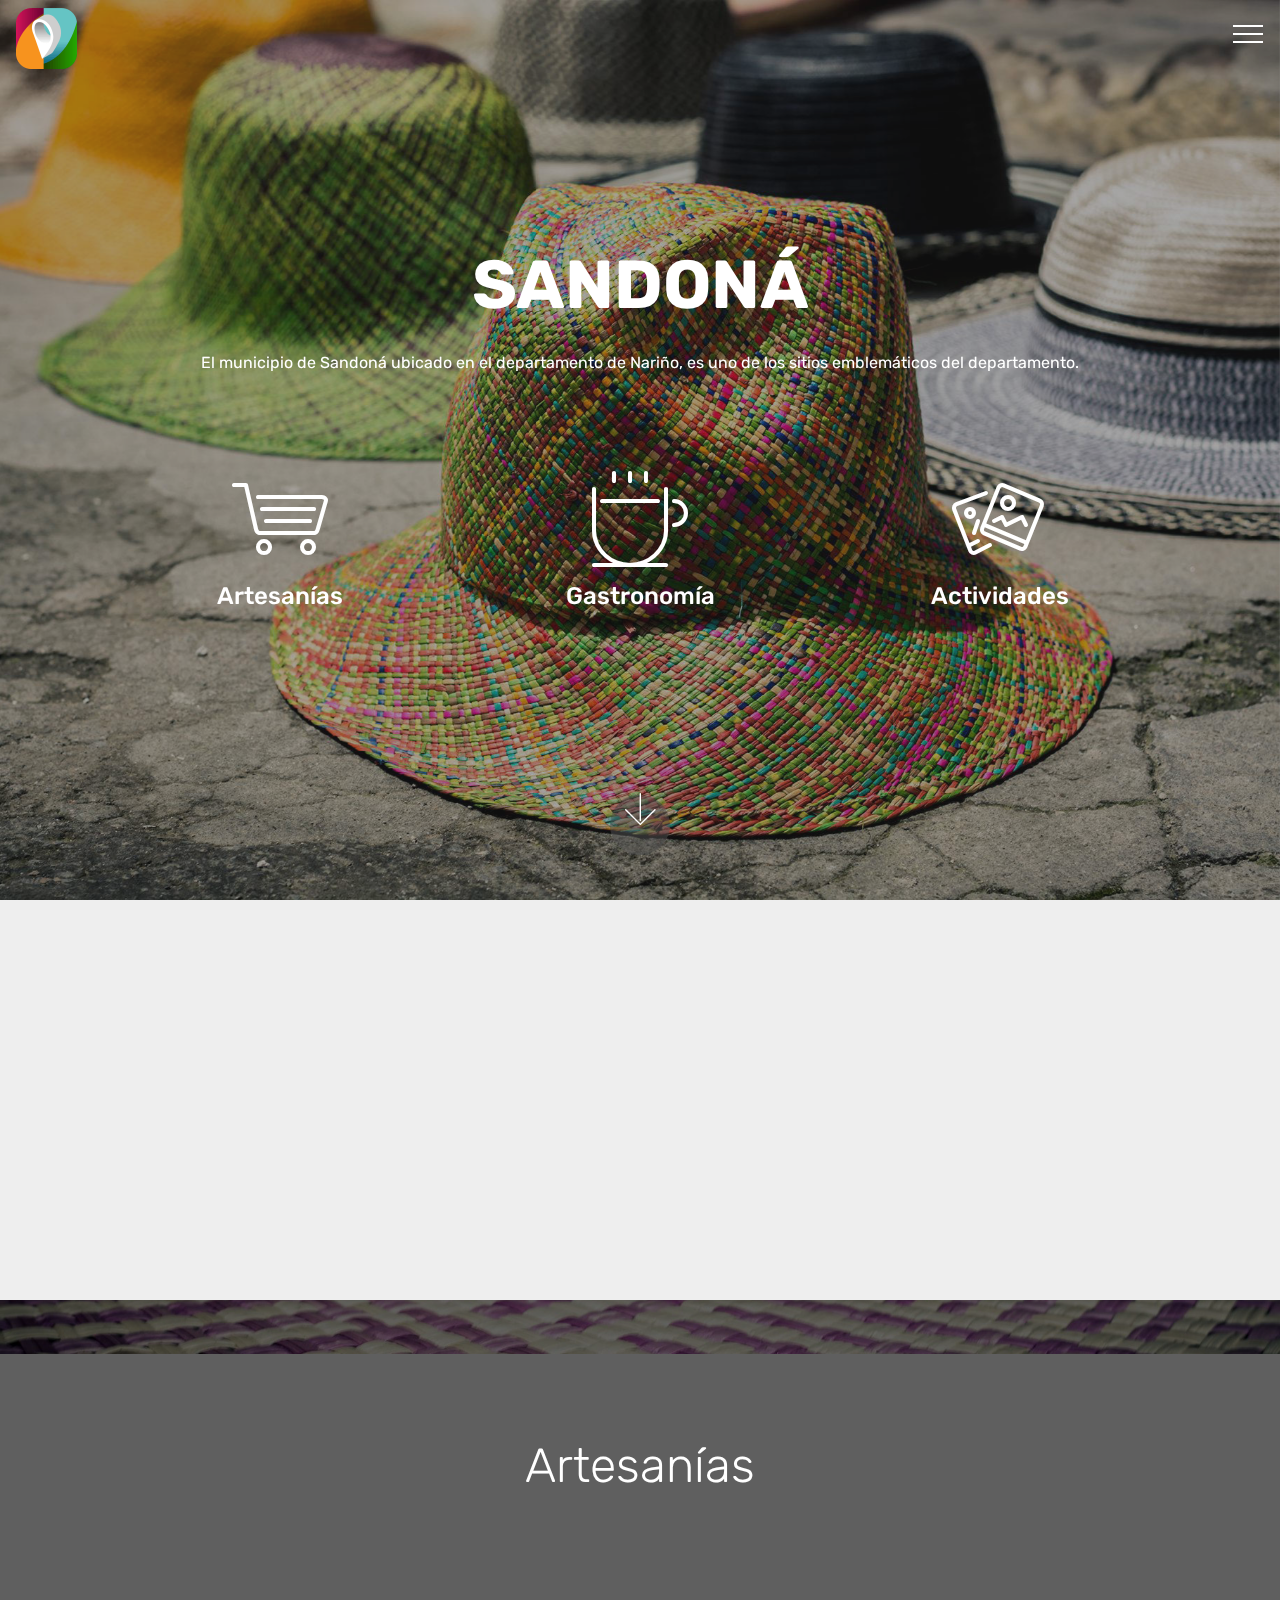
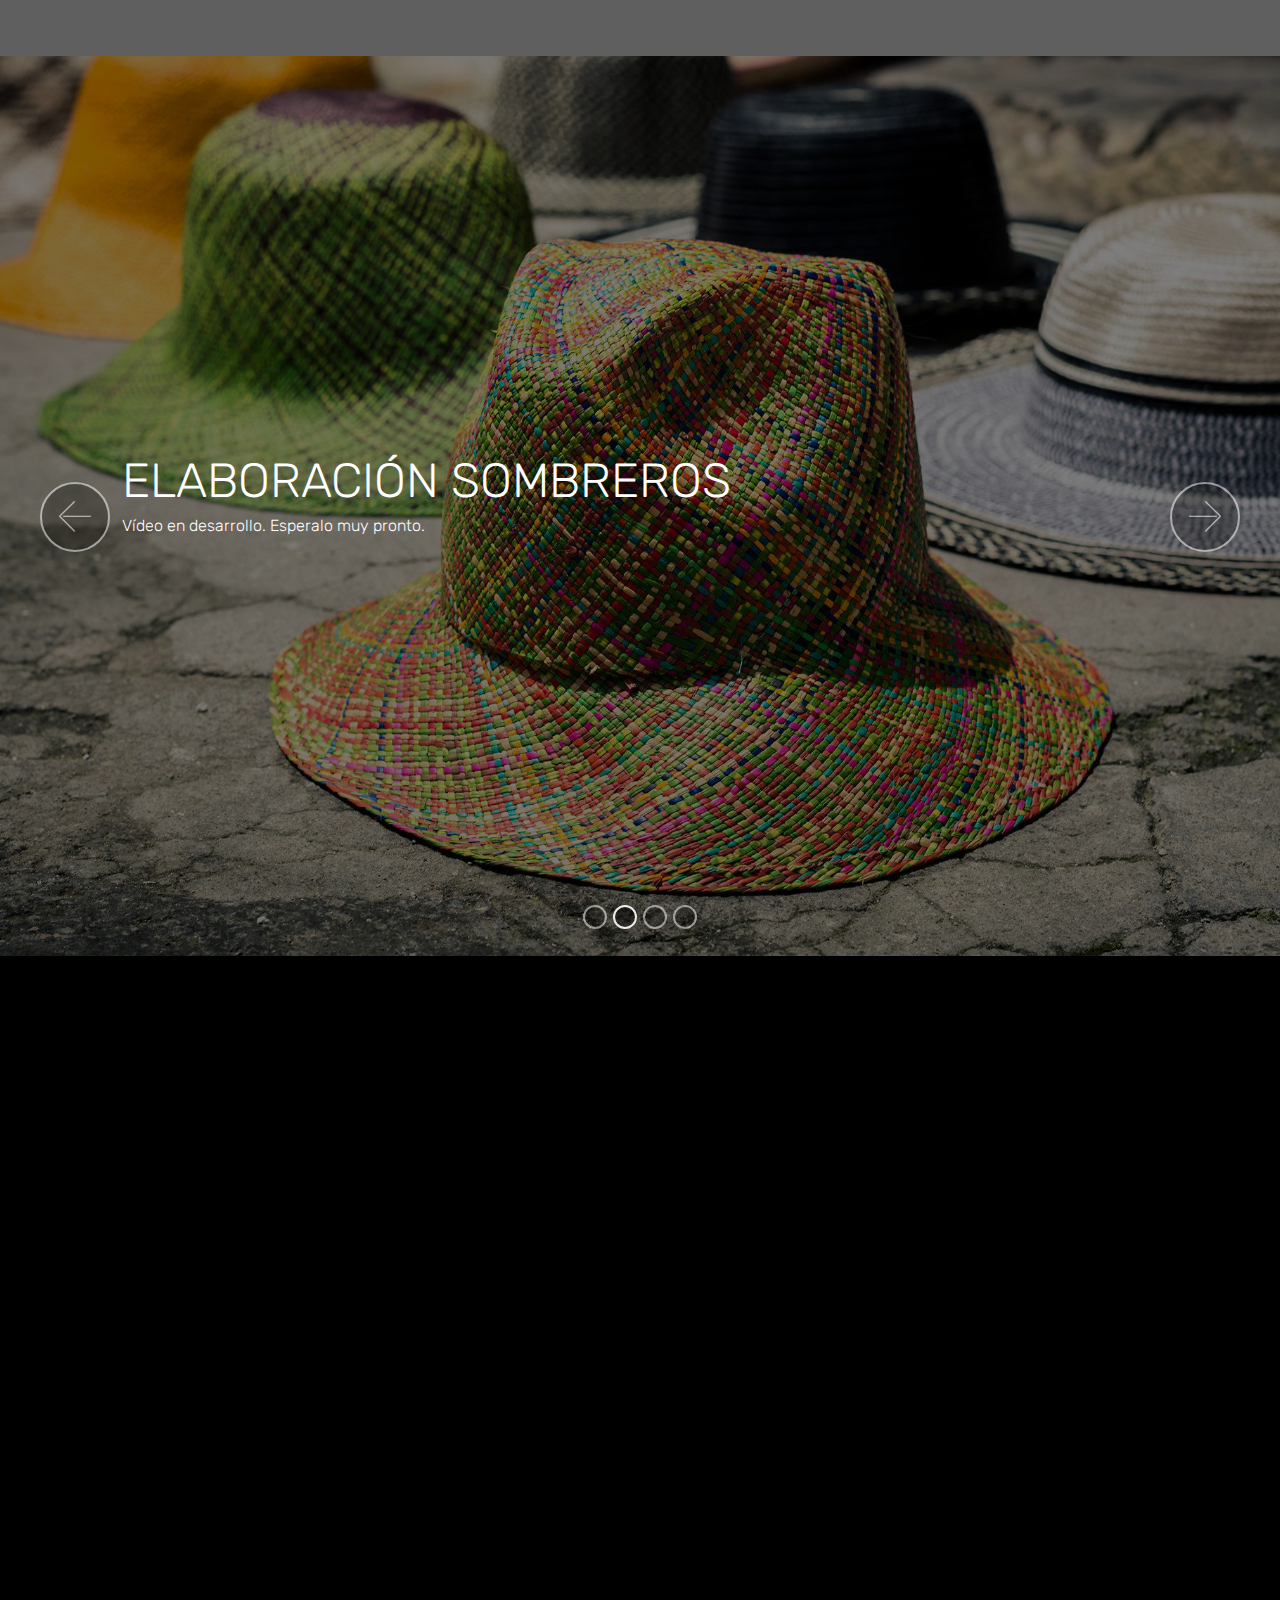
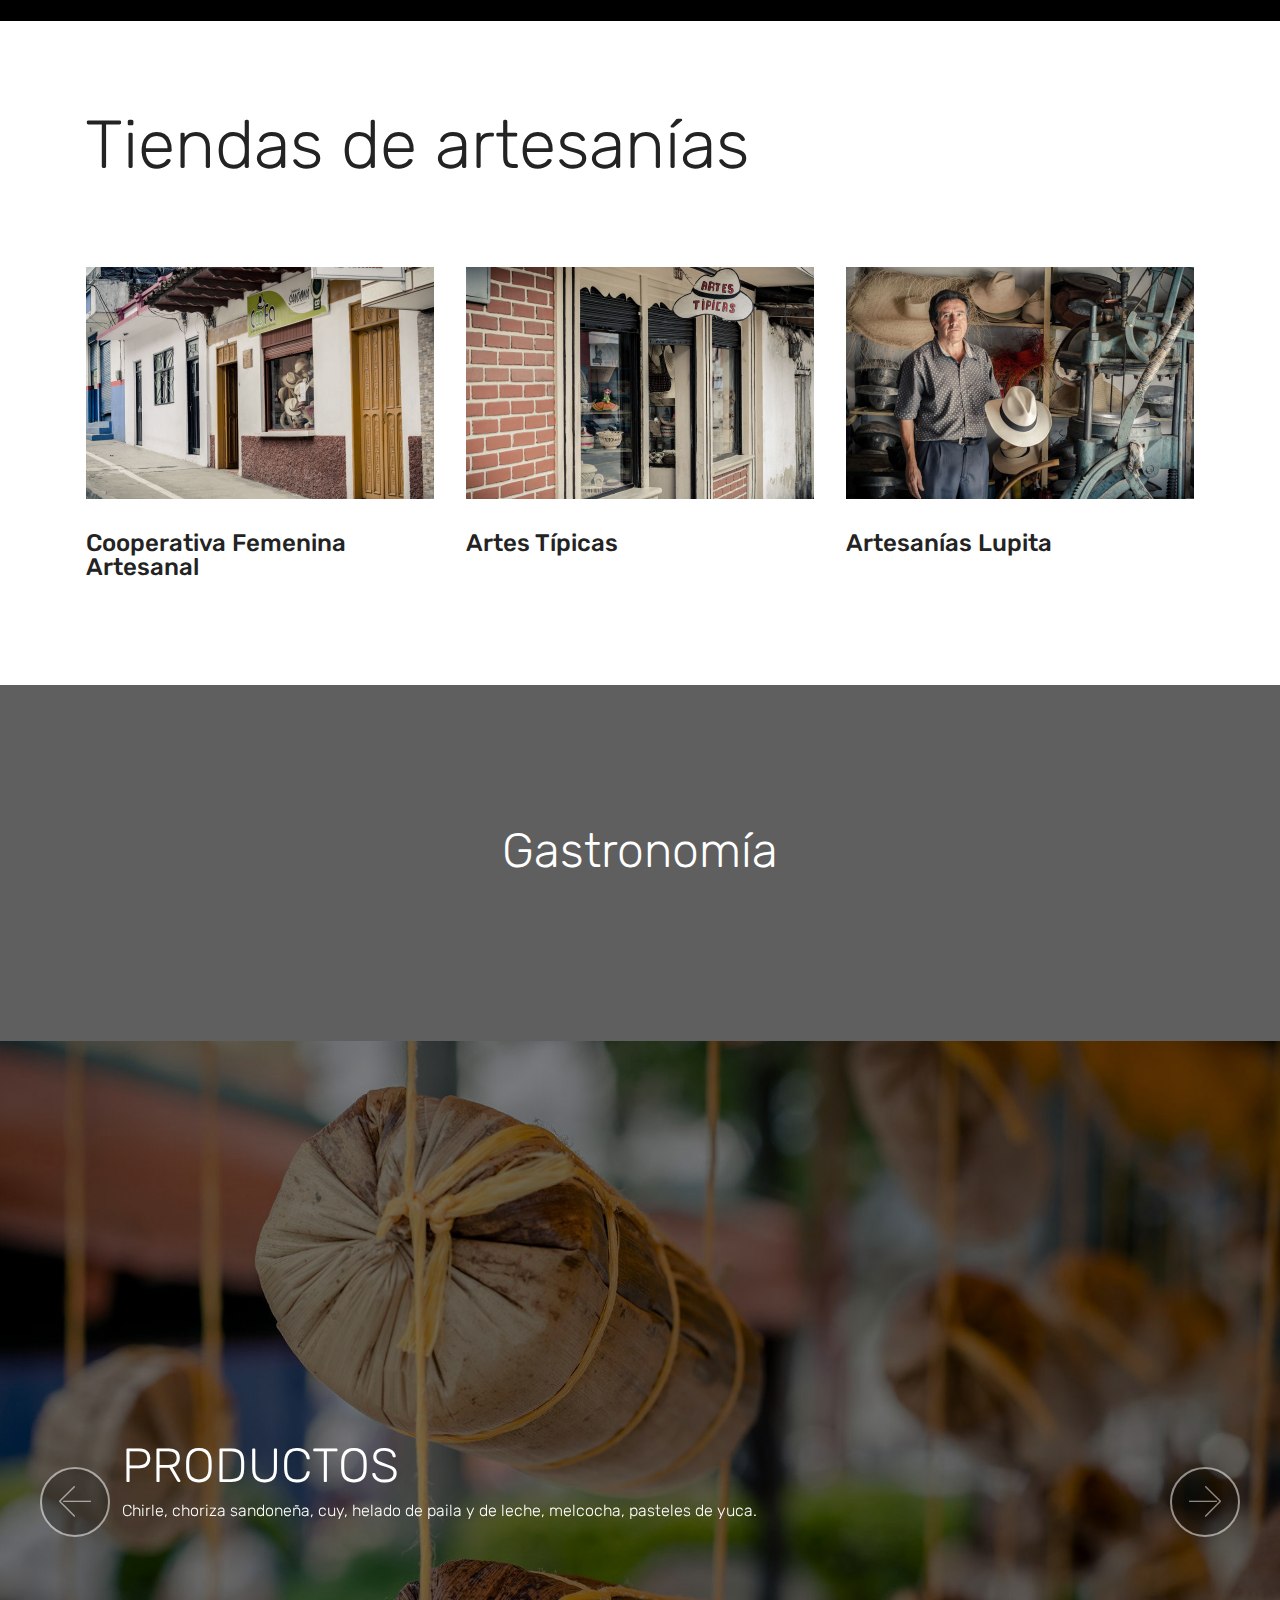
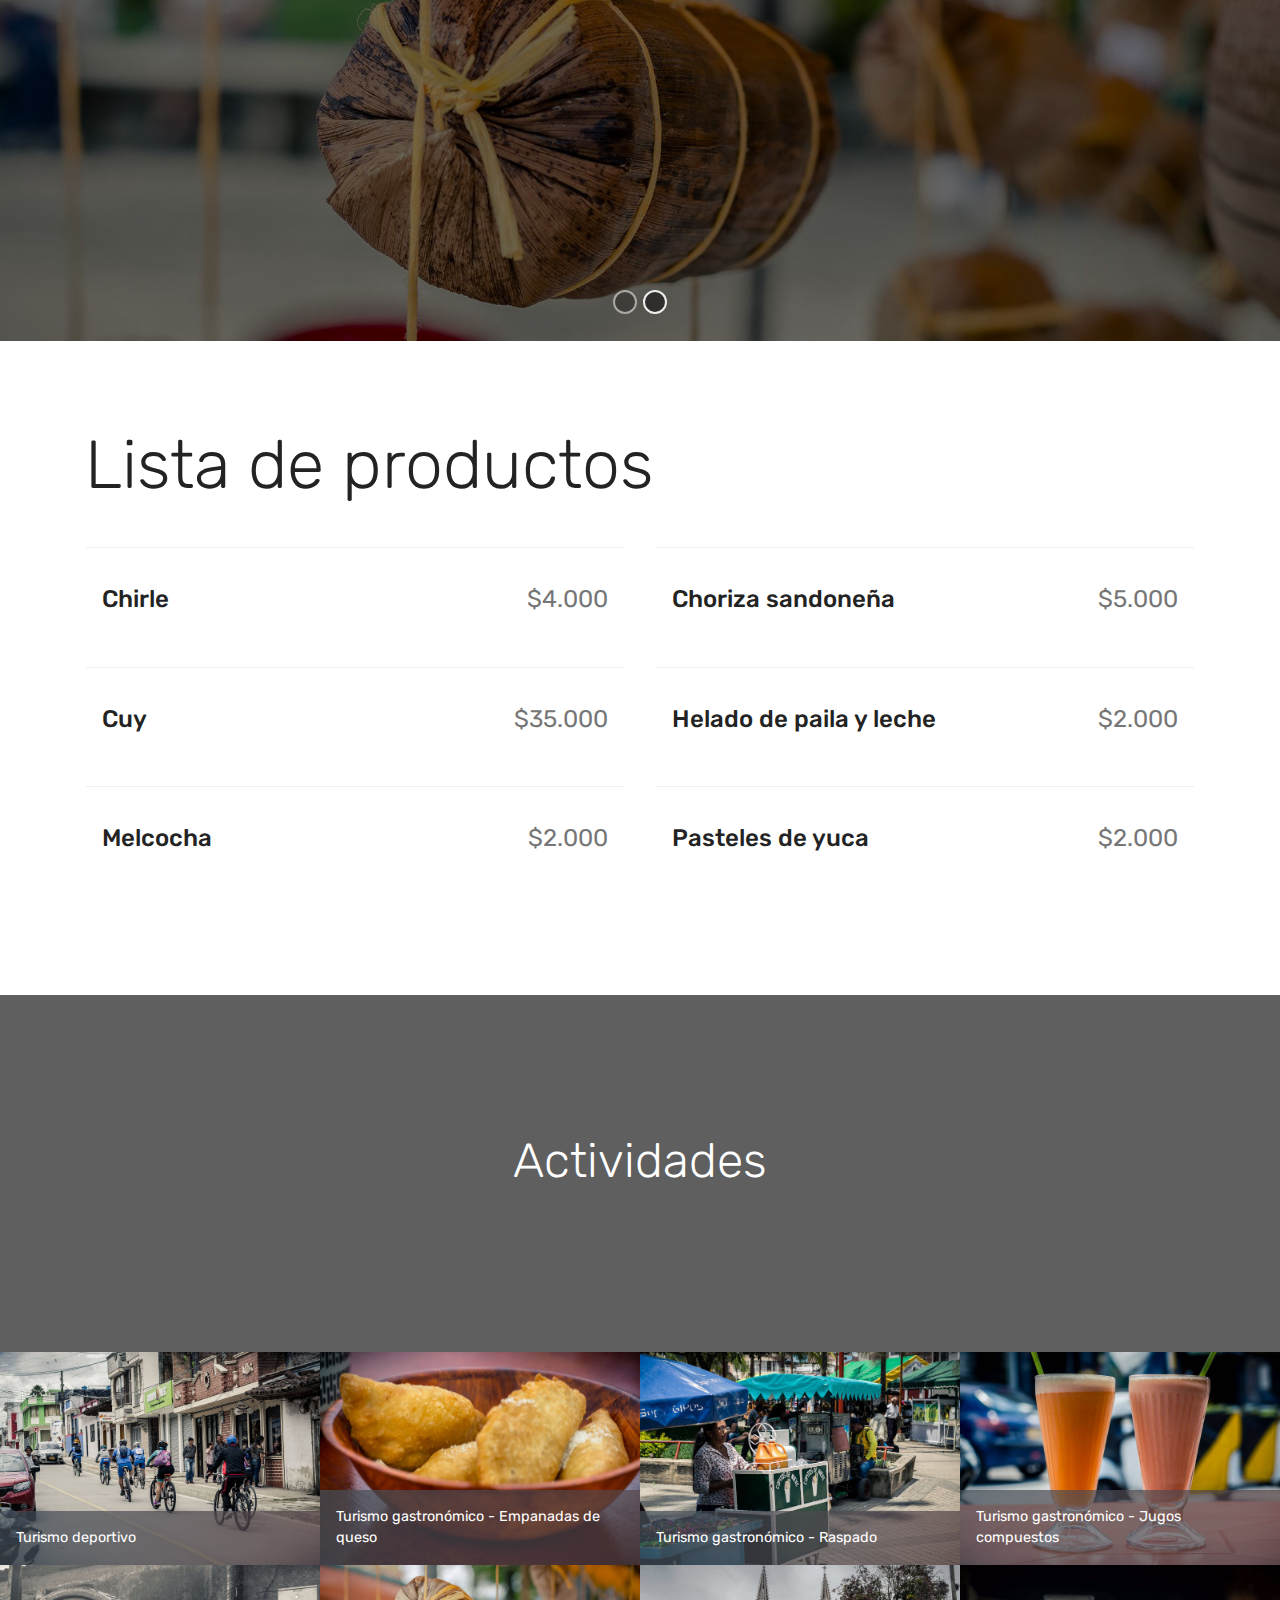
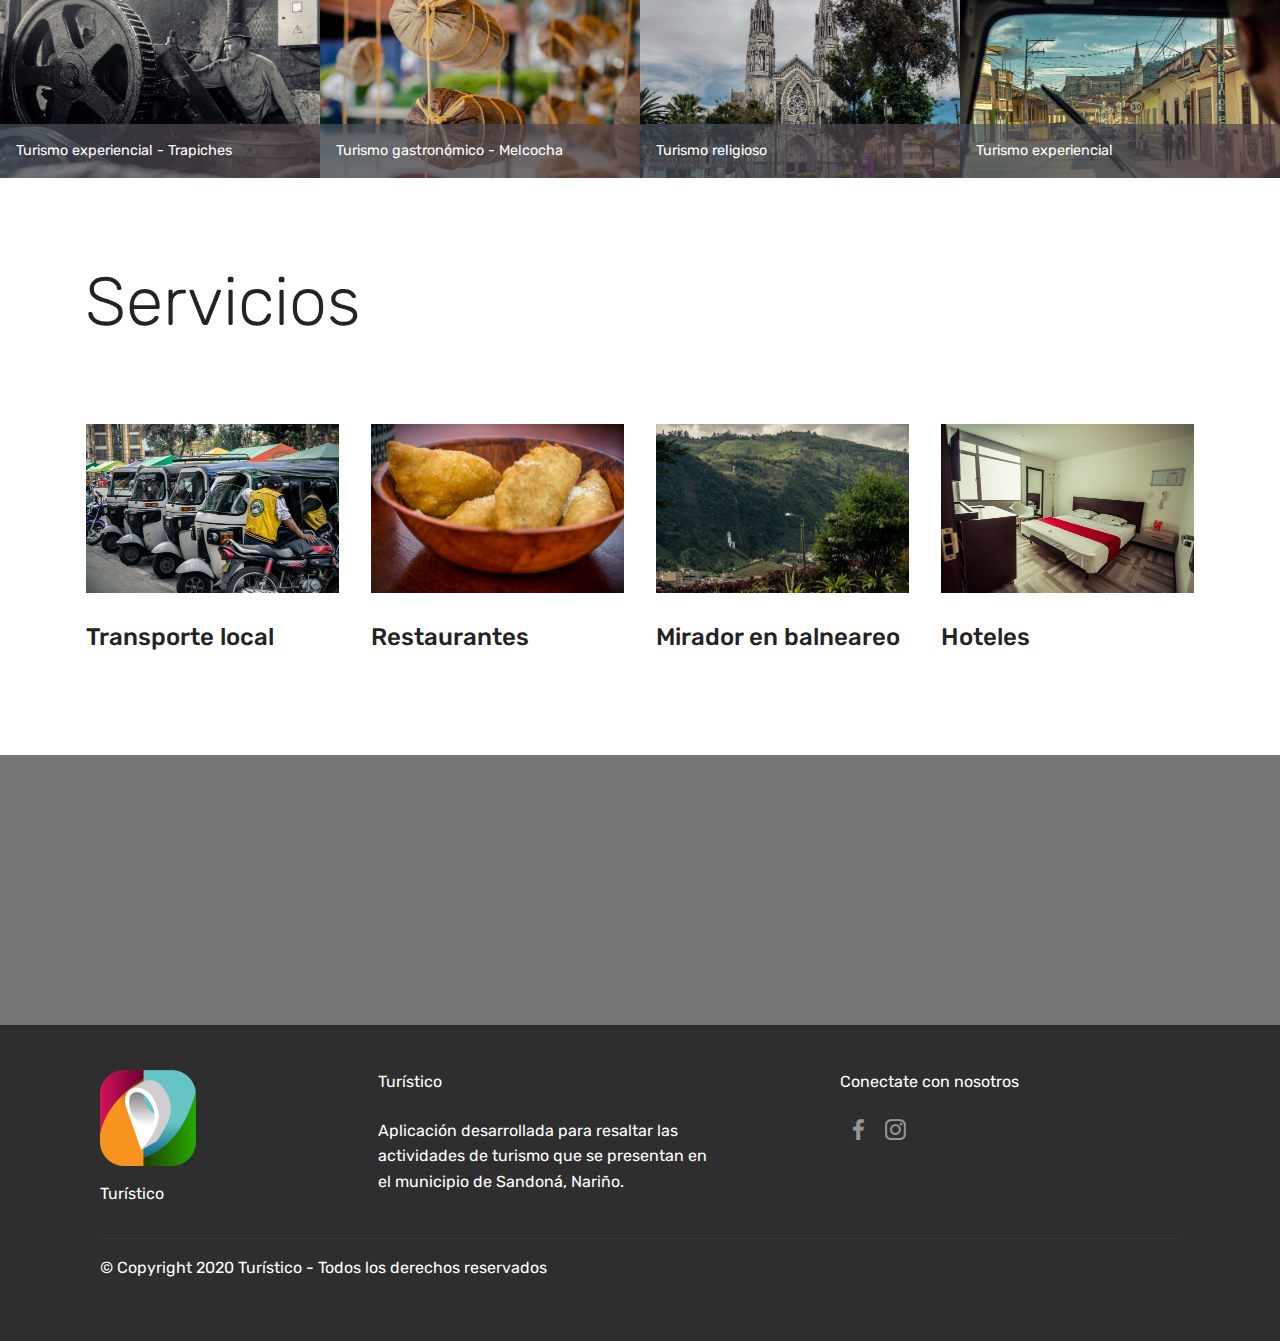
<file: index.html>
<!DOCTYPE html>
<html  >
<head>
  <!-- Site made with Mobirise Website Builder v4.12.1, https://mobirise.com -->
  <meta charset="UTF-8">
  <meta http-equiv="X-UA-Compatible" content="IE=edge">
  <meta name="generator" content="Mobirise v4.12.1, mobirise.com">
  <meta name="viewport" content="width=device-width, initial-scale=1, minimum-scale=1">
  <link rel="shortcut icon" href="assets/images/recurso-1-122x122.png" type="image/x-icon">
  <meta name="description" content="">
  
  <title>Home</title>
  <link rel="stylesheet" href="assets/web/assets/mobirise-icons/mobirise-icons.css">
  <link rel="stylesheet" href="assets/bootstrap/css/bootstrap.min.css">
  <link rel="stylesheet" href="assets/bootstrap/css/bootstrap-grid.min.css">
  <link rel="stylesheet" href="assets/bootstrap/css/bootstrap-reboot.min.css">
  <link rel="stylesheet" href="assets/socicon/css/styles.css">
  <link rel="stylesheet" href="assets/dropdown/css/style.css">
  <link rel="stylesheet" href="assets/tether/tether.min.css">
  <link rel="stylesheet" href="assets/theme/css/style.css">
  <link rel="stylesheet" href="assets/gallery/style.css">
  <link rel="preload" as="style" href="assets/mobirise/css/mbr-additional.css"><link rel="stylesheet" href="assets/mobirise/css/mbr-additional.css" type="text/css">
  
  
  
</head>
<body>
  <section class="menu cid-rQLFKI6zJn" once="menu" id="menu1-s">

    

    <nav class="navbar navbar-expand beta-menu navbar-dropdown align-items-center navbar-fixed-top collapsed bg-color transparent">
        <button class="navbar-toggler navbar-toggler-right" type="button" data-toggle="collapse" data-target="#navbarSupportedContent" aria-controls="navbarSupportedContent" aria-expanded="false" aria-label="Toggle navigation">
            <div class="hamburger">
                <span></span>
                <span></span>
                <span></span>
                <span></span>
            </div>
        </button>
        <div class="menu-logo">
            <div class="navbar-brand">
                <span class="navbar-logo">
                    <a href="https://mobirise.co">
                         <img src="assets/images/recurso-1-122x122.png" alt="Mobirise" title="" style="height: 3.8rem;">
                    </a>
                </span>
                
            </div>
        </div>
        <div class="collapse navbar-collapse" id="navbarSupportedContent">
            <ul class="navbar-nav nav-dropdown nav-right" data-app-modern-menu="true"><li class="nav-item"><a class="nav-link link text-white display-4" href="index.html#header12-3">
                        <span class="mbri-home mbr-iconfont mbr-iconfont-btn"></span>
                        Inicio</a></li><li class="nav-item">
                    <a class="nav-link link text-white display-4" href="index.html#header1-h"><span class="mbri-shopping-cart mbr-iconfont mbr-iconfont-btn"></span>
                        
                        Artesanías</a>
                </li><li class="nav-item"><a class="nav-link link text-white display-4" href="index.html#header1-e"><span class="mbri-hot-cup mbr-iconfont mbr-iconfont-btn"></span>
                        
                        Gastronomía</a></li>
                <li class="nav-item">
                    <a class="nav-link link text-white display-4" href="index.html#header1-g"><span class="mbri-image-gallery mbr-iconfont mbr-iconfont-btn"></span>
                        
                        Actividades</a>
                </li></ul>
            
        </div>
    </nav>
</section>

<section class="engine"><a href="https://mobirise.info/k">how to develop own website</a></section><section class="header12 cid-rQuYqupPGb mbr-fullscreen mbr-parallax-background" id="header12-3">

    

    <div class="mbr-overlay" style="opacity: 0.4; background-color: rgb(35, 35, 35);">
    </div>

    <div class="container  ">
            <div class="media-container">
                <div class="col-md-12 align-center">
                    <h1 class="mbr-section-title pb-3 mbr-white mbr-bold mbr-fonts-style display-1">
                        SANDONÁ</h1>
                    <p class="mbr-text pb-3 mbr-white mbr-fonts-style display-7">
                        El municipio de Sandoná ubicado en el departamento de Nariño, es uno de los sitios emblemáticos del departamento.</p>
                    

                    <div class="icons-media-container mbr-white">
                        <div class="card col-12 col-md-6 col-lg-4">
                            <div class="icon-block">
                            <a href="index.html#slider1-6">
                                <span class="mbr-iconfont mbri-shopping-cart"></span>
                            </a>
                            </div>
                            <h5 class="mbr-fonts-style display-5"><p>
                                Artesanías</p></h5>
                        </div>

                        <div class="card col-12 col-md-6 col-lg-4">
                            <div class="icon-block">
                                <a href="index.html#slider1-8">
                                    <span class="mbr-iconfont mbri-hot-cup"></span>
                                </a>
                            </div>
                            <h5 class="mbr-fonts-style display-5">
                                Gastronomía</h5>
                        </div>

                        <div class="card col-12 col-md-6 col-lg-4">
                            <div class="icon-block">
                                <a href="index.html#gallery3-f">
                                    <span class="mbr-iconfont mbri-image-gallery"></span>
                                </a>
                            </div>
                            <h5 class="mbr-fonts-style display-5">
                                Actividades</h5>
                        </div>

                        
                    </div>
                </div>
            </div>
    </div>

    <div class="mbr-arrow hidden-sm-down" aria-hidden="true">
        <a href="#next">
            <i class="mbri-down mbr-iconfont"></i>
        </a>
    </div>
</section>

<section class="map1 cid-rQwdsI2864" id="map1-l">

     

    <div class="google-map"></div>
</section>

<section class="header1 cid-rQw0zUPhAr mbr-parallax-background" id="header1-h">

    

    <div class="mbr-overlay" style="opacity: 0.6; background-color: rgb(0, 0, 0);">
    </div>

    <div class="container">
        <div class="row justify-content-md-center">
            <div class="mbr-white col-md-10">
                
                <h3 class="mbr-section-subtitle align-center mbr-light pb-3 mbr-fonts-style display-2">
                    Artesanías</h3>
                
                
            </div>
        </div>
    </div>

</section>

<section class="carousel slide cid-rQvqoZ4p94" data-interval="false" id="slider1-6">

    

    <div class="full-screen"><div class="mbr-slider slide carousel" data-keyboard="false" data-ride="carousel" data-interval="4000" data-pause="true"><ol class="carousel-indicators"><li data-app-prevent-settings="" data-target="#slider1-6" data-slide-to="0"></li><li data-app-prevent-settings="" data-target="#slider1-6" class=" active" data-slide-to="1"></li><li data-app-prevent-settings="" data-target="#slider1-6" data-slide-to="2"></li><li data-app-prevent-settings="" data-target="#slider1-6" data-slide-to="3"></li></ol><div class="carousel-inner" role="listbox"><div class="carousel-item slider-fullscreen-image" data-bg-video-slide="false" style="background-image: url(assets/images/dsc-9163-2-compressor-1920x1280.jpg);"><div class="container container-slide"><div class="image_wrapper"><div class="mbr-overlay"></div><img src="assets/images/dsc-9163-2-compressor-1920x1280.jpg" alt="" title=""><div class="carousel-caption justify-content-center"><div class="col-10 align-center"><h2 class="mbr-fonts-style display-2">ARTESANÍAS</h2><p class="lead mbr-text mbr-fonts-style display-7">Sandoná, un municipio que se destaca dentro del departamento por tener una riqueza alta en el ámbito de lo artesanal, puesto que existe varias organizaciones que desarrollan un trabajo de esta categoría destacado a nivel regional, nacional e internacional.</p></div></div></div></div></div><div class="carousel-item slider-fullscreen-image active" data-bg-video-slide="false" style="background-image: url(assets/images/dsc-9173-2-compressor-1920x1280.jpg);"><div class="container container-slide"><div class="image_wrapper"><div class="mbr-overlay"></div><img src="assets/images/dsc-9173-2-compressor-1920x1280.jpg" alt="" title=""><div class="carousel-caption justify-content-center"><div class="col-10 align-left"><h2 class="mbr-fonts-style display-2">ELABORACIÓN SOMBREROS</h2><p class="lead mbr-text mbr-fonts-style display-7">Vídeo en desarrollo. Esperalo muy pronto.</p></div></div></div></div></div><div class="carousel-item slider-fullscreen-image" data-bg-video-slide="false" style="background-image: url(assets/images/dsc-9160-2-compressor-1920x1280.jpg);"><div class="container container-slide"><div class="image_wrapper"><div class="mbr-overlay"></div><img src="assets/images/dsc-9160-2-compressor-1920x1280.jpg" alt="" title=""><div class="carousel-caption justify-content-center"><div class="col-10 align-right"><h2 class="mbr-fonts-style display-2">PRODUCTOS</h2><p class="lead mbr-text mbr-fonts-style display-7">Aretes, bolsos, cofres, collares, decoraciones para navidad, individuales para mesas, lámparas, manillas, pavas y sombreros en paja toquillada</p></div></div></div></div></div><div class="carousel-item slider-fullscreen-image" data-bg-video-slide="false" style="background-image: url(assets/images/dsc-9170-2-compressor-1920x1280.jpg);"><div class="container container-slide"><div class="image_wrapper"><div class="mbr-overlay" style="background-color: rgb(0, 0, 0);"></div><img src="assets/images/dsc-9170-2-compressor-1920x1280.jpg" alt="" title=""><div class="carousel-caption justify-content-center"><div class="col-10 align-left"><h2 class="mbr-fonts-style display-2">PAJA TOQUILLADA</h2><p class="lead mbr-text mbr-fonts-style display-7">A lo largo de los años, el turismo en Sandoná se ha venido desarrollando gracias a su principal atractivo que es la parte artesanal, en el trabajo hecho por fibras naturales de iraca, que también es conocida como paja toquillada, puesto que esta no solamente es conocida a nivel local y regional, sino también en el ámbito internacional.</p></div></div></div></div></div></div><a data-app-prevent-settings="" class="carousel-control carousel-control-prev" role="button" data-slide="prev" href="#slider1-6"><span aria-hidden="true" class="mbri-left mbr-iconfont"></span><span class="sr-only">Previous</span></a><a data-app-prevent-settings="" class="carousel-control carousel-control-next" role="button" data-slide="next" href="#slider1-6"><span aria-hidden="true" class="mbri-right mbr-iconfont"></span><span class="sr-only">Next</span></a></div></div>

</section>

<section class="cid-rRmMU85Xpq" id="video3-v">

    
    
    <figure class="mbr-figure align-center container">
        <div class="video-block" style="width: 80%;">
            <div><iframe class="mbr-embedded-video" src="https://www.youtube.com/embed/6tUn3GEtBUg?rel=0&amp;amp;showinfo=0&amp;autoplay=1&amp;loop=0" width="1280" height="720" frameborder="0" allowfullscreen></iframe></div>
        </div>
    </figure>
</section>

<section class="services1 cid-rQwedjEHlJ" id="services1-m">
    <!---->
    
    <!---->
    <!--Overlay-->
    
    <!--Container-->
    <div class="container">
        <div class="row justify-content-center">
            <!--Titles-->
            <div class="title pb-5 col-12">
                <h2 class="align-left pb-3 mbr-fonts-style display-1">
                    Tiendas de artesanías</h2>
                
            </div>
            <!--Card-1-->
            <div class="card col-12 col-md-6 p-3 col-lg-4">
                <div class="card-wrapper">
                    <div class="card-img">
                        <a href="https://www.google.com.co/maps/place/Sandon%C3%A1,+Nari%C3%B1o/@1.2832814,-77.4807997,15z/data=!3m1!4b1!4m5!3m4!1s0x8e2ec932954fee6b:0x274f692b63e7288!8m2!3d1.28326!4d-77.472045?hl=es"><img src="assets/images/dsc-9150-2-compressor-696x464.jpg" alt="Mobirise" title=""></a>
                    </div>
                    <div class="card-box">
                        <h4 class="card-title mbr-fonts-style display-5">
                            Cooperativa Femenina Artesanal</h4>
                        
                        <!--Btn-->
                        
                    </div>
                </div>
            </div>
            <!--Card-2-->
            <div class="card col-12 col-md-6 p-3 col-lg-4">
                <div class="card-wrapper">
                    <div class="card-img">
                        <a href="https://www.google.com.co/maps/place/Sandon%C3%A1,+Nari%C3%B1o/@1.2832814,-77.4807997,15z/data=!3m1!4b1!4m5!3m4!1s0x8e2ec932954fee6b:0x274f692b63e7288!8m2!3d1.28326!4d-77.472045?hl=es"><img src="assets/images/dsc-9151-2-compressor-696x464.jpg" alt="Mobirise" title=""></a>
                    </div>
                    <div class="card-box">
                        <h4 class="card-title mbr-fonts-style display-5">
                            Artes Típicas</h4>
                        
                        <!--Btn-->
                        
                    </div>
                </div>
            </div>
            <!--Card-3-->
            <div class="card col-12 col-md-6 p-3 col-lg-4 last-child">
                <div class="card-wrapper">
                    <div class="card-img">
                        <img src="assets/images/dsc-9191-2-compressor-696x464.jpg" alt="Mobirise" title="">
                    </div>
                    <div class="card-box">
                        <h4 class="card-title mbr-fonts-style display-5">
                            Artesanías Lupita</h4>
                        
                        <!--Btn-->
                        
                    </div>
                </div>
            </div>
            <!--Card-4-->
            
        </div>
    </div>
</section>

<section class="header1 cid-rQvWILb2pk mbr-parallax-background" id="header1-e">

    

    <div class="mbr-overlay" style="opacity: 0.6; background-color: rgb(0, 0, 0);">
    </div>

    <div class="container">
        <div class="row justify-content-md-center">
            <div class="mbr-white col-md-10">
                
                <h3 class="mbr-section-subtitle align-center mbr-light pb-3 mbr-fonts-style display-2">
                    Gastronomía</h3>
                
                
            </div>
        </div>
    </div>

</section>

<section class="carousel slide cid-rQvCAH4rcH" data-interval="false" id="slider1-8">

    

    <div class="full-screen"><div class="mbr-slider slide carousel" data-keyboard="false" data-ride="carousel" data-interval="4000" data-pause="true"><ol class="carousel-indicators"><li data-app-prevent-settings="" data-target="#slider1-8" data-slide-to="0"></li><li data-app-prevent-settings="" data-target="#slider1-8" class=" active" data-slide-to="1"></li></ol><div class="carousel-inner" role="listbox"><div class="carousel-item slider-fullscreen-image" data-bg-video-slide="false" style="background-image: url(assets/images/dsc-9194-2-compressor-1920x1280.jpg);"><div class="container container-slide"><div class="image_wrapper"><div class="mbr-overlay"></div><img src="assets/images/dsc-9194-2-compressor-1920x1280.jpg" alt="" title=""><div class="carousel-caption justify-content-center"><div class="col-10 align-center"><h2 class="mbr-fonts-style display-2">GASTRONOMÍA</h2><p class="lead mbr-text mbr-fonts-style display-7">Es uno de los baluartes a destacar, puesto que existen una gran variedad de comidas tradicionales por las que las personas podrán acercarse para conocer este municipio del departamento de Nariño.</p></div></div></div></div></div><div class="carousel-item slider-fullscreen-image active" data-bg-video-slide="false" style="background-image: url(assets/images/dsc-9202-2-compressor-1920x1280.jpg);"><div class="container container-slide"><div class="image_wrapper"><div class="mbr-overlay"></div><img src="assets/images/dsc-9202-2-compressor-1920x1280.jpg" alt="" title=""><div class="carousel-caption justify-content-center"><div class="col-10 align-left"><h2 class="mbr-fonts-style display-2">PRODUCTOS</h2><p class="lead mbr-text mbr-fonts-style display-7">Chirle, choriza sandoneña, cuy, helado de paila y de leche, melcocha, pasteles de yuca.</p></div></div></div></div></div></div><a data-app-prevent-settings="" class="carousel-control carousel-control-prev" role="button" data-slide="prev" href="#slider1-8"><span aria-hidden="true" class="mbri-left mbr-iconfont"></span><span class="sr-only">Previous</span></a><a data-app-prevent-settings="" class="carousel-control carousel-control-next" role="button" data-slide="next" href="#slider1-8"><span aria-hidden="true" class="mbri-right mbr-iconfont"></span><span class="sr-only">Next</span></a></div></div>

</section>

<section class="services3 cid-rQwhkBOM6j" id="services3-o">
    <!---->
    
    <!---->
    <!--Overlay-->
    
    <!--Container-->
    <div class="container">
        <div class="row">
            <!--Titles-->
            <div class="title pb-5 col-12">
                <h2 class="align-left mbr-fonts-style display-1">
                    Lista de productos</h2>
                
            </div>
            <!--Card-1-->
            <div class="card px-3 col-12 col-md-6">
                <div class="card-wrapper media-container-row media-container-row">
                    <div class="card-box">
                        <div class="top-line pb-1">
                            <h4 class="card-title mbr-fonts-style display-5">
                                Chirle</h4>
                            <p class="mbr-text card-title cost mbr-fonts-style m-0 display-5">
                                $4.000
                            </p>
                        </div>
                        <div class="bottom-line">
                            
                        </div>
                    </div>
                </div>
            </div>
            <!--Card-2-->
            <div class="card px-3 col-12 col-md-6">
                <div class="card-wrapper media-container-row media-container-row">
                    <div class="card-box">
                        <div class="top-line pb-3">
                            <h4 class="card-title mbr-fonts-style display-5">
                                Choriza sandoneña</h4>
                            <p class="mbr-text card-title cost mbr-fonts-style m-0 display-5">
                                $5.000
                            </p>
                        </div>
                        <div class="bottom-line">
                            
                        </div>
                    </div>
                </div>
            </div>
            <!--Card-3-->
            <div class="card px-3 col-12 col-md-6">
                <div class="card-wrapper media-container-row media-container-row">
                    <div class="card-box">
                        <div class="top-line pb-3">
                            <h4 class="card-title mbr-fonts-style display-5">
                                Cuy</h4>
                            <p class="mbr-text card-title cost mbr-fonts-style m-0 display-5">
                                $35.000
                            </p>
                        </div>
                        <div class="bottom-line">
                            
                        </div>
                    </div>
                </div>
            </div>
            <!--Card-4-->
            <div class="card px-3 col-12 col-md-6">
                <div class="card-wrapper media-container-row media-container-row">
                    <div class="card-box">
                        <div class="top-line pb-3">
                            <h4 class="card-title mbr-fonts-style display-5">
                                Helado de paila y leche</h4>
                            <p class="mbr-text card-title cost mbr-fonts-style m-0 display-5">
                                $2.000
                            </p>
                        </div>
                        <div class="bottom-line">
                            
                        </div>
                    </div>
                </div>
            </div>
            <!--Card-5-->
            <div class="card px-3 col-12 col-md-6">
                <div class="card-wrapper media-container-row media-container-row">
                    <div class="card-box">
                        <div class="top-line pb-3">
                            <h4 class="card-title mbr-fonts-style display-5">
                                Melcocha</h4>
                            <p class="mbr-text card-title cost mbr-fonts-style m-0 display-5">
                                $2.000
                            </p>
                        </div>
                        <div class="bottom-line">
                            
                        </div>
                    </div>
                </div>
            </div>
            <!--Card-6-->
            <div class="card px-3 col-12 col-md-6">
                <div class="card-wrapper media-container-row media-container-row">
                    <div class="card-box">
                        <div class="top-line pb-3">
                            <h4 class="card-title mbr-fonts-style display-5">
                                Pasteles de yuca</h4>
                            <p class="mbr-text card-title cost mbr-fonts-style m-0 display-5">
                                $2.000
                            </p>
                        </div>
                        <div class="bottom-line">
                            
                        </div>
                    </div>
                </div>
            </div>
            <!--Card-7-->
            
            <!--Card-8-->
            
            <!--Card-9-->
            
            <!--Card-10-->
            
            <!--Card-11-->
            
            <!--Card-12-->
            
        </div>
    </div>
</section>

<section class="header1 cid-rQvZtF4MPj mbr-parallax-background" id="header1-g">

    

    <div class="mbr-overlay" style="opacity: 0.6; background-color: rgb(0, 0, 0);">
    </div>

    <div class="container">
        <div class="row justify-content-md-center">
            <div class="mbr-white col-md-10">
                
                <h3 class="mbr-section-subtitle align-center mbr-light pb-3 mbr-fonts-style display-2">
                    Actividades</h3>
                
                
            </div>
        </div>
    </div>

</section>

<section class="mbr-gallery mbr-slider-carousel cid-rQvZkWHhRV" id="gallery3-f">

    

    <div>
        <div><!-- Filter --><!-- Gallery --><div class="mbr-gallery-row"><div class="mbr-gallery-layout-default"><div><div><div class="mbr-gallery-item mbr-gallery-item--p0" data-video-url="false" data-tags="Increíble"><div href="#lb-gallery3-f" data-slide-to="0" data-toggle="modal"><img src="assets/images/dsc-9166-2-compressor-1920x1280-800x533.jpg" alt="" title=""><span class="icon-focus"></span><span class="mbr-gallery-title mbr-fonts-style display-7">Turismo deportivo</span></div></div><div class="mbr-gallery-item mbr-gallery-item--p0" data-video-url="false" data-tags="Responsive"><div href="#lb-gallery3-f" data-slide-to="1" data-toggle="modal"><img src="assets/images/dsc-9147-2-compressor-1920x1280-800x533.jpg" alt="" title=""><span class="icon-focus"></span><span class="mbr-gallery-title mbr-fonts-style display-7">Turismo gastronómico - Empanadas de queso</span></div></div><div class="mbr-gallery-item mbr-gallery-item--p0" data-video-url="false" data-tags="Creativa"><div href="#lb-gallery3-f" data-slide-to="2" data-toggle="modal"><img src="assets/images/dsc-9195-2-compressor-1920x1280-800x533.jpg" alt="" title=""><span class="icon-focus"></span><span class="mbr-gallery-title mbr-fonts-style display-7">Turismo gastronómico - Raspado</span></div></div><div class="mbr-gallery-item mbr-gallery-item--p0" data-video-url="false" data-tags="Animada"><div href="#lb-gallery3-f" data-slide-to="3" data-toggle="modal"><img src="assets/images/dsc-9194-2-compressor-1920x1280-800x533.jpg" alt="" title=""><span class="icon-focus"></span><span class="mbr-gallery-title mbr-fonts-style display-7">Turismo gastronómico - Jugos compuestos</span></div></div><div class="mbr-gallery-item mbr-gallery-item--p0" data-video-url="false" data-tags="Increíble"><div href="#lb-gallery3-f" data-slide-to="4" data-toggle="modal"><img src="assets/images/dsc-2299-compressor-1920x1280-800x533.jpeg" alt="" title=""><span class="icon-focus"></span><span class="mbr-gallery-title mbr-fonts-style display-7">Turismo experiencial - Trapiches</span></div></div><div class="mbr-gallery-item mbr-gallery-item--p0" data-video-url="false" data-tags="Increíble"><div href="#lb-gallery3-f" data-slide-to="5" data-toggle="modal"><img src="assets/images/dsc-9202-2-compressor-1920x1280-800x533.jpg" alt="" title=""><span class="icon-focus"></span><span class="mbr-gallery-title mbr-fonts-style display-7">Turismo gastronómico - Melcocha</span></div></div><div class="mbr-gallery-item mbr-gallery-item--p0" data-video-url="false" data-tags="Responsive"><div href="#lb-gallery3-f" data-slide-to="6" data-toggle="modal"><img src="assets/images/dsc-2349-compressor-1920x1280-800x533.jpeg" alt="" title=""><span class="icon-focus"></span><span class="mbr-gallery-title mbr-fonts-style display-7">Turismo religioso</span></div></div><div class="mbr-gallery-item mbr-gallery-item--p0" data-video-url="false" data-tags="Animada"><div href="#lb-gallery3-f" data-slide-to="7" data-toggle="modal"><img src="assets/images/dsc-2307-compressor-1920x1280-800x533.jpeg" alt="" title=""><span class="icon-focus"></span><span class="mbr-gallery-title mbr-fonts-style display-7">Turismo experiencial</span></div></div></div></div><div class="clearfix"></div></div></div><!-- Lightbox --><div data-app-prevent-settings="" class="mbr-slider modal fade carousel slide" tabindex="-1" data-keyboard="true" data-interval="false" id="lb-gallery3-f"><div class="modal-dialog"><div class="modal-content"><div class="modal-body"><div class="carousel-inner"><div class="carousel-item"><img src="assets/images/dsc-9166-2-compressor-1920x1280.jpg" alt="" title=""></div><div class="carousel-item"><img src="assets/images/dsc-9147-2-compressor-1920x1280.jpg" alt="" title=""></div><div class="carousel-item"><img src="assets/images/dsc-9195-2-compressor-1920x1280.jpg" alt="" title=""></div><div class="carousel-item"><img src="assets/images/dsc-9194-2-compressor-1920x1280.jpg" alt="" title=""></div><div class="carousel-item"><img src="assets/images/dsc-2299-compressor-1920x1280.jpeg" alt="" title=""></div><div class="carousel-item"><img src="assets/images/dsc-9202-2-compressor-1920x1280.jpg" alt="" title=""></div><div class="carousel-item active"><img src="assets/images/dsc-2349-compressor-1920x1280.jpeg" alt="" title=""></div><div class="carousel-item"><img src="assets/images/dsc-2307-compressor-1920x1280.jpeg" alt="" title=""></div></div><a class="carousel-control carousel-control-prev" role="button" data-slide="prev" href="#lb-gallery3-f"><span class="mbri-left mbr-iconfont" aria-hidden="true"></span><span class="sr-only">Previous</span></a><a class="carousel-control carousel-control-next" role="button" data-slide="next" href="#lb-gallery3-f"><span class="mbri-right mbr-iconfont" aria-hidden="true"></span><span class="sr-only">Next</span></a><a class="close" href="#" role="button" data-dismiss="modal"><span class="sr-only">Close</span></a></div></div></div></div></div>
    </div>

</section>

<section class="services1 cid-rQwiNyF0mj" id="services1-q">
    <!---->
    
    <!---->
    <!--Overlay-->
    
    <!--Container-->
    <div class="container">
        <div class="row justify-content-center">
            <!--Titles-->
            <div class="title pb-5 col-12">
                <h2 class="align-left pb-3 mbr-fonts-style display-1">
                    Servicios</h2>
                
            </div>
            <!--Card-1-->
            <div class="card col-12 col-md-6 p-3 col-lg-3">
                <div class="card-wrapper">
                    <div class="card-img">
                        <a href="https://www.google.com.co/maps/place/Sandon%C3%A1,+Nari%C3%B1o/@1.2832814,-77.4807997,15z/data=!3m1!4b1!4m5!3m4!1s0x8e2ec932954fee6b:0x274f692b63e7288!8m2!3d1.28326!4d-77.472045?hl=es"><img src="assets/images/dsc-9142-2-compressor-506x337.jpg" alt="Mobirise" title=""></a>
                    </div>
                    <div class="card-box">
                        <h4 class="card-title mbr-fonts-style display-5">
                            Transporte local</h4>
                        
                        <!--Btn-->
                        
                    </div>
                </div>
            </div>
            <!--Card-2-->
            <div class="card col-12 col-md-6 p-3 col-lg-3">
                <div class="card-wrapper">
                    <div class="card-img">
                        <a href="https://www.google.com.co/maps/place/Sandon%C3%A1,+Nari%C3%B1o/@1.2832814,-77.4807997,15z/data=!3m1!4b1!4m5!3m4!1s0x8e2ec932954fee6b:0x274f692b63e7288!8m2!3d1.28326!4d-77.472045?hl=es"><img src="assets/images/dsc-9147-2-compressor-506x337.jpg" alt="Mobirise" title=""></a>
                    </div>
                    <div class="card-box">
                        <h4 class="card-title mbr-fonts-style display-5">
                            Restaurantes</h4>
                        
                        <!--Btn-->
                        
                    </div>
                </div>
            </div>
            <!--Card-3-->
            <div class="card col-12 col-md-6 p-3 col-lg-3">
                <div class="card-wrapper">
                    <div class="card-img">
                        <a href="https://www.google.com.co/maps/place/Sandon%C3%A1,+Nari%C3%B1o/@1.2832814,-77.4807997,15z/data=!3m1!4b1!4m5!3m4!1s0x8e2ec932954fee6b:0x274f692b63e7288!8m2!3d1.28326!4d-77.472045?hl=es"><img src="assets/images/dsc-2327-compressor-506x337.jpeg" alt="Mobirise" title=""></a>
                    </div>
                    <div class="card-box">
                        <h4 class="card-title mbr-fonts-style display-5">Mirador en balneareo</h4>
                        
                        <!--Btn-->
                        
                    </div>
                </div>
            </div>
            <!--Card-4-->
            <div class="card col-12 col-md-6 p-3 col-lg-3 last-child">
                <div class="card-wrapper">
                    <div class="card-img">
                        <a href="https://www.google.com.co/maps/place/Sandon%C3%A1,+Nari%C3%B1o/@1.2832814,-77.4807997,15z/data=!3m1!4b1!4m5!3m4!1s0x8e2ec932954fee6b:0x274f692b63e7288!8m2!3d1.28326!4d-77.472045?hl=es" target="_blank"><img src="assets/images/img-9283-506x337.jpg" alt="Mobirise" title=""></a>
                    </div>
                    <div class="card-box">
                        <h4 class="card-title mbr-fonts-style display-5">
                            Hoteles</h4>
                        
                        <!--Btn-->
                        
                    </div>
                </div>
            </div>
        </div>
    </div>
</section>

<section class="header1 cid-rQwjZNuL6Y mbr-parallax-background" id="header16-r">

    

    <div class="mbr-overlay" style="opacity: 0.6; background-color: rgb(35, 35, 35);">
    </div>

    <div class="container">
        <div class="row justify-content-md-center">
            <div class="col-md-10 align-center">
                
                
                
                
            </div>
        </div>
    </div>

</section>

<section class="footer4 cid-rQvCRem4z7" id="footer4-9">

    

    

    <div class="container">
        <div class="media-container-row content mbr-white">
            <div class="col-md-3 col-sm-4">
                <div class="mb-3 img-logo">
                    <a href="https://mobirise.co/">
                        <img src="assets/images/recurso-1-192x192.png" alt="Mobirise" title="">
                    </a>
                </div>
                <p class="mb-3 mbr-fonts-style foot-title display-7">Turístico</p>
                <p class="mbr-text mbr-fonts-style mbr-links-column display-7"></p>
            </div>
            <div class="col-md-4 col-sm-8">
                <p class="mb-4 foot-title mbr-fonts-style display-7">Turístico</p>
                <p class="mbr-text mbr-fonts-style foot-text display-7">Aplicación desarrollada para resaltar las actividades de turismo que se presentan en el municipio de Sandoná, Nariño.</p>
            </div>
            <div class="col-md-4 offset-md-1 col-sm-12">
                
                
                
                <p class="mb-4 mbr-fonts-style foot-title display-7">
                    Conectate con nosotros</p>
                <div class="social-list pl-0 mb-0">
                        <div class="soc-item">
                            <a href="https://facebook.com/turistico2019" target="_blank">
                                <span class="mbr-iconfont mbr-iconfont-social socicon-facebook socicon"></span>
                            </a>
                        </div>
                        <div class="soc-item">
                            <a href="https://www.instagram.com/appturistico/" target="_blank">
                                <span class="mbr-iconfont mbr-iconfont-social socicon-instagram socicon"></span>
                            </a>
                        </div>
                        
                        
                        
                        
                </div>
            </div>
        </div>
        <div class="footer-lower">
            <div class="media-container-row">
                <div class="col-sm-12">
                    <hr>
                </div>
            </div>
            <div class="media-container-row mbr-white">
                <div class="col-sm-12 copyright">
                    <p class="mbr-text mbr-fonts-style display-7">
                        © Copyright 2020 Turístico - Todos los derechos reservados</p>
                </div>
            </div>
        </div>
    </div>
</section>


  <script src="assets/web/assets/jquery/jquery.min.js"></script>
  <script src="assets/popper/popper.min.js"></script>
  <script src="assets/bootstrap/js/bootstrap.min.js"></script>
  <script src="assets/smoothscroll/smooth-scroll.js"></script>
  <script src="assets/dropdown/js/nav-dropdown.js"></script>
  <script src="assets/dropdown/js/navbar-dropdown.js"></script>
  <script src="assets/touchswipe/jquery.touch-swipe.min.js"></script>
  <script src="assets/vimeoplayer/jquery.mb.vimeo_player.js"></script>
  <script src="assets/parallax/jarallax.min.js"></script>
  <script src="assets/ytplayer/jquery.mb.ytplayer.min.js"></script>
  <script src="assets/tether/tether.min.js"></script>
  <script src="assets/bootstrapcarouselswipe/bootstrap-carousel-swipe.js"></script>
  <script src="assets/masonry/masonry.pkgd.min.js"></script>
  <script src="assets/imagesloaded/imagesloaded.pkgd.min.js"></script>
  <script src="assets/theme/js/script.js"></script>
  <script src="assets/gallery/player.min.js"></script>
  <script src="assets/gallery/script.js"></script>
  <script src="assets/slidervideo/script.js"></script>
  <script src="assets/formoid/formoid.min.js"></script>
  
  
</body>
</html>
</file>
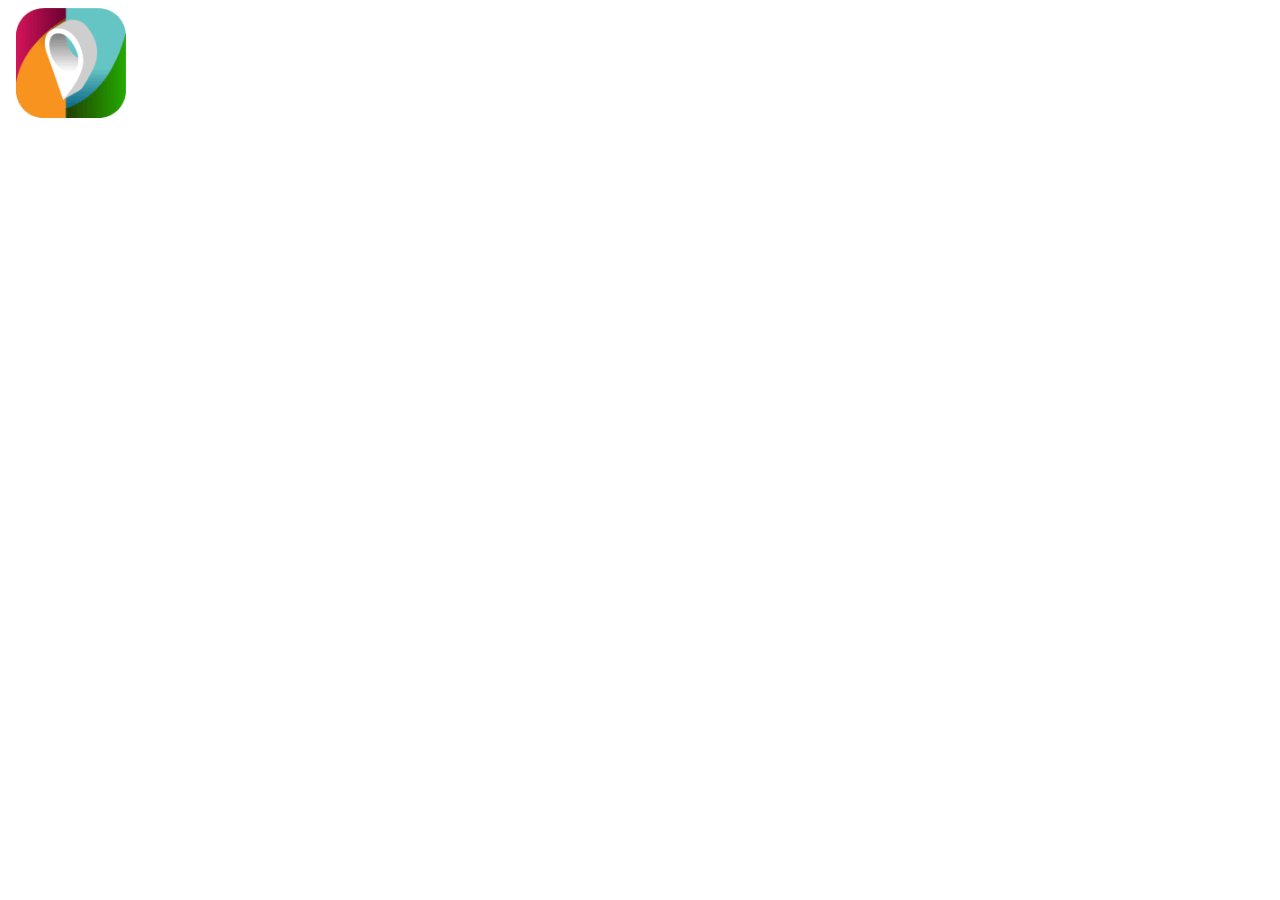
<file: page1.html>
<!DOCTYPE html>
<html  >
<head>
  <!-- Site made with Mobirise Website Builder v4.12.1, https://mobirise.com -->
  <meta charset="UTF-8">
  <meta http-equiv="X-UA-Compatible" content="IE=edge">
  <meta name="generator" content="Mobirise v4.12.1, mobirise.com">
  <meta name="viewport" content="width=device-width, initial-scale=1, minimum-scale=1">
  <link rel="shortcut icon" href="assets/images/recurso-1-122x122.png" type="image/x-icon">
  <meta name="description" content="Web Generator Description">
  
  <title>Page 1</title>
  <link rel="stylesheet" href="assets/web/assets/mobirise-icons/mobirise-icons.css">
  <link rel="stylesheet" href="assets/bootstrap/css/bootstrap.min.css">
  <link rel="stylesheet" href="assets/bootstrap/css/bootstrap-grid.min.css">
  <link rel="stylesheet" href="assets/bootstrap/css/bootstrap-reboot.min.css">
  <link rel="stylesheet" href="assets/tether/tether.min.css">
  <link rel="stylesheet" href="assets/dropdown/css/style.css">
  <link rel="stylesheet" href="assets/theme/css/style.css">
  <link rel="preload" as="style" href="assets/mobirise/css/mbr-additional.css"><link rel="stylesheet" href="assets/mobirise/css/mbr-additional.css" type="text/css">
  
  
  
</head>
<body>
  <section class="menu cid-rQLFKI6zJn" once="menu" id="menu1-t">

    

    <nav class="navbar navbar-expand beta-menu navbar-dropdown align-items-center navbar-fixed-top collapsed bg-color transparent">
        <button class="navbar-toggler navbar-toggler-right" type="button" data-toggle="collapse" data-target="#navbarSupportedContent" aria-controls="navbarSupportedContent" aria-expanded="false" aria-label="Toggle navigation">
            <div class="hamburger">
                <span></span>
                <span></span>
                <span></span>
                <span></span>
            </div>
        </button>
        <div class="menu-logo">
            <div class="navbar-brand">
                <span class="navbar-logo">
                    <a href="https://mobirise.co">
                         <img src="assets/images/recurso-1-122x122.png" alt="Mobirise" title="" style="height: 6.9rem;">
                    </a>
                </span>
                
            </div>
        </div>
        <div class="collapse navbar-collapse" id="navbarSupportedContent">
            <ul class="navbar-nav nav-dropdown nav-right" data-app-modern-menu="true"><li class="nav-item"><a class="nav-link link text-white display-4" href="index.html#header12-3">
                        <span class="mbri-home mbr-iconfont mbr-iconfont-btn"></span>
                        Inicio</a></li><li class="nav-item">
                    <a class="nav-link link text-white display-4" href="index.html#header1-h"><span class="mbri-shopping-cart mbr-iconfont mbr-iconfont-btn"></span>
                        
                        Artesanías</a>
                </li><li class="nav-item"><a class="nav-link link text-white display-4" href="index.html#header1-e"><span class="mbri-hot-cup mbr-iconfont mbr-iconfont-btn"></span>
                        
                        Gastronomía</a></li>
                <li class="nav-item">
                    <a class="nav-link link text-white display-4" href="index.html#header1-g"><span class="mbri-image-gallery mbr-iconfont mbr-iconfont-btn"></span>
                        
                        Actividades</a>
                </li></ul>
            
        </div>
    </nav>
</section>


  <section class="engine"><a href="https://mobirise.info/i">free website creation software</a></section><script src="assets/web/assets/jquery/jquery.min.js"></script>
  <script src="assets/popper/popper.min.js"></script>
  <script src="assets/bootstrap/js/bootstrap.min.js"></script>
  <script src="assets/tether/tether.min.js"></script>
  <script src="assets/smoothscroll/smooth-scroll.js"></script>
  <script src="assets/dropdown/js/nav-dropdown.js"></script>
  <script src="assets/dropdown/js/navbar-dropdown.js"></script>
  <script src="assets/touchswipe/jquery.touch-swipe.min.js"></script>
  <script src="assets/theme/js/script.js"></script>
  
  
</body>
</html>
</file>
<file: assets/web/assets/mobirise-icons/mobirise-icons.css>
@font-face {
  font-family: 'MobiriseIcons';
  src:  url('mobirise-icons.eot?spat4u');
  src:  url('mobirise-icons.eot?spat4u#iefix') format('embedded-opentype'),
    url('mobirise-icons.ttf?spat4u') format('truetype'),
    url('mobirise-icons.woff?spat4u') format('woff'),
    url('mobirise-icons.svg?spat4u#MobiriseIcons') format('svg');
  font-weight: normal;
  font-style: normal;
  font-display: swap;
}

[class^="mbri-"], [class*=" mbri-"] {
  /* use !important to prevent issues with browser extensions that change fonts */
  font-family: MobiriseIcons !important;
  speak: none;
  font-style: normal;
  font-weight: normal;
  font-variant: normal;
  text-transform: none;
  line-height: 1;

  /* Better Font Rendering =========== */
  -webkit-font-smoothing: antialiased;
  -moz-osx-font-smoothing: grayscale;
}

.mbri-add-submenu:before {
  content: "\e900";
}
.mbri-alert:before {
  content: "\e901";
}
.mbri-align-center:before {
  content: "\e902";
}
.mbri-align-justify:before {
  content: "\e903";
}
.mbri-align-left:before {
  content: "\e904";
}
.mbri-align-right:before {
  content: "\e905";
}
.mbri-android:before {
  content: "\e906";
}
.mbri-apple:before {
  content: "\e907";
}
.mbri-arrow-down:before {
  content: "\e908";
}
.mbri-arrow-next:before {
  content: "\e909";
}
.mbri-arrow-prev:before {
  content: "\e90a";
}
.mbri-arrow-up:before {
  content: "\e90b";
}
.mbri-bold:before {
  content: "\e90c";
}
.mbri-bookmark:before {
  content: "\e90d";
}
.mbri-bootstrap:before {
  content: "\e90e";
}
.mbri-briefcase:before {
  content: "\e90f";
}
.mbri-browse:before {
  content: "\e910";
}
.mbri-bulleted-list:before {
  content: "\e911";
}
.mbri-calendar:before {
  content: "\e912";
}
.mbri-camera:before {
  content: "\e913";
}
.mbri-cart-add:before {
  content: "\e914";
}
.mbri-cart-full:before {
  content: "\e915";
}
.mbri-cash:before {
  content: "\e916";
}
.mbri-change-style:before {
  content: "\e917";
}
.mbri-chat:before {
  content: "\e918";
}
.mbri-clock:before {
  content: "\e919";
}
.mbri-close:before {
  content: "\e91a";
}
.mbri-cloud:before {
  content: "\e91b";
}
.mbri-code:before {
  content: "\e91c";
}
.mbri-contact-form:before {
  content: "\e91d";
}
.mbri-credit-card:before {
  content: "\e91e";
}
.mbri-cursor-click:before {
  content: "\e91f";
}
.mbri-cust-feedback:before {
  content: "\e920";
}
.mbri-database:before {
  content: "\e921";
}
.mbri-delivery:before {
  content: "\e922";
}
.mbri-desktop:before {
  content: "\e923";
}
.mbri-devices:before {
  content: "\e924";
}
.mbri-down:before {
  content: "\e925";
}
.mbri-download:before {
  content: "\e989";
}
.mbri-drag-n-drop:before {
  content: "\e927";
}
.mbri-drag-n-drop2:before {
  content: "\e928";
}
.mbri-edit:before {
  content: "\e929";
}
.mbri-edit2:before {
  content: "\e92a";
}
.mbri-error:before {
  content: "\e92b";
}
.mbri-extension:before {
  content: "\e92c";
}
.mbri-features:before {
  content: "\e92d";
}
.mbri-file:before {
  content: "\e92e";
}
.mbri-flag:before {
  content: "\e92f";
}
.mbri-folder:before {
  content: "\e930";
}
.mbri-gift:before {
  content: "\e931";
}
.mbri-github:before {
  content: "\e932";
}
.mbri-globe:before {
  content: "\e933";
}
.mbri-globe-2:before {
  content: "\e934";
}
.mbri-growing-chart:before {
  content: "\e935";
}
.mbri-hearth:before {
  content: "\e936";
}
.mbri-help:before {
  content: "\e937";
}
.mbri-home:before {
  content: "\e938";
}
.mbri-hot-cup:before {
  content: "\e939";
}
.mbri-idea:before {
  content: "\e93a";
}
.mbri-image-gallery:before {
  content: "\e93b";
}
.mbri-image-slider:before {
  content: "\e93c";
}
.mbri-info:before {
  content: "\e93d";
}
.mbri-italic:before {
  content: "\e93e";
}
.mbri-key:before {
  content: "\e93f";
}
.mbri-laptop:before {
  content: "\e940";
}
.mbri-layers:before {
  content: "\e941";
}
.mbri-left-right:before {
  content: "\e942";
}
.mbri-left:before {
  content: "\e943";
}
.mbri-letter:before {
  content: "\e944";
}
.mbri-like:before {
  content: "\e945";
}
.mbri-link:before {
  content: "\e946";
}
.mbri-lock:before {
  content: "\e947";
}
.mbri-login:before {
  content: "\e948";
}
.mbri-logout:before {
  content: "\e949";
}
.mbri-magic-stick:before {
  content: "\e94a";
}
.mbri-map-pin:before {
  content: "\e94b";
}
.mbri-menu:before {
  content: "\e94c";
}
.mbri-mobile:before {
  content: "\e94d";
}
.mbri-mobile2:before {
  content: "\e94e";
}
.mbri-mobirise:before {
  content: "\e94f";
}
.mbri-more-horizontal:before {
  content: "\e950";
}
.mbri-more-vertical:before {
  content: "\e951";
}
.mbri-music:before {
  content: "\e952";
}
.mbri-new-file:before {
  content: "\e953";
}
.mbri-numbered-list:before {
  content: "\e954";
}
.mbri-opened-folder:before {
  content: "\e955";
}
.mbri-pages:before {
  content: "\e956";
}
.mbri-paper-plane:before {
  content: "\e957";
}
.mbri-paperclip:before {
  content: "\e958";
}
.mbri-photo:before {
  content: "\e959";
}
.mbri-photos:before {
  content: "\e95a";
}
.mbri-pin:before {
  content: "\e95b";
}
.mbri-play:before {
  content: "\e95c";
}
.mbri-plus:before {
  content: "\e95d";
}
.mbri-preview:before {
  content: "\e95e";
}
.mbri-print:before {
  content: "\e95f";
}
.mbri-protect:before {
  content: "\e960";
}
.mbri-question:before {
  content: "\e961";
}
.mbri-quote-left:before {
  content: "\e962";
}
.mbri-quote-right:before {
  content: "\e963";
}
.mbri-refresh:before {
  content: "\e964";
}
.mbri-responsive:before {
  content: "\e965";
}
.mbri-right:before {
  content: "\e966";
}
.mbri-rocket:before {
  content: "\e967";
}
.mbri-sad-face:before {
  content: "\e968";
}
.mbri-sale:before {
  content: "\e969";
}
.mbri-save:before {
  content: "\e96a";
}
.mbri-search:before {
  content: "\e96b";
}
.mbri-setting:before {
  content: "\e96c";
}
.mbri-setting2:before {
  content: "\e96d";
}
.mbri-setting3:before {
  content: "\e96e";
}
.mbri-share:before {
  content: "\e96f";
}
.mbri-shopping-bag:before {
  content: "\e970";
}
.mbri-shopping-basket:before {
  content: "\e971";
}
.mbri-shopping-cart:before {
  content: "\e972";
}
.mbri-sites:before {
  content: "\e973";
}
.mbri-smile-face:before {
  content: "\e974";
}
.mbri-speed:before {
  content: "\e975";
}
.mbri-star:before {
  content: "\e976";
}
.mbri-success:before {
  content: "\e977";
}
.mbri-sun:before {
  content: "\e978";
}
.mbri-sun2:before {
  content: "\e979";
}
.mbri-tablet:before {
  content: "\e97a";
}
.mbri-tablet-vertical:before {
  content: "\e97b";
}
.mbri-target:before {
  content: "\e97c";
}
.mbri-timer:before {
  content: "\e97d";
}
.mbri-to-ftp:before {
  content: "\e97e";
}
.mbri-to-local-drive:before {
  content: "\e97f";
}
.mbri-touch-swipe:before {
  content: "\e980";
}
.mbri-touch:before {
  content: "\e981";
}
.mbri-trash:before {
  content: "\e982";
}
.mbri-underline:before {
  content: "\e983";
}
.mbri-unlink:before {
  content: "\e984";
}
.mbri-unlock:before {
  content: "\e985";
}
.mbri-up-down:before {
  content: "\e986";
}
.mbri-up:before {
  content: "\e987";
}
.mbri-update:before {
  content: "\e988";
}
.mbri-upload:before {
 content: "\e926"; 
}
.mbri-user:before {
  content: "\e98a";
}
.mbri-user2:before {
  content: "\e98b";
}
.mbri-users:before {
  content: "\e98c";
}
.mbri-video:before {
  content: "\e98d";
}
.mbri-video-play:before {
  content: "\e98e";
}
.mbri-watch:before {
  content: "\e98f";
}
.mbri-website-theme:before {
  content: "\e990";
}
.mbri-wifi:before {
  content: "\e991";
}
.mbri-windows:before {
  content: "\e992";
}
.mbri-zoom-out:before {
  content: "\e993";
}
.mbri-redo:before {
  content: "\e994";
}
.mbri-undo:before {
  content: "\e995";
}
</file>
<file: assets/socicon/css/styles.css>
@charset "UTF-8";

@font-face {
  font-family: "socicon";
  src:url("../fonts/socicon.eot");
  src:url("../fonts/socicon.eot?#iefix") format("embedded-opentype"),
    url("../fonts/socicon.woff") format("woff"),
    url("../fonts/socicon.ttf") format("truetype"),
    url("../fonts/socicon.svg#socicon") format("svg");
  font-weight: normal;
  font-style: normal;
  font-display:swap;
}

[data-icon]:before {
  font-family: "socicon" !important;
  content: attr(data-icon);
  font-style: normal !important;
  font-weight: normal !important;
  font-variant: normal !important;
  text-transform: none !important;
  speak: none;
  line-height: 1;
  -webkit-font-smoothing: antialiased;
  -moz-osx-font-smoothing: grayscale;
}

[class^="socicon-"]:before,
[class*=" socicon-"]:before {
  font-family: "socicon" !important;
  font-style: normal !important;
  font-weight: normal !important;
  font-variant: normal !important;
  text-transform: none !important;
  speak: none;
  line-height: 1;
  -webkit-font-smoothing: antialiased;
  -moz-osx-font-smoothing: grayscale;
}

.socicon-modelmayhem:before {
  content: "\e000";
}
.socicon-mixcloud:before {
  content: "\e001";
}
.socicon-drupal:before {
  content: "\e002";
}
.socicon-swarm:before {
  content: "\e003";
}
.socicon-istock:before {
  content: "\e004";
}
.socicon-yammer:before {
  content: "\e005";
}
.socicon-ello:before {
  content: "\e006";
}
.socicon-stackoverflow:before {
  content: "\e007";
}
.socicon-persona:before {
  content: "\e008";
}
.socicon-triplej:before {
  content: "\e009";
}
.socicon-houzz:before {
  content: "\e00a";
}
.socicon-rss:before {
  content: "\e00b";
}
.socicon-paypal:before {
  content: "\e00c";
}
.socicon-odnoklassniki:before {
  content: "\e00d";
}
.socicon-airbnb:before {
  content: "\e00e";
}
.socicon-periscope:before {
  content: "\e00f";
}
.socicon-outlook:before {
  content: "\e010";
}
.socicon-coderwall:before {
  content: "\e011";
}
.socicon-tripadvisor:before {
  content: "\e012";
}
.socicon-appnet:before {
  content: "\e013";
}
.socicon-goodreads:before {
  content: "\e014";
}
.socicon-tripit:before {
  content: "\e015";
}
.socicon-lanyrd:before {
  content: "\e016";
}
.socicon-slideshare:before {
  content: "\e017";
}
.socicon-buffer:before {
  content: "\e018";
}
.socicon-disqus:before {
  content: "\e019";
}
.socicon-vkontakte:before {
  content: "\e01a";
}
.socicon-whatsapp:before {
  content: "\e01b";
}
.socicon-patreon:before {
  content: "\e01c";
}
.socicon-storehouse:before {
  content: "\e01d";
}
.socicon-pocket:before {
  content: "\e01e";
}
.socicon-mail:before {
  content: "\e01f";
}
.socicon-blogger:before {
  content: "\e020";
}
.socicon-technorati:before {
  content: "\e021";
}
.socicon-reddit:before {
  content: "\e022";
}
.socicon-dribbble:before {
  content: "\e023";
}
.socicon-stumbleupon:before {
  content: "\e024";
}
.socicon-digg:before {
  content: "\e025";
}
.socicon-envato:before {
  content: "\e026";
}
.socicon-behance:before {
  content: "\e027";
}
.socicon-delicious:before {
  content: "\e028";
}
.socicon-deviantart:before {
  content: "\e029";
}
.socicon-forrst:before {
  content: "\e02a";
}
.socicon-play:before {
  content: "\e02b";
}
.socicon-zerply:before {
  content: "\e02c";
}
.socicon-wikipedia:before {
  content: "\e02d";
}
.socicon-apple:before {
  content: "\e02e";
}
.socicon-flattr:before {
  content: "\e02f";
}
.socicon-github:before {
  content: "\e030";
}
.socicon-renren:before {
  content: "\e031";
}
.socicon-friendfeed:before {
  content: "\e032";
}
.socicon-newsvine:before {
  content: "\e033";
}
.socicon-identica:before {
  content: "\e034";
}
.socicon-bebo:before {
  content: "\e035";
}
.socicon-zynga:before {
  content: "\e036";
}
.socicon-steam:before {
  content: "\e037";
}
.socicon-xbox:before {
  content: "\e038";
}
.socicon-windows:before {
  content: "\e039";
}
.socicon-qq:before {
  content: "\e03a";
}
.socicon-douban:before {
  content: "\e03b";
}
.socicon-meetup:before {
  content: "\e03c";
}
.socicon-playstation:before {
  content: "\e03d";
}
.socicon-android:before {
  content: "\e03e";
}
.socicon-snapchat:before {
  content: "\e03f";
}
.socicon-twitter:before {
  content: "\e040";
}
.socicon-facebook:before {
  content: "\e041";
}
.socicon-googleplus:before {
  content: "\e042";
}
.socicon-pinterest:before {
  content: "\e043";
}
.socicon-foursquare:before {
  content: "\e044";
}
.socicon-yahoo:before {
  content: "\e045";
}
.socicon-skype:before {
  content: "\e046";
}
.socicon-yelp:before {
  content: "\e047";
}
.socicon-feedburner:before {
  content: "\e048";
}
.socicon-linkedin:before {
  content: "\e049";
}
.socicon-viadeo:before {
  content: "\e04a";
}
.socicon-xing:before {
  content: "\e04b";
}
.socicon-myspace:before {
  content: "\e04c";
}
.socicon-soundcloud:before {
  content: "\e04d";
}
.socicon-spotify:before {
  content: "\e04e";
}
.socicon-grooveshark:before {
  content: "\e04f";
}
.socicon-lastfm:before {
  content: "\e050";
}
.socicon-youtube:before {
  content: "\e051";
}
.socicon-vimeo:before {
  content: "\e052";
}
.socicon-dailymotion:before {
  content: "\e053";
}
.socicon-vine:before {
  content: "\e054";
}
.socicon-flickr:before {
  content: "\e055";
}
.socicon-500px:before {
  content: "\e056";
}
.socicon-wordpress:before {
  content: "\e058";
}
.socicon-tumblr:before {
  content: "\e059";
}
.socicon-twitch:before {
  content: "\e05a";
}
.socicon-8tracks:before {
  content: "\e05b";
}
.socicon-amazon:before {
  content: "\e05c";
}
.socicon-icq:before {
  content: "\e05d";
}
.socicon-smugmug:before {
  content: "\e05e";
}
.socicon-ravelry:before {
  content: "\e05f";
}
.socicon-weibo:before {
  content: "\e060";
}
.socicon-baidu:before {
  content: "\e061";
}
.socicon-angellist:before {
  content: "\e062";
}
.socicon-ebay:before {
  content: "\e063";
}
.socicon-imdb:before {
  content: "\e064";
}
.socicon-stayfriends:before {
  content: "\e065";
}
.socicon-residentadvisor:before {
  content: "\e066";
}
.socicon-google:before {
  content: "\e067";
}
.socicon-yandex:before {
  content: "\e068";
}
.socicon-sharethis:before {
  content: "\e069";
}
.socicon-bandcamp:before {
  content: "\e06a";
}
.socicon-itunes:before {
  content: "\e06b";
}
.socicon-deezer:before {
  content: "\e06c";
}
.socicon-telegram:before {
  content: "\e06e";
}
.socicon-openid:before {
  content: "\e06f";
}
.socicon-amplement:before {
  content: "\e070";
}
.socicon-viber:before {
  content: "\e071";
}
.socicon-zomato:before {
  content: "\e072";
}
.socicon-draugiem:before {
  content: "\e074";
}
.socicon-endomodo:before {
  content: "\e075";
}
.socicon-filmweb:before {
  content: "\e076";
}
.socicon-stackexchange:before {
  content: "\e077";
}
.socicon-wykop:before {
  content: "\e078";
}
.socicon-teamspeak:before {
  content: "\e079";
}
.socicon-teamviewer:before {
  content: "\e07a";
}
.socicon-ventrilo:before {
  content: "\e07b";
}
.socicon-younow:before {
  content: "\e07c";
}
.socicon-raidcall:before {
  content: "\e07d";
}
.socicon-mumble:before {
  content: "\e07e";
}
.socicon-medium:before {
  content: "\e06d";
}
.socicon-bebee:before {
  content: "\e07f";
}
.socicon-hitbox:before {
  content: "\e080";
}
.socicon-reverbnation:before {
  content: "\e081";
}
.socicon-formulr:before {
  content: "\e082";
}
.socicon-instagram:before {
  content: "\e057";
}
.socicon-battlenet:before {
  content: "\e083";
}
.socicon-chrome:before {
  content: "\e084";
}
.socicon-discord:before {
  content: "\e086";
}
.socicon-issuu:before {
  content: "\e087";
}
.socicon-macos:before {
  content: "\e088";
}
.socicon-firefox:before {
  content: "\e089";
}
.socicon-opera:before {
  content: "\e08d";
}
.socicon-keybase:before {
  content: "\e090";
}
.socicon-alliance:before {
  content: "\e091";
}
.socicon-livejournal:before {
  content: "\e092";
}
.socicon-googlephotos:before {
  content: "\e093";
}
.socicon-horde:before {
  content: "\e094";
}
.socicon-etsy:before {
  content: "\e095";
}
.socicon-zapier:before {
  content: "\e096";
}
.socicon-google-scholar:before {
  content: "\e097";
}
.socicon-researchgate:before {
  content: "\e098";
}
.socicon-wechat:before {
  content: "\e099";
}
.socicon-strava:before {
  content: "\e09a";
}
.socicon-line:before {
  content: "\e09b";
}
.socicon-lyft:before {
  content: "\e09c";
}
.socicon-uber:before {
  content: "\e09d";
}
.socicon-songkick:before {
  content: "\e09e";
}
.socicon-viewbug:before {
  content: "\e09f";
}
.socicon-googlegroups:before {
  content: "\e0a0";
}
.socicon-quora:before {
  content: "\e073";
}
.socicon-diablo:before {
  content: "\e085";
}
.socicon-blizzard:before {
  content: "\e0a1";
}
.socicon-hearthstone:before {
  content: "\e08b";
}
.socicon-heroes:before {
  content: "\e08a";
}
.socicon-overwatch:before {
  content: "\e08c";
}
.socicon-warcraft:before {
  content: "\e08e";
}
.socicon-starcraft:before {
  content: "\e08f";
}
.socicon-beam:before {
  content: "\e0a2";
}
.socicon-curse:before {
  content: "\e0a3";
}
.socicon-player:before {
  content: "\e0a4";
}
.socicon-streamjar:before {
  content: "\e0a5";
}
.socicon-nintendo:before {
  content: "\e0a6";
}
.socicon-hellocoton:before {
  content: "\e0a7";
}
</file>
<file: assets/dropdown/css/style.css>
.navbar-dropdown {
  left: 0;
  padding: 0;
  position: absolute;
  right: 0;
  top: 0;
  transition: all 0.45s ease;
  z-index: 1030;
  background: #282828; }
  .navbar-dropdown .navbar-logo {
    margin-right: 0.8rem;
    transition: margin 0.3s ease-in-out;
    vertical-align: middle; }
    .navbar-dropdown .navbar-logo img {
      height: 3.125rem;
      transition: all 0.3s ease-in-out; }
    .navbar-dropdown .navbar-logo.mbr-iconfont {
      font-size: 3.125rem;
      line-height: 3.125rem; }
  .navbar-dropdown .navbar-caption {
    font-weight: 700;
    white-space: normal;
    vertical-align: -4px;
    line-height: 3.125rem !important; }
    .navbar-dropdown .navbar-caption, .navbar-dropdown .navbar-caption:hover {
      color: inherit;
      text-decoration: none; }
  .navbar-dropdown .mbr-iconfont + .navbar-caption {
    vertical-align: -1px; }
  .navbar-dropdown.navbar-fixed-top {
    position: fixed; }
  .navbar-dropdown .navbar-brand span {
    vertical-align: -4px; }
  .navbar-dropdown.bg-color.transparent {
    background: none; }
  .navbar-dropdown.navbar-short .navbar-brand {
    padding: 0.625rem 0; }
    .navbar-dropdown.navbar-short .navbar-brand span {
      vertical-align: -1px; }
  .navbar-dropdown.navbar-short .navbar-caption {
    line-height: 2.375rem !important;
    vertical-align: -2px; }
  .navbar-dropdown.navbar-short .navbar-logo {
    margin-right: 0.5rem; }
    .navbar-dropdown.navbar-short .navbar-logo img {
      height: 2.375rem; }
    .navbar-dropdown.navbar-short .navbar-logo.mbr-iconfont {
      font-size: 2.375rem;
      line-height: 2.375rem; }
  .navbar-dropdown.navbar-short .mbr-table-cell {
    height: 3.625rem; }
  .navbar-dropdown .navbar-close {
    left: 0.6875rem;
    position: fixed;
    top: 0.75rem;
    z-index: 1000; }
  .navbar-dropdown .hamburger-icon {
    content: "";
    display: inline-block;
    vertical-align: middle;
    width: 16px;
    -webkit-box-shadow: 0 -6px 0 1px #282828,0 0 0 1px #282828,0 6px 0 1px #282828;
    -moz-box-shadow: 0 -6px 0 1px #282828,0 0 0 1px #282828,0 6px 0 1px #282828;
    box-shadow: 0 -6px 0 1px #282828,0 0 0 1px #282828,0 6px 0 1px #282828; }

.dropdown-menu .dropdown-toggle[data-toggle="dropdown-submenu"]::after {
  border-bottom: 0.35em solid transparent;
  border-left: 0.35em solid;
  border-right: 0;
  border-top: 0.35em solid transparent;
  margin-left: 0.3rem; }

.dropdown-menu .dropdown-item:focus {
  outline: 0; }

.nav-dropdown {
  font-size: 0.75rem;
  font-weight: 500;
  height: auto !important; }
  .nav-dropdown .nav-btn {
    padding-left: 1rem; }
  .nav-dropdown .link {
    margin: .667em 1.667em;
    font-weight: 500;
    padding: 0;
    transition: color .2s ease-in-out; }
    .nav-dropdown .link.dropdown-toggle {
      margin-right: 2.583em; }
      .nav-dropdown .link.dropdown-toggle::after {
        margin-left: .25rem;
        border-top: 0.35em solid;
        border-right: 0.35em solid transparent;
        border-left: 0.35em solid transparent;
        border-bottom: 0; }
      .nav-dropdown .link.dropdown-toggle[aria-expanded="true"] {
        margin: 0;
        padding: 0.667em 3.263em  0.667em 1.667em; }
  .nav-dropdown .link::after,
  .nav-dropdown .dropdown-item::after {
    color: inherit; }
  .nav-dropdown .btn {
    font-size: 0.75rem;
    font-weight: 700;
    letter-spacing: 0;
    margin-bottom: 0;
    padding-left: 1.25rem;
    padding-right: 1.25rem; }
  .nav-dropdown .dropdown-menu {
    border-radius: 0;
    border: 0;
    left: 0;
    margin: 0;
    padding-bottom: 1.25rem;
    padding-top: 1.25rem;
    position: relative; }
  .nav-dropdown .dropdown-submenu {
    margin-left: 0.125rem;
    top: 0; }
  .nav-dropdown .dropdown-item {
    font-weight: 500;
    line-height: 2;
    padding: 0.3846em 4.615em 0.3846em 1.5385em;
    position: relative;
    transition: color .2s ease-in-out, background-color .2s ease-in-out; }
    .nav-dropdown .dropdown-item::after {
      margin-top: -0.3077em;
      position: absolute;
      right: 1.1538em;
      top: 50%; }
    .nav-dropdown .dropdown-item:focus, .nav-dropdown .dropdown-item:hover {
      background: none; }

@media (max-width: 767px) {
  .nav-dropdown.navbar-toggleable-sm {
    bottom: 0;
    display: none;
    left: 0;
    overflow-x: hidden;
    position: fixed;
    top: 0;
    transform: translateX(-100%);
    -ms-transform: translateX(-100%);
    -webkit-transform: translateX(-100%);
    width: 18.75rem;
    z-index: 999; } }
.nav-dropdown.navbar-toggleable-xl {
  bottom: 0;
  display: none;
  left: 0;
  overflow-x: hidden;
  position: fixed;
  top: 0;
  transform: translateX(-100%);
  -ms-transform: translateX(-100%);
  -webkit-transform: translateX(-100%);
  width: 18.75rem;
  z-index: 999; }

.nav-dropdown-sm {
  display: block !important;
  overflow-x: hidden;
  overflow: auto;
  padding-top: 3.875rem; }
  .nav-dropdown-sm::after {
    content: "";
    display: block;
    height: 3rem;
    width: 100%; }
  .nav-dropdown-sm.collapse.in ~ .navbar-close {
    display: block !important; }
  .nav-dropdown-sm.collapsing, .nav-dropdown-sm.collapse.in {
    transform: translateX(0);
    -ms-transform: translateX(0);
    -webkit-transform: translateX(0);
    transition: all 0.25s ease-out;
    -webkit-transition: all 0.25s ease-out;
    background: #282828; }
  .nav-dropdown-sm.collapsing[aria-expanded="false"] {
    transform: translateX(-100%);
    -ms-transform: translateX(-100%);
    -webkit-transform: translateX(-100%); }
  .nav-dropdown-sm .nav-item {
    display: block;
    margin-left: 0 !important;
    padding-left: 0; }
  .nav-dropdown-sm .link,
  .nav-dropdown-sm .dropdown-item {
    border-top: 1px dotted rgba(255, 255, 255, 0.1);
    font-size: 0.8125rem;
    line-height: 1.6;
    margin: 0 !important;
    padding: 0.875rem 2.4rem 0.875rem 1.5625rem !important;
    position: relative;
    white-space: normal; }
    .nav-dropdown-sm .link:focus, .nav-dropdown-sm .link:hover,
    .nav-dropdown-sm .dropdown-item:focus,
    .nav-dropdown-sm .dropdown-item:hover {
      background: rgba(0, 0, 0, 0.2) !important;
      color: #c0a375; }
  .nav-dropdown-sm .nav-btn {
    position: relative;
    padding: 1.5625rem 1.5625rem 0 1.5625rem; }
    .nav-dropdown-sm .nav-btn::before {
      border-top: 1px dotted rgba(255, 255, 255, 0.1);
      content: "";
      left: 0;
      position: absolute;
      top: 0;
      width: 100%; }
    .nav-dropdown-sm .nav-btn + .nav-btn {
      padding-top: 0.625rem; }
      .nav-dropdown-sm .nav-btn + .nav-btn::before {
        display: none; }
  .nav-dropdown-sm .btn {
    padding: 0.625rem 0; }
  .nav-dropdown-sm .dropdown-toggle[data-toggle="dropdown-submenu"]::after {
    margin-left: .25rem;
    border-top: 0.35em solid;
    border-right: 0.35em solid transparent;
    border-left: 0.35em solid transparent;
    border-bottom: 0; }
  .nav-dropdown-sm .dropdown-toggle[data-toggle="dropdown-submenu"][aria-expanded="true"]::after {
    border-top: 0;
    border-right: 0.35em solid transparent;
    border-left: 0.35em solid transparent;
    border-bottom: 0.35em solid; }
  .nav-dropdown-sm .dropdown-menu {
    margin: 0;
    padding: 0;
    position: relative;
    top: 0;
    left: 0;
    width: 100%;
    border: 0;
    float: none;
    border-radius: 0;
    background: none; }
  .nav-dropdown-sm .dropdown-submenu {
    left: 100%;
    margin-left: 0.125rem;
    margin-top: -1.25rem;
    top: 0; }

.navbar-toggleable-sm .nav-dropdown .dropdown-menu {
  position: absolute; }

.navbar-toggleable-sm .nav-dropdown .dropdown-submenu {
  left: 100%;
  margin-left: 0.125rem;
  margin-top: -1.25rem;
  top: 0; }

.navbar-toggleable-sm.opened .nav-dropdown .dropdown-menu {
  position: relative; }

.navbar-toggleable-sm.opened .nav-dropdown .dropdown-submenu {
  left: 0;
  margin-left: 00rem;
  margin-top: 0rem;
  top: 0; }

.is-builder .nav-dropdown.collapsing {
  transition: none !important; }

/*# sourceMappingURL=style.css.map */
</file>
<file: assets/theme/css/style.css>
/*!
 * Mobirise v4 theme (https://mobirise.com/)
 * Copyright 2017 Mobirise
 */
section {
  background-color: #eeeeee; }

body {
  font-style: normal;
  line-height: 1.5; }

section,
.container,
.container-fluid {
  position: relative;
  word-wrap: break-word; }

a.mbr-iconfont:hover {
  text-decoration: none; }

.article .lead p,
.article .lead ul,
.article .lead ol,
.article .lead pre,
.article .lead blockquote {
  margin-bottom: 0; }

ul,
ol,
pre,
blockquote {
  margin-bottom: 2.3125rem; }

pre {
  background: #f4f4f4;
  padding: 10px 24px;
  white-space: pre-wrap; }

.inactive {
  -webkit-user-select: none;
  -moz-user-select: none;
  -ms-user-select: none;
  user-select: none;
  pointer-events: none;
  -webkit-user-drag: none;
  user-drag: none; }

.mbr-section__comments .row {
  justify-content: center;
  -webkit-justify-content: center; }

a {
  font-style: normal;
  font-weight: 400;
  cursor: pointer; }
  a, a:hover {
    text-decoration: none; }

figure {
  margin-bottom: 0; }

body {
  color: #232323; }

h1,
h2,
h3,
h4,
h5,
h6,
.h1,
.h2,
.h3,
.h4,
.h5,
.h6,
.display-1,
.display-2,
.display-3,
.display-4 {
  line-height: 1;
  word-break: break-word;
  word-wrap: break-word; }

.mbr-section-title {
  font-style: normal;
  line-height: 1.2; }

.mbr-section-subtitle {
  line-height: 1.3; }

.mbr-text {
  font-style: normal;
  line-height: 1.6; }

b,
strong {
  font-weight: bold; }

blockquote {
  padding: 10px 0 10px 20px;
  position: relative;
  border-left: 2px solid;
  border-color: #ff3366; }

input:-webkit-autofill, input:-webkit-autofill:hover, input:-webkit-autofill:focus, input:-webkit-autofill:active {
  transition-delay: 9999s;
  transition-property: background-color, color; }

textarea[type='hidden'] {
  display: none; }

body {
  position: relative; }

section {
  background-position: 50% 50%;
  background-repeat: no-repeat;
  background-size: cover; }
  section .mbr-background-video,
  section .mbr-background-video-preview {
    position: absolute;
    bottom: 0;
    left: 0;
    right: 0;
    top: 0; }

.hidden {
  visibility: hidden; }

.mbr-z-index20 {
  z-index: 20; }

/*! Base colors */
.mbr-white {
  color: #ffffff; }

.mbr-black {
  color: #000000; }

.mbr-bg-white {
  background-color: #ffffff; }

.mbr-bg-black {
  background-color: #000000; }

/*! Text-aligns */
.align-left {
  text-align: left; }

.align-center {
  text-align: center; }

.align-right {
  text-align: right; }

@media (max-width: 767px) {
  .align-left,
  .align-center,
  .align-right,
  .mbr-section-btn,
  .mbr-section-title {
    text-align: center; } }
/*! Font-weight  */
.mbr-light {
  font-weight: 300; }

.mbr-regular {
  font-weight: 400; }

.mbr-semibold {
  font-weight: 500; }

.mbr-bold {
  font-weight: 700; }

/*! Media  */
.media-size-item {
  -webkit-flex: 1 1 auto;
  -moz-flex: 1 1 auto;
  -ms-flex: 1 1 auto;
  -o-flex: 1 1 auto;
  flex: 1 1 auto; }

.media-content {
  -webkit-flex-basis: 100%;
  flex-basis: 100%; }

.media-container-row {
  display: -ms-flexbox;
  display: -webkit-flex;
  display: flex;
  -webkit-flex-direction: row;
  -ms-flex-direction: row;
  flex-direction: row;
  -webkit-flex-wrap: wrap;
  -ms-flex-wrap: wrap;
  flex-wrap: wrap;
  -webkit-justify-content: center;
  -ms-flex-pack: center;
  justify-content: center;
  -webkit-align-content: center;
  -ms-flex-line-pack: center;
  align-content: center;
  -webkit-align-items: start;
  -ms-flex-align: start;
  align-items: start; }
  .media-container-row .media-size-item {
    width: 400px; }

.media-container-column {
  display: -ms-flexbox;
  display: -webkit-flex;
  display: flex;
  -webkit-flex-direction: column;
  -ms-flex-direction: column;
  flex-direction: column;
  -webkit-flex-wrap: wrap;
  -ms-flex-wrap: wrap;
  flex-wrap: wrap;
  -webkit-justify-content: center;
  -ms-flex-pack: center;
  justify-content: center;
  -webkit-align-content: center;
  -ms-flex-line-pack: center;
  align-content: center;
  -webkit-align-items: stretch;
  -ms-flex-align: stretch;
  align-items: stretch; }
  .media-container-column > * {
    width: 100%; }

@media (min-width: 992px) {
  .media-container-row {
    -webkit-flex-wrap: nowrap;
    -ms-flex-wrap: nowrap;
    flex-wrap: nowrap; } }
figure {
  overflow: hidden; }

figure[mbr-media-size] {
  transition: width 0.1s; }

.mbr-figure img,
.mbr-figure iframe {
  display: block;
  width: 100%; }

.card {
  background-color: transparent;
  border: none; }

.card-box {
  width: 100%; }

.card-img {
  text-align: center;
  flex-shrink: 0;
  -webkit-flex-shrink: 0; }

.media {
  max-width: 100%;
  margin: 0 auto; }

.mbr-figure {
  -ms-flex-item-align: center;
  -ms-grid-row-align: center;
  -webkit-align-self: center;
  align-self: center; }

.media-container > div {
  max-width: 100%; }

.mbr-figure img,
.card-img img {
  width: 100%; }

@media (max-width: 991px) {
  .media-size-item {
    width: auto !important; }

  .media {
    width: auto; }

  .mbr-figure {
    width: 100% !important; } }
/*! Buttons */
.btn {
  font-weight: 500;
  border-width: 2px;
  font-style: normal;
  letter-spacing: 1px;
  margin: .4rem .8rem;
  white-space: normal;
  -webkit-transition: all .3s ease-in-out;
  -moz-transition: all .3s ease-in-out;
  transition: all .3s ease-in-out;
  display: inline-flex;
  align-items: center;
  justify-content: center;
  word-break: break-word;
  -webkit-align-items: center;
  -webkit-justify-content: center;
  display: -webkit-inline-flex; }

.btn-sm {
  font-weight: 500;
  letter-spacing: 1px;
  -webkit-transition: all .3s ease-in-out;
  -moz-transition: all .3s ease-in-out;
  transition: all .3s ease-in-out; }

.btn-md {
  font-weight: 500;
  letter-spacing: 1px;
  margin: .4rem .8rem !important;
  -webkit-transition: all .3s ease-in-out;
  -moz-transition: all .3s ease-in-out;
  transition: all .3s ease-in-out; }

.btn-lg {
  font-weight: 500;
  letter-spacing: 1px;
  margin: .4rem .8rem !important;
  -webkit-transition: all .3s ease-in-out;
  -moz-transition: all .3s ease-in-out;
  transition: all .3s ease-in-out; }

.mbr-section-btn {
  margin-left: -0.25rem;
  margin-right: -0.25rem;
  font-size: 0; }

nav .mbr-section-btn {
  margin-left: 0rem;
  margin-right: 0rem; }

.btn-form {
  border-radius: 0; }
  .btn-form:hover {
    cursor: pointer; }

/*! Btn icon margin */
.btn .mbr-iconfont,
.btn.btn-sm .mbr-iconfont {
  cursor: pointer;
  margin-right: 0.5rem; }

.btn.btn-md .mbr-iconfont,
.btn.btn-md .mbr-iconfont {
  margin-right: 0.8rem; }

.mbr-regular {
  font-weight: 400; }

.mbr-semibold {
  font-weight: 500; }

.mbr-bold {
  font-weight: 700; }

[type='submit'] {
  -webkit-appearance: none; }

/*! Full-screen */
.mbr-fullscreen .mbr-overlay {
  min-height: 100vh; }

.mbr-fullscreen {
  display: flex;
  display: -webkit-flex;
  display: -moz-flex;
  display: -ms-flex;
  display: -o-flex;
  align-items: center;
  -webkit-align-items: center;
  min-height: 100vh;
  padding-top: 3rem;
  padding-bottom: 3rem; }

/*! Map */
.map {
  height: 25rem;
  position: relative; }
  .map iframe {
    width: 100%;
    height: 100%; }

.mbr-overlay {
  background-color: #000;
  bottom: 0;
  left: 0;
  opacity: .5;
  position: absolute;
  right: 0;
  top: 0;
  z-index: 0;
  pointer-events: none; }

/* Form */
blockquote {
  font-style: italic;
  padding: 10px 0 10px 20px;
  font-size: 1.09rem;
  position: relative;
  border-width: 3px; }

.form-control {
  background-color: #f5f5f5;
  box-shadow: none;
  color: #565656;
  line-height: 1.43;
  min-height: 3.5em;
  padding: 1.07em .5em; }
  .form-control, .form-control:focus {
    border: 1px solid #e8e8e8; }
  .form-active .form-control:invalid {
    border-color: red; }

.form-control-label {
  position: relative;
  cursor: pointer;
  margin-bottom: .357em;
  padding: 0; }

.alert {
  color: #ffffff;
  border-radius: 0;
  border: 0;
  font-size: .875rem;
  line-height: 1.5;
  margin-bottom: 1.875rem;
  padding: 1.25rem;
  position: relative; }
  .alert.alert-form::after {
    background-color: inherit;
    bottom: -7px;
    content: "";
    display: block;
    height: 14px;
    left: 50%;
    margin-left: -7px;
    position: absolute;
    transform: rotate(45deg);
    width: 14px;
    -webkit-transform: rotate(45deg); }

.form-asterisk {
  font-family: initial;
  position: absolute;
  top: -2px;
  font-weight: normal; }

/*! Scroll to top arrow */
#scrollToTop a i:before {
  content: '';
  position: absolute;
  height: 40%;
  top: 25%;
  background: #fff;
  width: 2px;
  left: calc(50% - 1px); }
#scrollToTop a i:after {
  content: '';
  position: absolute;
  display: block;
  border-top: 2px solid #fff;
  border-right: 2px solid #fff;
  width: 40%;
  height: 40%;
  left: 30%;
  bottom: 30%;
  transform: rotate(135deg);
  -webkit-transform: rotate(135deg); }

.mbr-arrow-up {
  bottom: 25px;
  right: 90px;
  position: fixed;
  text-align: right;
  z-index: 5000;
  color: #ffffff;
  font-size: 32px;
  transform: rotate(180deg);
  -webkit-transform: rotate(180deg); }

.mbr-arrow-up a {
  background: rgba(0, 0, 0, 0.2);
  border-radius: 3px;
  color: #fff;
  display: inline-block;
  height: 60px;
  width: 60px;
  outline-style: none !important;
  position: relative;
  text-decoration: none;
  transition: all 0.3s ease-in-out;
  cursor: pointer;
  text-align: center; }
  .mbr-arrow-up a:hover {
    background-color: rgba(0, 0, 0, 0.4); }
  .mbr-arrow-up a i {
    line-height: 60px; }

.mbr-arrow-up-icon {
  display: block;
  color: #fff; }

.mbr-arrow-up-icon::before {
  content: '\203a';
  display: inline-block;
  font-family: serif;
  font-size: 32px;
  line-height: 1;
  font-style: normal;
  position: relative;
  top: 6px;
  left: -4px;
  -webkit-transform: rotate(-90deg);
  transform: rotate(-90deg); }

/*! Arrow Down */
.mbr-arrow {
  position: absolute;
  bottom: 45px;
  left: 50%;
  width: 60px;
  height: 60px;
  cursor: pointer;
  background-color: rgba(80, 80, 80, 0.5);
  border-radius: 50%;
  -webkit-transform: translateX(-50%);
  transform: translateX(-50%); }
  .mbr-arrow > a {
    display: inline-block;
    text-decoration: none;
    outline-style: none;
    -webkit-animation: arrowdown 1.7s ease-in-out infinite;
    animation: arrowdown 1.7s ease-in-out infinite; }
    .mbr-arrow > a > i {
      position: absolute;
      top: -2px;
      left: 15px;
      font-size: 2rem; }

@keyframes arrowdown {
  0% {
    transform: translateY(0px);
    -webkit-transform: translateY(0px); }
  50% {
    transform: translateY(-5px);
    -webkit-transform: translateY(-5px); }
  100% {
    transform: translateY(0px);
    -webkit-transform: translateY(0px); } }
@-webkit-keyframes arrowdown {
  0% {
    transform: translateY(0px);
    -webkit-transform: translateY(0px); }
  50% {
    transform: translateY(-5px);
    -webkit-transform: translateY(-5px); }
  100% {
    transform: translateY(0px);
    -webkit-transform: translateY(0px); } }
@media (max-width: 500px) {
  .mbr-arrow-up {
    left: 50%;
    right: auto;
    transform: translateX(-50%) rotate(180deg);
    -webkit-transform: translateX(-50%) rotate(180deg); } }
/*Gradients animation*/
@keyframes gradient-animation {
  from {
    background-position: 0% 100%;
    animation-timing-function: ease-in-out; }
  to {
    background-position: 100% 0%;
    animation-timing-function: ease-in-out; } }
@-webkit-keyframes gradient-animation {
  from {
    background-position: 0% 100%;
    animation-timing-function: ease-in-out; }
  to {
    background-position: 100% 0%;
    animation-timing-function: ease-in-out; } }
.bg-gradient {
  background-size: 200% 200%;
  animation: gradient-animation 5s infinite alternate;
  -webkit-animation: gradient-animation 5s infinite alternate; }

.menu .navbar-brand {
  display: -webkit-flex; }
  .menu .navbar-brand span {
    display: flex;
    display: -webkit-flex; }
  .menu .navbar-brand .navbar-caption-wrap {
    display: -webkit-flex; }
  .menu .navbar-brand .navbar-logo img {
    display: -webkit-flex; }
@media (min-width: 768px) and (max-width: 1023px) {
  .menu .navbar-toggleable-sm .navbar-nav {
    display: -webkit-box;
    display: -webkit-flex;
    display: -ms-flexbox; } }
@media (max-width: 1023px) {
  .menu .navbar-collapse {
    max-height: 93.5vh; }
    .menu .navbar-collapse.show {
      overflow: auto; } }
@media (min-width: 1024px) {
  .menu .navbar-nav.nav-dropdown {
    display: -webkit-flex; }
  .menu .navbar-toggleable-sm .navbar-collapse {
    display: -webkit-flex !important; }
  .menu .collapsed .navbar-collapse {
    max-height: 93.5vh; }
    .menu .collapsed .navbar-collapse.show {
      overflow: auto; } }
@media (max-width: 767px) {
  .menu .navbar-collapse {
    max-height: 80vh; } }

/* Others*/
.note-check a[data-value=Rubik] {
  font-style: normal; }

.mbr-arrow a {
  color: #ffffff; }

@media (max-width: 767px) {
  .mbr-arrow {
    display: none; } }
.navbar {
  display: -webkit-flex;
  -webkit-flex-wrap: wrap;
  -webkit-align-items: center;
  -webkit-justify-content: space-between; }

.navbar-collapse {
  -webkit-flex-basis: 100%;
  -webkit-flex-grow: 1;
  -webkit-align-items: center; }

.nav-dropdown .link {
  padding: 0.667em 1.667em !important;
  margin: 0 !important; }

.nav {
  display: -webkit-flex;
  -webkit-flex-wrap: wrap; }

.row {
  display: -webkit-flex;
  -webkit-flex-wrap: wrap; }

.justify-content-center {
  -webkit-justify-content: center; }

.form-inline {
  display: -webkit-flex;
  -webkit-flex-flow: row wrap;
  -webkit-align-items: center; }

.card-wrapper {
  -webkit-flex: 1; }

.carousel-control {
  z-index: 10;
  display: -webkit-flex;
  -webkit-align-items: center;
  -webkit-justify-content: center; }

.carousel-controls {
  display: -webkit-flex; }

.media {
  display: -webkit-flex; }

.form-group:focus {
  outline: none; }

.jq-selectbox__select {
  padding: 1.07em 0.5em;
  position: absolute;
  top: 0;
  left: 0;
  width: 100%; }

.jq-selectbox__dropdown {
  position: absolute;
  top: 100% !important;
  left: 0 !important;
  width: 100% !important; }

.jq-selectbox__trigger-arrow {
  transform: translateY(-50%); }

.jq-selectbox li {
  padding: 1.07em 0.5em; }

input[type='range'] {
  padding-left: 0 !important;
  padding-right: 0 !important; }

.modal-dialog,
.modal-content {
  height: 100%; }

.modal-dialog .carousel-inner {
  height: calc(100vh - 1.75rem); }
  @media (max-width: 575px) {
    .modal-dialog .carousel-inner {
      height: calc(100vh - 1rem); } }

.carousel-item {
  text-align: center; }

.carousel-item img {
  margin: auto; }

.navbar-toggler {
  -webkit-align-self: flex-start;
  -ms-flex-item-align: start;
  align-self: flex-start;
  padding: 0.25rem 0.75rem;
  font-size: 1.25rem;
  line-height: 1;
  background: transparent;
  border: 1px solid transparent;
  -webkit-border-radius: 0.25rem;
  border-radius: 0.25rem; }

.navbar-toggler:focus,
.navbar-toggler:hover {
  text-decoration: none; }

.navbar-toggler-icon {
  display: inline-block;
  width: 1.5em;
  height: 1.5em;
  vertical-align: middle;
  content: '';
  background: no-repeat center center;
  -webkit-background-size: 100% 100%;
  -o-background-size: 100% 100%;
  background-size: 100% 100%; }

.navbar-toggler-left {
  position: absolute;
  left: 1rem; }

.navbar-toggler-right {
  position: absolute;
  right: 1rem; }

@media (max-width: 575px) {
  .navbar-toggleable .navbar-nav .dropdown-menu {
    position: static;
    float: none; }

  .navbar-toggleable > .container {
    padding-right: 0;
    padding-left: 0; } }
@media (min-width: 576px) {
  .navbar-toggleable {
    -webkit-box-orient: horizontal;
    -webkit-box-direction: normal;
    -webkit-flex-direction: row;
    -ms-flex-direction: row;
    flex-direction: row;
    -webkit-flex-wrap: nowrap;
    -ms-flex-wrap: nowrap;
    flex-wrap: nowrap;
    -webkit-box-align: center;
    -webkit-align-items: center;
    -ms-flex-align: center;
    align-items: center; }

  .navbar-toggleable .navbar-nav {
    -webkit-box-orient: horizontal;
    -webkit-box-direction: normal;
    -webkit-flex-direction: row;
    -ms-flex-direction: row;
    flex-direction: row; }

  .navbar-toggleable .navbar-nav .nav-link {
    padding-right: 0.5rem;
    padding-left: 0.5rem; }

  .navbar-toggleable > .container {
    display: -webkit-box;
    display: -webkit-flex;
    display: -ms-flexbox;
    display: flex;
    -webkit-flex-wrap: nowrap;
    -ms-flex-wrap: nowrap;
    flex-wrap: nowrap;
    -webkit-box-align: center;
    -webkit-align-items: center;
    -ms-flex-align: center;
    align-items: center; }

  .navbar-toggleable .navbar-collapse {
    display: -webkit-box !important;
    display: -webkit-flex !important;
    display: -ms-flexbox !important;
    display: flex !important;
    width: 100%; }

  .navbar-toggleable .navbar-toggler {
    display: none; } }
@media (max-width: 767px) {
  .navbar-toggleable-sm .navbar-nav .dropdown-menu {
    position: static;
    float: none; }

  .navbar-toggleable-sm > .container {
    padding-right: 0;
    padding-left: 0; } }
@media (min-width: 768px) {
  .navbar-toggleable-sm {
    -webkit-box-orient: horizontal;
    -webkit-box-direction: normal;
    -webkit-flex-direction: row;
    -ms-flex-direction: row;
    flex-direction: row;
    -webkit-flex-wrap: nowrap;
    -ms-flex-wrap: nowrap;
    flex-wrap: nowrap;
    -webkit-box-align: center;
    -webkit-align-items: center;
    -ms-flex-align: center;
    align-items: center; }

  .navbar-toggleable-sm .navbar-nav {
    -webkit-box-orient: horizontal;
    -webkit-box-direction: normal;
    -webkit-flex-direction: row;
    -ms-flex-direction: row;
    flex-direction: row; }

  .navbar-toggleable-sm .navbar-nav .nav-link {
    padding-right: 0.5rem;
    padding-left: 0.5rem; }

  .navbar-toggleable-sm > .container {
    display: -webkit-box;
    display: -webkit-flex;
    display: -ms-flexbox;
    display: flex;
    -webkit-flex-wrap: nowrap;
    -ms-flex-wrap: nowrap;
    flex-wrap: nowrap;
    -webkit-box-align: center;
    -webkit-align-items: center;
    -ms-flex-align: center;
    align-items: center; }

  .navbar-toggleable-sm .navbar-collapse {
    display: none;
    width: 100%; }

  .navbar-toggleable-sm .navbar-toggler {
    display: none; } }
@media (max-width: 1023px) {
  .navbar-toggleable-md .navbar-nav .dropdown-menu {
    position: static;
    float: none; }

  .navbar-toggleable-md > .container {
    padding-right: 0;
    padding-left: 0; } }
@media (min-width: 1024px) {
  .navbar-toggleable-md {
    -webkit-box-orient: horizontal;
    -webkit-box-direction: normal;
    -webkit-flex-direction: row;
    -ms-flex-direction: row;
    flex-direction: row;
    -webkit-flex-wrap: nowrap;
    -ms-flex-wrap: nowrap;
    flex-wrap: nowrap;
    -webkit-box-align: center;
    -webkit-align-items: center;
    -ms-flex-align: center;
    align-items: center; }

  .navbar-toggleable-md .navbar-nav {
    -webkit-box-orient: horizontal;
    -webkit-box-direction: normal;
    -webkit-flex-direction: row;
    -ms-flex-direction: row;
    flex-direction: row; }

  .navbar-toggleable-md .navbar-nav .nav-link {
    padding-right: 0.5rem;
    padding-left: 0.5rem; }

  .navbar-toggleable-md > .container {
    display: -webkit-box;
    display: -webkit-flex;
    display: -ms-flexbox;
    display: flex;
    -webkit-flex-wrap: nowrap;
    -ms-flex-wrap: nowrap;
    flex-wrap: nowrap;
    -webkit-box-align: center;
    -webkit-align-items: center;
    -ms-flex-align: center;
    align-items: center; }

  .navbar-toggleable-md .navbar-collapse {
    display: -webkit-box !important;
    display: -webkit-flex !important;
    display: -ms-flexbox !important;
    display: flex !important;
    width: 100%; }

  .navbar-toggleable-md .navbar-toggler {
    display: none; } }
@media (max-width: 1199px) {
  .navbar-toggleable-lg .navbar-nav .dropdown-menu {
    position: static;
    float: none; }

  .navbar-toggleable-lg > .container {
    padding-right: 0;
    padding-left: 0; } }
@media (min-width: 1200px) {
  .navbar-toggleable-lg {
    -webkit-box-orient: horizontal;
    -webkit-box-direction: normal;
    -webkit-flex-direction: row;
    -ms-flex-direction: row;
    flex-direction: row;
    -webkit-flex-wrap: nowrap;
    -ms-flex-wrap: nowrap;
    flex-wrap: nowrap;
    -webkit-box-align: center;
    -webkit-align-items: center;
    -ms-flex-align: center;
    align-items: center; }

  .navbar-toggleable-lg .navbar-nav {
    -webkit-box-orient: horizontal;
    -webkit-box-direction: normal;
    -webkit-flex-direction: row;
    -ms-flex-direction: row;
    flex-direction: row; }

  .navbar-toggleable-lg .navbar-nav .nav-link {
    padding-right: 0.5rem;
    padding-left: 0.5rem; }

  .navbar-toggleable-lg > .container {
    display: -webkit-box;
    display: -webkit-flex;
    display: -ms-flexbox;
    display: flex;
    -webkit-flex-wrap: nowrap;
    -ms-flex-wrap: nowrap;
    flex-wrap: nowrap;
    -webkit-box-align: center;
    -webkit-align-items: center;
    -ms-flex-align: center;
    align-items: center; }

  .navbar-toggleable-lg .navbar-collapse {
    display: -webkit-box !important;
    display: -webkit-flex !important;
    display: -ms-flexbox !important;
    display: flex !important;
    width: 100%; }

  .navbar-toggleable-lg .navbar-toggler {
    display: none; } }
.navbar-toggleable-xl {
  -webkit-box-orient: horizontal;
  -webkit-box-direction: normal;
  -webkit-flex-direction: row;
  -ms-flex-direction: row;
  flex-direction: row;
  -webkit-flex-wrap: nowrap;
  -ms-flex-wrap: nowrap;
  flex-wrap: nowrap;
  -webkit-box-align: center;
  -webkit-align-items: center;
  -ms-flex-align: center;
  align-items: center; }

.navbar-toggleable-xl .navbar-nav .dropdown-menu {
  position: static;
  float: none; }

.navbar-toggleable-xl > .container {
  padding-right: 0;
  padding-left: 0; }

.navbar-toggleable-xl .navbar-nav {
  -webkit-box-orient: horizontal;
  -webkit-box-direction: normal;
  -webkit-flex-direction: row;
  -ms-flex-direction: row;
  flex-direction: row; }

.navbar-toggleable-xl .navbar-nav .nav-link {
  padding-right: 0.5rem;
  padding-left: 0.5rem; }

.navbar-toggleable-xl > .container {
  display: -webkit-box;
  display: -webkit-flex;
  display: -ms-flexbox;
  display: flex;
  -webkit-flex-wrap: nowrap;
  -ms-flex-wrap: nowrap;
  flex-wrap: nowrap;
  -webkit-box-align: center;
  -webkit-align-items: center;
  -ms-flex-align: center;
  align-items: center; }

.navbar-toggleable-xl .navbar-collapse {
  display: -webkit-box !important;
  display: -webkit-flex !important;
  display: -ms-flexbox !important;
  display: flex !important;
  width: 100%; }

.navbar-toggleable-xl .navbar-toggler {
  display: none; }

.card-img {
  width: auto; }

.menu .navbar.collapsed:not(.beta-menu) {
  flex-direction: column;
  -webkit-flex-direction: column; }

.carousel-item.active,
.carousel-item-next,
.carousel-item-prev {
  display: -webkit-box;
  display: -webkit-flex;
  display: -ms-flexbox;
  display: flex; }

.note-air-layout .dropup .dropdown-menu,
.note-air-layout .navbar-fixed-bottom .dropdown .dropdown-menu {
  bottom: initial !important; }

html,
body {
  height: auto;
  min-height: 100vh; }

.dropup .dropdown-toggle::after {
  display: none; }

/*# sourceMappingURL=style.css.map */
.engine {
	position: absolute;
	text-indent: -2400px;
	text-align: center;
	padding: 0;
	top: 0;
	left: -2400px;
}
</file>
<file: assets/gallery/style.css>
/*-------

   Gallery

-------*/
.mbr-gallery .mbr-gallery-item {
  position: relative;
  display: inline-block;
  width: 25%;
  cursor: pointer; }

@media (max-width: 768px) {
  .mbr-gallery .mbr-gallery-item {
    width: 50%; } }
@media (max-width: 400px) {
  .mbr-gallery .mbr-gallery-item {
    width: 100%; } }
.mbr-gallery .icon-focus,
.mbr-gallery .icon-video {
  position: absolute;
  top: calc(50% - 32px);
  left: calc(50% - 24px);
  font-family: 'MobiriseIcons' !important;
  font-size: 3rem !important;
  color: #fff;
  opacity: 0;
  transition: .2s opacity ease-in-out;
  z-index: 5; }

.mbr-gallery .icon-focus::before {
  content: '\e96b'; }

.mbr-gallery .icon-video::before {
  content: '\e95c'; }

.mbr-gallery .mbr-gallery-item > div:hover .icon-focus,
.mbr-gallery .mbr-gallery-item > div:hover .icon-video {
  opacity: 1; }

.mbr-gallery .mbr-gallery-item img {
  width: 100%;
  opacity: 1;
  -webkit-transition: .2s opacity ease-in-out;
  transition: .2s opacity ease-in-out; }

.mbr-gallery .mbr-gallery-item > div:hover img {
  opacity: 1; }

.mbr-gallery .mbr-gallery-item > div {
  background: #fff;
  display: block;
  outline: none;
  position: relative; }

.mbr-gallery .mbr-gallery-item .icon {
  -webkit-transform: translateX(-50%) translateY(-50%);
  -webkit-transition: .2s opacity ease-in-out;
  color: #000;
  font-size: 30px;
  height: 69px;
  left: 50%;
  opacity: 0;
  position: absolute;
  top: 50%;
  transform: translateX(-50%) translateY(-50%);
  transition: .2s opacity ease-in-out;
  width: 69px; }

.mbr-gallery .mbr-gallery-item .icon::after,
.mbr-gallery .mbr-gallery-item .icon::before {
  content: '';
  display: block;
  position: absolute;
  height: 69px;
  width: 1px;
  margin-left: 34.5px;
  background-color: #fff; }

.mbr-gallery .mbr-gallery-item .icon::after {
  width: 69px;
  height: 1px;
  margin-left: 0;
  margin-top: 34.5px; }

.mbr-gallery .mbr-gallery-item > div:hover .icon {
  opacity: 1; }

.mbr-gallery .mbr-gallery-item > div:hover::before {
  opacity: .9; }

.mbr-gallery .mbr-gallery-item > div:hover .mbr-gallery-title {
  background: transparent !important; }

/* remove spacing */
.mbr-gallery .mbr-gallery-row.no-gutter {
  margin: 0; }

.mbr-gallery .mbr-gallery-row.no-gutter .mbr-gallery-item {
  padding: 0; }

/* container */
.mbr-gallery .container.mbr-gallery-layout-default {
  padding: 93px 0; }

/* fix horizontal scrollbar */
.mbr-gallery .mbr-gallery-layout-article,
.mbr-gallery .mbr-gallery-layout-default {
  overflow: hidden; }

/* lightbox */
.mbr-gallery .modal {
  position: fixed;
  overflow: hidden;
  padding-right: 0 !important; }

.mbr-gallery .modal-content {
  border-radius: 0;
  border: none;
  background: transparent; }

.mbr-gallery .modal-body {
  padding: 0; }

.mbr-gallery .modal-body img {
  width: 100%; }

.mbr-gallery .modal .close {
  position: fixed;
  background: #1b1b1b;
  opacity: .5;
  font-size: 35px;
  font-weight: 300;
  width: 70px;
  height: 70px;
  border-radius: 50%;
  color: #fff;
  top: 2.5rem;
  right: 2.5rem;
  line-height: 70px;
  border: none;
  text-align: center;
  text-shadow: none;
  z-index: 5;
  -webkit-transition: opacity .3s ease;
  -moz-transition: opacity .3s ease;
  -o-transition: opacity .3s ease;
  transition: opacity .3s ease;
  font-family: 'MobiriseIcons'; }
  .mbr-gallery .modal .close::before {
    content: '\e91a'; }

.mbr-gallery .modal .close:hover {
  opacity: 1;
  background: #000;
  color: #fff; }

.mbr-gallery .modal-dialog {
  max-width: 100% !important; }

.mbr-gallery .modal.in .modal-dialog {
  margin: 0 auto; }

/* modal back color opacity */
.modal-backdrop.in {
  opacity: .8;
  filter: alpha(opacity=80); }

@media (max-width: 768px) {
  .mbr-gallery .carousel-control,
  .mbr-gallery .carousel-indicators,
  .mbr-gallery .modal .close {
    position: fixed; } }
/* fix fade in effect */
.mbr-gallery .modal.fade .modal-dialog {
  -webkit-transition: margin-top .3s ease-out;
  -moz-transition: margin-top .3s ease-out;
  -o-transition: margin-top .3s ease-out;
  transition: margin-top .3s ease-out; }

.mbr-gallery .modal.fade .modal-dialog,
.mbr-gallery .modal.in .modal-dialog {
  -webkit-transform: none;
  -ms-transform: none;
  -o-transform: none;
  transform: none; }

/*-------

   Slider

-------*/
.mbr-slider .carousel-inner > .active,
.mbr-slider .carousel-inner > .next,
.mbr-slider .carousel-inner > .prev {
  display: table; }

.mbr-slider .carousel-control {
  position: absolute;
  width: 70px;
  height: 70px;
  top: 50%;
  margin-top: -35px;
  line-height: 70px;
  border-radius: 50%;
  font-size: 35px;
  border: 0;
  opacity: .5;
  text-shadow: none;
  z-index: 5;
  color: #fff;
  -webkit-transition: all .2s ease-in-out 0s;
  -o-transition: all .2s ease-in-out 0s;
  transition: all .2s ease-in-out 0s; }

.mbr-gallery .mbr-slider .carousel-control {
  position: fixed; }

@media (max-width: 991px) {
  .mbr-gallery .mbr-slider .carousel-control {
    bottom: 2.5rem;
    margin-top: 0;
    top: auto;
    z-index: 17; } }
.mbr-gallery .mbr-slider .carousel-inner > .active {
  display: block; }

.mbr-slider .carousel-control.left {
  left: 0;
  margin-left: 2.5rem; }

.mbr-slider .carousel-control.right {
  right: 0;
  margin-right: 2.5rem; }

.mbr-slider .carousel-control .icon-next,
.mbr-slider .carousel-control .icon-prev {
  margin-top: -18px;
  font-size: 40px;
  line-height: 27px; }

.mbr-slider .carousel-control:hover {
  background: #1b1b1b;
  color: #fff;
  opacity: 1; }

.mbr-slider .carousel-indicators {
  position: absolute;
  bottom: 0;
  margin-bottom: 1.5rem !important; }

@media (max-width: 543px) {
  .mbr-slider .carousel-indicators {
    display: none; } }
.carousel-indicators .active,
.carousel-indicators li {
  width: 15px;
  height: 15px;
  margin: 3px;
  background: #1b1b1b;
  opacity: .5; }

.carousel-indicators .active {
  background: #fff; }

.carousel-indicators li {
  max-width: 15px;
  max-height: 15px;
  border-radius: 50%; }

.container .carousel-indicators {
  margin-bottom: 3px; }

.mbr-gallery .mbr-slider .carousel-indicators {
  position: fixed;
  margin-bottom: 2.5rem !important; }

@media (max-width: 991px) {
  .mbr-gallery .mbr-slider .carousel-indicators {
    margin-bottom: 3.625rem !important;
    padding-left: 2.5rem;
    padding-right: 2.5rem; } }
.mbr-slider .carousel-indicators .active,
.mbr-slider .carousel-indicators li {
  width: 7px;
  height: 7px;
  margin: 3px;
  background: #1b1b1b;
  border: 4px solid #1b1b1b;
  opacity: .5; }

.mbr-slider .carousel-indicators .active {
  background: #fff; }

@media (max-width: 767px) {
  .mbr-slider .carousel-control {
    top: auto;
    bottom: 20px; }

  .mbr-slider > .container .carousel-control {
    margin-bottom: 0; } }
/* boxed slider */
.mbr-slider > .boxed-slider {
  position: relative;
  padding: 93px 0; }

.mbr-slider > .boxed-slider > div {
  position: relative; }

.mbr-slider > .container img {
  width: 100%; }

.mbr-slider > .container img + .row {
  position: absolute;
  top: 50%;
  left: 0;
  right: 0;
  -webkit-transform: translateY(-50%);
  -moz-transform: translateY(-50%);
  transform: translateY(-50%);
  z-index: 2; }

.mbr-slider .mbr-section {
  padding: 0;
  background-attachment: scroll; }

.mbr-slider .mbr-table-cell {
  padding: 0; }

.mbr-slider > .container .carousel-indicators {
  margin-bottom: 3px; }

/* article slider */
.mbr-slider > .article-slider .mbr-section,
.mbr-slider > .article-slider .mbr-section .mbr-table-cell {
  padding-top: 0;
  padding-bottom: 0; }

.modal-backdrop.show {
  opacity: .7; }

.video-container .mbr-background-video iframe {
  width: 100%;
  height: 100%; }

.mbr-gallery-item__hided {
  position: absolute !important;
  left: 0 !important;
  width: 0 !important;
  height: 0;
  padding: 0 !important; }

.mbr-gallery-item__hided img {
  display: none !important; }

.mbr-gallery-item__hided span {
  display: none !important; }

.mbr-gallery-filter {
  padding-top: 30px;
  padding-bottom: 30px;
  text-align: center; }
  .mbr-gallery-filter li {
    display: inline-block;
    padding: 5px 0;
    transition: all .3s ease-out; }
    .mbr-gallery-filter li .btn {
      cursor: pointer; }
  .mbr-gallery-filter.gallery-filter__bg li {
    color: #fff; }
  .mbr-gallery-filter.gallery-filter__bg .active {
    color: #000;
    background-color: #fff; }
  .mbr-gallery-filter ul {
    display: inline-block;
    width: 100%;
    padding-left: 0;
    margin-bottom: 0;
    list-style: none; }

.mbr-gallery-item > div {
  position: relative; }

.mbr-gallery-item--p1 {
  padding: 0.5rem; }

.mbr-gallery-item--p2 {
  padding: 1rem; }

.mbr-gallery-item--p3 {
  padding: 1.5rem; }

.mbr-gallery-item--p4 {
  padding: 2rem; }

.mbr-gallery-item--p5 {
  padding: 2.5rem; }

.mbr-gallery-item--p6 {
  padding: 3rem; }

.mbr-gallery .mbr-gallery-item--p4 {
  width: 33.333%; }

.mbr-gallery .mbr-gallery-item--p6, .mbr-gallery .mbr-gallery-item--p5 {
  width: 50%; }

@media (max-width: 992px) {
  .mbr-gallery-item--p1 {
    padding: 0.5rem; }

  .mbr-gallery-item--p2 {
    padding: 0.8rem; }

  .mbr-gallery-item--p3 {
    padding: 1rem; }

  .mbr-gallery-item--p4 {
    padding: 1.5rem; }

  .mbr-gallery-item--p5 {
    padding: 1.8rem; }

  .mbr-gallery-item--p6 {
    padding: 2rem; }

  .mbr-gallery .mbr-gallery-item--p2,
  .mbr-gallery .mbr-gallery-item--p3 {
    width: 50%; }

  .mbr-gallery .mbr-gallery-item--p6,
  .mbr-gallery .mbr-gallery-item--p5,
  .mbr-gallery .mbr-gallery-item--p4 {
    width: 100%; } }
@media (max-width: 400px) {
  .mbr-gallery .mbr-gallery-item--p3,
  .mbr-gallery .mbr-gallery-item--p2,
  .mbr-gallery .mbr-gallery-item--p1 {
    width: 100%; } }

/*# sourceMappingURL=style.css.map */
</file>
<file: assets/mobirise/css/mbr-additional.css>
@import url(https://fonts.googleapis.com/css?family=Rubik:300,300i,400,400i,500,500i,700,700i,900,900i&display=swap);





body {
  font-family: Rubik;
}
.display-1 {
  font-family: 'Rubik', sans-serif;
  font-size: 4.25rem;
  font-display: swap;
}
.display-1 > .mbr-iconfont {
  font-size: 6.8rem;
}
.display-2 {
  font-family: 'Rubik', sans-serif;
  font-size: 3rem;
  font-display: swap;
}
.display-2 > .mbr-iconfont {
  font-size: 4.8rem;
}
.display-4 {
  font-family: 'Rubik', sans-serif;
  font-size: 1rem;
  font-display: swap;
}
.display-4 > .mbr-iconfont {
  font-size: 1.6rem;
}
.display-5 {
  font-family: 'Rubik', sans-serif;
  font-size: 1.5rem;
  font-display: swap;
}
.display-5 > .mbr-iconfont {
  font-size: 2.4rem;
}
.display-7 {
  font-family: 'Rubik', sans-serif;
  font-size: 1rem;
  font-display: swap;
}
.display-7 > .mbr-iconfont {
  font-size: 1.6rem;
}
/* ---- Fluid typography for mobile devices ---- */
/* 1.4 - font scale ratio ( bootstrap == 1.42857 ) */
/* 100vw - current viewport width */
/* (48 - 20)  48 == 48rem == 768px, 20 == 20rem == 320px(minimal supported viewport) */
/* 0.65 - min scale variable, may vary */
@media (max-width: 768px) {
  .display-1 {
    font-size: 3.4rem;
    font-size: calc( 2.1374999999999997rem + (4.25 - 2.1374999999999997) * ((100vw - 20rem) / (48 - 20)));
    line-height: calc( 1.4 * (2.1374999999999997rem + (4.25 - 2.1374999999999997) * ((100vw - 20rem) / (48 - 20))));
  }
  .display-2 {
    font-size: 2.4rem;
    font-size: calc( 1.7rem + (3 - 1.7) * ((100vw - 20rem) / (48 - 20)));
    line-height: calc( 1.4 * (1.7rem + (3 - 1.7) * ((100vw - 20rem) / (48 - 20))));
  }
  .display-4 {
    font-size: 0.8rem;
    font-size: calc( 1rem + (1 - 1) * ((100vw - 20rem) / (48 - 20)));
    line-height: calc( 1.4 * (1rem + (1 - 1) * ((100vw - 20rem) / (48 - 20))));
  }
  .display-5 {
    font-size: 1.2rem;
    font-size: calc( 1.175rem + (1.5 - 1.175) * ((100vw - 20rem) / (48 - 20)));
    line-height: calc( 1.4 * (1.175rem + (1.5 - 1.175) * ((100vw - 20rem) / (48 - 20))));
  }
}
/* Buttons */
.btn {
  padding: 1rem 3rem;
  border-radius: 3px;
}
.btn-sm {
  padding: 0.6rem 1.5rem;
  border-radius: 3px;
}
.btn-md {
  padding: 1rem 3rem;
  border-radius: 3px;
}
.btn-lg {
  padding: 1.2rem 3.2rem;
  border-radius: 3px;
}
.bg-primary {
  background-color: #149dcc !important;
}
.bg-success {
  background-color: #f7ed4a !important;
}
.bg-info {
  background-color: #82786e !important;
}
.bg-warning {
  background-color: #879a9f !important;
}
.bg-danger {
  background-color: #b1a374 !important;
}
.btn-primary,
.btn-primary:active {
  background-color: #149dcc !important;
  border-color: #149dcc !important;
  color: #ffffff !important;
}
.btn-primary:hover,
.btn-primary:focus,
.btn-primary.focus,
.btn-primary.active {
  color: #ffffff !important;
  background-color: #0d6786 !important;
  border-color: #0d6786 !important;
}
.btn-primary.disabled,
.btn-primary:disabled {
  color: #ffffff !important;
  background-color: #0d6786 !important;
  border-color: #0d6786 !important;
}
.btn-secondary,
.btn-secondary:active {
  background-color: #ff3366 !important;
  border-color: #ff3366 !important;
  color: #ffffff !important;
}
.btn-secondary:hover,
.btn-secondary:focus,
.btn-secondary.focus,
.btn-secondary.active {
  color: #ffffff !important;
  background-color: #e50039 !important;
  border-color: #e50039 !important;
}
.btn-secondary.disabled,
.btn-secondary:disabled {
  color: #ffffff !important;
  background-color: #e50039 !important;
  border-color: #e50039 !important;
}
.btn-info,
.btn-info:active {
  background-color: #82786e !important;
  border-color: #82786e !important;
  color: #ffffff !important;
}
.btn-info:hover,
.btn-info:focus,
.btn-info.focus,
.btn-info.active {
  color: #ffffff !important;
  background-color: #59524b !important;
  border-color: #59524b !important;
}
.btn-info.disabled,
.btn-info:disabled {
  color: #ffffff !important;
  background-color: #59524b !important;
  border-color: #59524b !important;
}
.btn-success,
.btn-success:active {
  background-color: #f7ed4a !important;
  border-color: #f7ed4a !important;
  color: #3f3c03 !important;
}
.btn-success:hover,
.btn-success:focus,
.btn-success.focus,
.btn-success.active {
  color: #3f3c03 !important;
  background-color: #eadd0a !important;
  border-color: #eadd0a !important;
}
.btn-success.disabled,
.btn-success:disabled {
  color: #3f3c03 !important;
  background-color: #eadd0a !important;
  border-color: #eadd0a !important;
}
.btn-warning,
.btn-warning:active {
  background-color: #879a9f !important;
  border-color: #879a9f !important;
  color: #ffffff !important;
}
.btn-warning:hover,
.btn-warning:focus,
.btn-warning.focus,
.btn-warning.active {
  color: #ffffff !important;
  background-color: #617479 !important;
  border-color: #617479 !important;
}
.btn-warning.disabled,
.btn-warning:disabled {
  color: #ffffff !important;
  background-color: #617479 !important;
  border-color: #617479 !important;
}
.btn-danger,
.btn-danger:active {
  background-color: #b1a374 !important;
  border-color: #b1a374 !important;
  color: #ffffff !important;
}
.btn-danger:hover,
.btn-danger:focus,
.btn-danger.focus,
.btn-danger.active {
  color: #ffffff !important;
  background-color: #8b7d4e !important;
  border-color: #8b7d4e !important;
}
.btn-danger.disabled,
.btn-danger:disabled {
  color: #ffffff !important;
  background-color: #8b7d4e !important;
  border-color: #8b7d4e !important;
}
.btn-white {
  color: #333333 !important;
}
.btn-white,
.btn-white:active {
  background-color: #ffffff !important;
  border-color: #ffffff !important;
  color: #808080 !important;
}
.btn-white:hover,
.btn-white:focus,
.btn-white.focus,
.btn-white.active {
  color: #808080 !important;
  background-color: #d9d9d9 !important;
  border-color: #d9d9d9 !important;
}
.btn-white.disabled,
.btn-white:disabled {
  color: #808080 !important;
  background-color: #d9d9d9 !important;
  border-color: #d9d9d9 !important;
}
.btn-black,
.btn-black:active {
  background-color: #333333 !important;
  border-color: #333333 !important;
  color: #ffffff !important;
}
.btn-black:hover,
.btn-black:focus,
.btn-black.focus,
.btn-black.active {
  color: #ffffff !important;
  background-color: #0d0d0d !important;
  border-color: #0d0d0d !important;
}
.btn-black.disabled,
.btn-black:disabled {
  color: #ffffff !important;
  background-color: #0d0d0d !important;
  border-color: #0d0d0d !important;
}
.btn-primary-outline,
.btn-primary-outline:active {
  background: none;
  border-color: #0b566f;
  color: #0b566f;
}
.btn-primary-outline:hover,
.btn-primary-outline:focus,
.btn-primary-outline.focus,
.btn-primary-outline.active {
  color: #ffffff;
  background-color: #149dcc;
  border-color: #149dcc;
}
.btn-primary-outline.disabled,
.btn-primary-outline:disabled {
  color: #ffffff !important;
  background-color: #149dcc !important;
  border-color: #149dcc !important;
}
.btn-secondary-outline,
.btn-secondary-outline:active {
  background: none;
  border-color: #cc0033;
  color: #cc0033;
}
.btn-secondary-outline:hover,
.btn-secondary-outline:focus,
.btn-secondary-outline.focus,
.btn-secondary-outline.active {
  color: #ffffff;
  background-color: #ff3366;
  border-color: #ff3366;
}
.btn-secondary-outline.disabled,
.btn-secondary-outline:disabled {
  color: #ffffff !important;
  background-color: #ff3366 !important;
  border-color: #ff3366 !important;
}
.btn-info-outline,
.btn-info-outline:active {
  background: none;
  border-color: #4b453f;
  color: #4b453f;
}
.btn-info-outline:hover,
.btn-info-outline:focus,
.btn-info-outline.focus,
.btn-info-outline.active {
  color: #ffffff;
  background-color: #82786e;
  border-color: #82786e;
}
.btn-info-outline.disabled,
.btn-info-outline:disabled {
  color: #ffffff !important;
  background-color: #82786e !important;
  border-color: #82786e !important;
}
.btn-success-outline,
.btn-success-outline:active {
  background: none;
  border-color: #d2c609;
  color: #d2c609;
}
.btn-success-outline:hover,
.btn-success-outline:focus,
.btn-success-outline.focus,
.btn-success-outline.active {
  color: #3f3c03;
  background-color: #f7ed4a;
  border-color: #f7ed4a;
}
.btn-success-outline.disabled,
.btn-success-outline:disabled {
  color: #3f3c03 !important;
  background-color: #f7ed4a !important;
  border-color: #f7ed4a !important;
}
.btn-warning-outline,
.btn-warning-outline:active {
  background: none;
  border-color: #55666b;
  color: #55666b;
}
.btn-warning-outline:hover,
.btn-warning-outline:focus,
.btn-warning-outline.focus,
.btn-warning-outline.active {
  color: #ffffff;
  background-color: #879a9f;
  border-color: #879a9f;
}
.btn-warning-outline.disabled,
.btn-warning-outline:disabled {
  color: #ffffff !important;
  background-color: #879a9f !important;
  border-color: #879a9f !important;
}
.btn-danger-outline,
.btn-danger-outline:active {
  background: none;
  border-color: #7a6e45;
  color: #7a6e45;
}
.btn-danger-outline:hover,
.btn-danger-outline:focus,
.btn-danger-outline.focus,
.btn-danger-outline.active {
  color: #ffffff;
  background-color: #b1a374;
  border-color: #b1a374;
}
.btn-danger-outline.disabled,
.btn-danger-outline:disabled {
  color: #ffffff !important;
  background-color: #b1a374 !important;
  border-color: #b1a374 !important;
}
.btn-black-outline,
.btn-black-outline:active {
  background: none;
  border-color: #000000;
  color: #000000;
}
.btn-black-outline:hover,
.btn-black-outline:focus,
.btn-black-outline.focus,
.btn-black-outline.active {
  color: #ffffff;
  background-color: #333333;
  border-color: #333333;
}
.btn-black-outline.disabled,
.btn-black-outline:disabled {
  color: #ffffff !important;
  background-color: #333333 !important;
  border-color: #333333 !important;
}
.btn-white-outline,
.btn-white-outline:active,
.btn-white-outline.active {
  background: none;
  border-color: #ffffff;
  color: #ffffff;
}
.btn-white-outline:hover,
.btn-white-outline:focus,
.btn-white-outline.focus {
  color: #333333;
  background-color: #ffffff;
  border-color: #ffffff;
}
.text-primary {
  color: #149dcc !important;
}
.text-secondary {
  color: #ff3366 !important;
}
.text-success {
  color: #f7ed4a !important;
}
.text-info {
  color: #82786e !important;
}
.text-warning {
  color: #879a9f !important;
}
.text-danger {
  color: #b1a374 !important;
}
.text-white {
  color: #ffffff !important;
}
.text-black {
  color: #000000 !important;
}
a.text-primary:hover,
a.text-primary:focus {
  color: #0b566f !important;
}
a.text-secondary:hover,
a.text-secondary:focus {
  color: #cc0033 !important;
}
a.text-success:hover,
a.text-success:focus {
  color: #d2c609 !important;
}
a.text-info:hover,
a.text-info:focus {
  color: #4b453f !important;
}
a.text-warning:hover,
a.text-warning:focus {
  color: #55666b !important;
}
a.text-danger:hover,
a.text-danger:focus {
  color: #7a6e45 !important;
}
a.text-white:hover,
a.text-white:focus {
  color: #b3b3b3 !important;
}
a.text-black:hover,
a.text-black:focus {
  color: #4d4d4d !important;
}
.alert-success {
  background-color: #70c770;
}
.alert-info {
  background-color: #82786e;
}
.alert-warning {
  background-color: #879a9f;
}
.alert-danger {
  background-color: #b1a374;
}
.mbr-section-btn a.btn:not(.btn-form) {
  border-radius: 100px;
}
.mbr-section-btn a.btn:not(.btn-form):hover,
.mbr-section-btn a.btn:not(.btn-form):focus {
  box-shadow: none !important;
}
.mbr-section-btn a.btn:not(.btn-form):hover,
.mbr-section-btn a.btn:not(.btn-form):focus {
  box-shadow: 0 10px 40px 0 rgba(0, 0, 0, 0.2) !important;
  -webkit-box-shadow: 0 10px 40px 0 rgba(0, 0, 0, 0.2) !important;
}
.mbr-gallery-filter li a {
  border-radius: 100px !important;
}
.mbr-gallery-filter li.active .btn {
  background-color: #149dcc;
  border-color: #149dcc;
  color: #ffffff;
}
.mbr-gallery-filter li.active .btn:focus {
  box-shadow: none;
}
.nav-tabs .nav-link {
  border-radius: 100px !important;
}
a,
a:hover {
  color: #149dcc;
}
.mbr-plan-header.bg-primary .mbr-plan-subtitle,
.mbr-plan-header.bg-primary .mbr-plan-price-desc {
  color: #b4e6f8;
}
.mbr-plan-header.bg-success .mbr-plan-subtitle,
.mbr-plan-header.bg-success .mbr-plan-price-desc {
  color: #ffffff;
}
.mbr-plan-header.bg-info .mbr-plan-subtitle,
.mbr-plan-header.bg-info .mbr-plan-price-desc {
  color: #beb8b2;
}
.mbr-plan-header.bg-warning .mbr-plan-subtitle,
.mbr-plan-header.bg-warning .mbr-plan-price-desc {
  color: #ced6d8;
}
.mbr-plan-header.bg-danger .mbr-plan-subtitle,
.mbr-plan-header.bg-danger .mbr-plan-price-desc {
  color: #dfd9c6;
}
/* Scroll to top button*/
.scrollToTop_wraper {
  display: none;
}
.form-control {
  font-family: 'Rubik', sans-serif;
  font-size: 1rem;
  font-display: swap;
}
.form-control > .mbr-iconfont {
  font-size: 1.6rem;
}
blockquote {
  border-color: #149dcc;
}
/* Forms */
.mbr-form .btn {
  margin: .4rem 0;
}
.mbr-form .input-group-btn a.btn {
  border-radius: 100px !important;
}
.mbr-form .input-group-btn a.btn:hover {
  box-shadow: 0 10px 40px 0 rgba(0, 0, 0, 0.2);
}
.mbr-form .input-group-btn button[type="submit"] {
  border-radius: 100px !important;
  padding: 1rem 3rem;
}
.mbr-form .input-group-btn button[type="submit"]:hover {
  box-shadow: 0 10px 40px 0 rgba(0, 0, 0, 0.2);
}
.form2 .form-control {
  border-top-left-radius: 100px;
  border-bottom-left-radius: 100px;
}
.form2 .input-group-btn a.btn {
  border-top-left-radius: 0 !important;
  border-bottom-left-radius: 0 !important;
}
.form2 .input-group-btn button[type="submit"] {
  border-top-left-radius: 0 !important;
  border-bottom-left-radius: 0 !important;
}
.form3 input[type="email"] {
  border-radius: 100px !important;
}
@media (max-width: 349px) {
  .form2 input[type="email"] {
    border-radius: 100px !important;
  }
  .form2 .input-group-btn a.btn {
    border-radius: 100px !important;
  }
  .form2 .input-group-btn button[type="submit"] {
    border-radius: 100px !important;
  }
}
@media (max-width: 767px) {
  .btn {
    font-size: .75rem !important;
  }
  .btn .mbr-iconfont {
    font-size: 1rem !important;
  }
}
/* Footer */
.mbr-footer-content li::before,
.mbr-footer .mbr-contacts li::before {
  background: #149dcc;
}
.mbr-footer-content li a:hover,
.mbr-footer .mbr-contacts li a:hover {
  color: #149dcc;
}
.footer3 input[type="email"],
.footer4 input[type="email"] {
  border-radius: 100px !important;
}
.footer3 .input-group-btn a.btn,
.footer4 .input-group-btn a.btn {
  border-radius: 100px !important;
}
.footer3 .input-group-btn button[type="submit"],
.footer4 .input-group-btn button[type="submit"] {
  border-radius: 100px !important;
}
/* Headers*/
.header13 .form-inline input[type="email"],
.header14 .form-inline input[type="email"] {
  border-radius: 100px;
}
.header13 .form-inline input[type="text"],
.header14 .form-inline input[type="text"] {
  border-radius: 100px;
}
.header13 .form-inline input[type="tel"],
.header14 .form-inline input[type="tel"] {
  border-radius: 100px;
}
.header13 .form-inline a.btn,
.header14 .form-inline a.btn {
  border-radius: 100px;
}
.header13 .form-inline button,
.header14 .form-inline button {
  border-radius: 100px !important;
}
@media screen and (-ms-high-contrast: active), (-ms-high-contrast: none) {
  .card-wrapper {
    flex: auto !important;
  }
}
.jq-selectbox li:hover,
.jq-selectbox li.selected {
  background-color: #149dcc;
  color: #ffffff;
}
.jq-selectbox .jq-selectbox__trigger-arrow,
.jq-number__spin.minus:after,
.jq-number__spin.plus:after {
  transition: 0.4s;
  border-top-color: currentColor;
  border-bottom-color: currentColor;
}
.jq-selectbox:hover .jq-selectbox__trigger-arrow,
.jq-number__spin.minus:hover:after,
.jq-number__spin.plus:hover:after {
  border-top-color: #149dcc;
  border-bottom-color: #149dcc;
}
.xdsoft_datetimepicker .xdsoft_calendar td.xdsoft_default,
.xdsoft_datetimepicker .xdsoft_calendar td.xdsoft_current,
.xdsoft_datetimepicker .xdsoft_timepicker .xdsoft_time_box > div > div.xdsoft_current {
  color: #ffffff !important;
  background-color: #149dcc !important;
  box-shadow: none !important;
}
.xdsoft_datetimepicker .xdsoft_calendar td:hover,
.xdsoft_datetimepicker .xdsoft_timepicker .xdsoft_time_box > div > div:hover {
  color: #ffffff !important;
  background: #ff3366 !important;
  box-shadow: none !important;
}
.lazy-bg {
  background-image: none !important;
}
.lazy-placeholder:not(section),
.lazy-none {
  display: block;
  position: relative;
  padding-bottom: 56.25%;
}
iframe.lazy-placeholder,
.lazy-placeholder:after {
  content: '';
  position: absolute;
  width: 100px;
  height: 100px;
  background: transparent no-repeat center;
  background-size: contain;
  top: 50%;
  left: 50%;
  transform: translateX(-50%) translateY(-50%);
  background-image: url("data:image/svg+xml;charset=UTF-8,%3csvg width='32' height='32' viewBox='0 0 64 64' xmlns='http://www.w3.org/2000/svg' stroke='%23149dcc' %3e%3cg fill='none' fill-rule='evenodd'%3e%3cg transform='translate(16 16)' stroke-width='2'%3e%3ccircle stroke-opacity='.5' cx='16' cy='16' r='16'/%3e%3cpath d='M32 16c0-9.94-8.06-16-16-16'%3e%3canimateTransform attributeName='transform' type='rotate' from='0 16 16' to='360 16 16' dur='1s' repeatCount='indefinite'/%3e%3c/path%3e%3c/g%3e%3c/g%3e%3c/svg%3e");
}
section.lazy-placeholder:after {
  opacity: 0.3;
}
.cid-rQLFKI6zJn .navbar {
  padding: .5rem 0;
  background: #333333;
  transition: none;
  min-height: 77px;
}
.cid-rQLFKI6zJn .navbar-dropdown.bg-color.transparent.opened {
  background: #333333;
}
.cid-rQLFKI6zJn a {
  font-style: normal;
}
.cid-rQLFKI6zJn .nav-item span {
  padding-right: 0.4em;
  line-height: 0.5em;
  vertical-align: text-bottom;
  position: relative;
  text-decoration: none;
}
.cid-rQLFKI6zJn .nav-item a {
  display: -webkit-flex;
  align-items: center;
  justify-content: center;
  padding: 0.7rem 0 !important;
  margin: 0rem .65rem !important;
  -webkit-align-items: center;
  -webkit-justify-content: center;
}
.cid-rQLFKI6zJn .nav-item:focus,
.cid-rQLFKI6zJn .nav-link:focus {
  outline: none;
}
.cid-rQLFKI6zJn .btn {
  padding: 0.4rem 1.5rem;
  display: -webkit-inline-flex;
  align-items: center;
  -webkit-align-items: center;
}
.cid-rQLFKI6zJn .btn .mbr-iconfont {
  font-size: 1.6rem;
}
.cid-rQLFKI6zJn .menu-logo {
  margin-right: auto;
}
.cid-rQLFKI6zJn .menu-logo .navbar-brand {
  display: flex;
  margin-left: 5rem;
  padding: 0;
  transition: padding .2s;
  min-height: 3.8rem;
  -webkit-align-items: center;
  align-items: center;
}
.cid-rQLFKI6zJn .menu-logo .navbar-brand .navbar-caption-wrap {
  display: flex;
  -webkit-align-items: center;
  align-items: center;
  word-break: break-word;
  min-width: 7rem;
  margin: .3rem 0;
}
.cid-rQLFKI6zJn .menu-logo .navbar-brand .navbar-caption-wrap .navbar-caption {
  line-height: 1.2rem !important;
  padding-right: 2rem;
}
.cid-rQLFKI6zJn .menu-logo .navbar-brand .navbar-logo {
  font-size: 4rem;
  transition: font-size 0.25s;
}
.cid-rQLFKI6zJn .menu-logo .navbar-brand .navbar-logo img {
  display: flex;
}
.cid-rQLFKI6zJn .menu-logo .navbar-brand .navbar-logo .mbr-iconfont {
  transition: font-size 0.25s;
}
.cid-rQLFKI6zJn .menu-logo .navbar-brand .navbar-logo a {
  display: inline-flex;
}
.cid-rQLFKI6zJn .navbar-toggleable-sm .navbar-collapse {
  justify-content: flex-end;
  -webkit-justify-content: flex-end;
  padding-right: 5rem;
  width: auto;
}
.cid-rQLFKI6zJn .navbar-toggleable-sm .navbar-collapse .navbar-nav {
  flex-wrap: wrap;
  -webkit-flex-wrap: wrap;
  padding-left: 0;
}
.cid-rQLFKI6zJn .navbar-toggleable-sm .navbar-collapse .navbar-nav .nav-item {
  -webkit-align-self: center;
  align-self: center;
}
.cid-rQLFKI6zJn .navbar-toggleable-sm .navbar-collapse .navbar-buttons {
  padding-left: 0;
  padding-bottom: 0;
}
.cid-rQLFKI6zJn .dropdown .dropdown-menu {
  background: #333333;
  visibility: hidden;
  position: absolute;
  min-width: 5rem;
  padding-top: 1.4rem;
  padding-bottom: 1.4rem;
  text-align: left;
}
.cid-rQLFKI6zJn .dropdown .dropdown-menu .dropdown-item {
  width: auto;
  padding: 0.235em 1.5385em 0.235em 1.5385em !important;
}
.cid-rQLFKI6zJn .dropdown .dropdown-menu .dropdown-item::after {
  right: 0.5rem;
}
.cid-rQLFKI6zJn .dropdown .dropdown-menu .dropdown-submenu {
  margin: 0;
}
.cid-rQLFKI6zJn .dropdown.open > .dropdown-menu {
  visibility: visible;
}
.cid-rQLFKI6zJn .navbar-toggleable-sm.opened:after {
  position: absolute;
  width: 100vw;
  height: 100vh;
  content: '';
  background-color: rgba(0, 0, 0, 0.1);
  left: 0;
  bottom: 0;
  transform: translateY(100%);
  -webkit-transform: translateY(100%);
  z-index: 1000;
}
.cid-rQLFKI6zJn .navbar.navbar-short {
  min-height: 60px;
  transition: all .2s;
}
.cid-rQLFKI6zJn .navbar.navbar-short .navbar-toggler-right {
  top: 20px;
}
.cid-rQLFKI6zJn .navbar.navbar-short .navbar-logo a {
  font-size: 2.5rem !important;
  line-height: 2.5rem;
  transition: font-size 0.25s;
}
.cid-rQLFKI6zJn .navbar.navbar-short .navbar-logo a .mbr-iconfont {
  font-size: 2.5rem !important;
}
.cid-rQLFKI6zJn .navbar.navbar-short .navbar-logo a img {
  height: 3rem !important;
}
.cid-rQLFKI6zJn .navbar.navbar-short .navbar-brand {
  min-height: 3rem;
}
.cid-rQLFKI6zJn button.navbar-toggler {
  width: 31px;
  height: 18px;
  cursor: pointer;
  transition: all .2s;
  top: 1.5rem;
  right: 1rem;
}
.cid-rQLFKI6zJn button.navbar-toggler:focus {
  outline: none;
}
.cid-rQLFKI6zJn button.navbar-toggler .hamburger span {
  position: absolute;
  right: 0;
  width: 30px;
  height: 2px;
  border-right: 5px;
  background-color: #ffffff;
}
.cid-rQLFKI6zJn button.navbar-toggler .hamburger span:nth-child(1) {
  top: 0;
  transition: all .2s;
}
.cid-rQLFKI6zJn button.navbar-toggler .hamburger span:nth-child(2) {
  top: 8px;
  transition: all .15s;
}
.cid-rQLFKI6zJn button.navbar-toggler .hamburger span:nth-child(3) {
  top: 8px;
  transition: all .15s;
}
.cid-rQLFKI6zJn button.navbar-toggler .hamburger span:nth-child(4) {
  top: 16px;
  transition: all .2s;
}
.cid-rQLFKI6zJn nav.opened .hamburger span:nth-child(1) {
  top: 8px;
  width: 0;
  opacity: 0;
  right: 50%;
  transition: all .2s;
}
.cid-rQLFKI6zJn nav.opened .hamburger span:nth-child(2) {
  -webkit-transform: rotate(45deg);
  transform: rotate(45deg);
  transition: all .25s;
}
.cid-rQLFKI6zJn nav.opened .hamburger span:nth-child(3) {
  -webkit-transform: rotate(-45deg);
  transform: rotate(-45deg);
  transition: all .25s;
}
.cid-rQLFKI6zJn nav.opened .hamburger span:nth-child(4) {
  top: 8px;
  width: 0;
  opacity: 0;
  right: 50%;
  transition: all .2s;
}
.cid-rQLFKI6zJn .collapsed.navbar-expand {
  flex-direction: column;
  -webkit-flex-direction: column;
}
.cid-rQLFKI6zJn .collapsed .btn {
  display: -webkit-flex;
}
.cid-rQLFKI6zJn .collapsed .navbar-collapse {
  display: none !important;
  padding-right: 0 !important;
}
.cid-rQLFKI6zJn .collapsed .navbar-collapse.collapsing,
.cid-rQLFKI6zJn .collapsed .navbar-collapse.show {
  display: block !important;
}
.cid-rQLFKI6zJn .collapsed .navbar-collapse.collapsing .navbar-nav,
.cid-rQLFKI6zJn .collapsed .navbar-collapse.show .navbar-nav {
  display: block;
  text-align: center;
}
.cid-rQLFKI6zJn .collapsed .navbar-collapse.collapsing .navbar-nav .nav-item,
.cid-rQLFKI6zJn .collapsed .navbar-collapse.show .navbar-nav .nav-item {
  clear: both;
}
.cid-rQLFKI6zJn .collapsed .navbar-collapse.collapsing .navbar-nav .nav-item:last-child,
.cid-rQLFKI6zJn .collapsed .navbar-collapse.show .navbar-nav .nav-item:last-child {
  margin-bottom: 1rem;
}
.cid-rQLFKI6zJn .collapsed .navbar-collapse.collapsing .navbar-buttons,
.cid-rQLFKI6zJn .collapsed .navbar-collapse.show .navbar-buttons {
  text-align: center;
}
.cid-rQLFKI6zJn .collapsed .navbar-collapse.collapsing .navbar-buttons:last-child,
.cid-rQLFKI6zJn .collapsed .navbar-collapse.show .navbar-buttons:last-child {
  margin-bottom: 1rem;
}
@media (min-width: 1024px) {
  .cid-rQLFKI6zJn .collapsed:not(.navbar-short) .navbar-collapse {
    max-height: calc(98.5vh - 3.8rem);
  }
}
.cid-rQLFKI6zJn .collapsed button.navbar-toggler {
  display: block;
}
.cid-rQLFKI6zJn .collapsed .navbar-brand {
  margin-left: 1rem !important;
}
.cid-rQLFKI6zJn .collapsed .navbar-toggleable-sm {
  flex-direction: column;
  -webkit-flex-direction: column;
}
.cid-rQLFKI6zJn .collapsed .dropdown .dropdown-menu {
  width: 100%;
  text-align: center;
  position: relative;
  opacity: 0;
  overflow: hidden;
  display: block;
  height: 0;
  visibility: hidden;
  padding: 0;
  transition-duration: .5s;
  transition-property: opacity,padding,height;
}
.cid-rQLFKI6zJn .collapsed .dropdown.open > .dropdown-menu {
  position: relative;
  opacity: 1;
  height: auto;
  padding: 1.4rem 0;
  visibility: visible;
}
.cid-rQLFKI6zJn .collapsed .dropdown .dropdown-submenu {
  left: 0;
  text-align: center;
  width: 100%;
}
.cid-rQLFKI6zJn .collapsed .dropdown .dropdown-toggle[data-toggle="dropdown-submenu"]::after {
  margin-top: 0;
  position: inherit;
  right: 0;
  top: 50%;
  display: inline-block;
  width: 0;
  height: 0;
  margin-left: .3em;
  vertical-align: middle;
  content: "";
  border-top: .30em solid;
  border-right: .30em solid transparent;
  border-left: .30em solid transparent;
}
@media (max-width: 1023px) {
  .cid-rQLFKI6zJn .navbar-expand {
    flex-direction: column;
    -webkit-flex-direction: column;
  }
  .cid-rQLFKI6zJn img {
    height: 3.8rem !important;
  }
  .cid-rQLFKI6zJn .btn {
    display: -webkit-flex;
  }
  .cid-rQLFKI6zJn button.navbar-toggler {
    display: block;
  }
  .cid-rQLFKI6zJn .navbar-brand {
    margin-left: 1rem !important;
  }
  .cid-rQLFKI6zJn .navbar-toggleable-sm {
    flex-direction: column;
    -webkit-flex-direction: column;
  }
  .cid-rQLFKI6zJn .navbar-collapse {
    display: none !important;
    padding-right: 0 !important;
  }
  .cid-rQLFKI6zJn .navbar-collapse.collapsing,
  .cid-rQLFKI6zJn .navbar-collapse.show {
    display: block !important;
  }
  .cid-rQLFKI6zJn .navbar-collapse.collapsing .navbar-nav,
  .cid-rQLFKI6zJn .navbar-collapse.show .navbar-nav {
    display: block;
    text-align: center;
  }
  .cid-rQLFKI6zJn .navbar-collapse.collapsing .navbar-nav .nav-item,
  .cid-rQLFKI6zJn .navbar-collapse.show .navbar-nav .nav-item {
    clear: both;
  }
  .cid-rQLFKI6zJn .navbar-collapse.collapsing .navbar-nav .nav-item:last-child,
  .cid-rQLFKI6zJn .navbar-collapse.show .navbar-nav .nav-item:last-child {
    margin-bottom: 1rem;
  }
  .cid-rQLFKI6zJn .navbar-collapse.collapsing .navbar-buttons,
  .cid-rQLFKI6zJn .navbar-collapse.show .navbar-buttons {
    text-align: center;
  }
  .cid-rQLFKI6zJn .navbar-collapse.collapsing .navbar-buttons:last-child,
  .cid-rQLFKI6zJn .navbar-collapse.show .navbar-buttons:last-child {
    margin-bottom: 1rem;
  }
  .cid-rQLFKI6zJn .dropdown .dropdown-menu {
    width: 100%;
    text-align: center;
    position: relative;
    opacity: 0;
    overflow: hidden;
    display: block;
    height: 0;
    visibility: hidden;
    padding: 0;
    transition-duration: .5s;
    transition-property: opacity,padding,height;
  }
  .cid-rQLFKI6zJn .dropdown.open > .dropdown-menu {
    position: relative;
    opacity: 1;
    height: auto;
    padding: 1.4rem 0;
    visibility: visible;
  }
  .cid-rQLFKI6zJn .dropdown .dropdown-submenu {
    left: 0;
    text-align: center;
    width: 100%;
  }
  .cid-rQLFKI6zJn .dropdown .dropdown-toggle[data-toggle="dropdown-submenu"]::after {
    margin-top: 0;
    position: inherit;
    right: 0;
    top: 50%;
    display: inline-block;
    width: 0;
    height: 0;
    margin-left: .3em;
    vertical-align: middle;
    content: "";
    border-top: .30em solid;
    border-right: .30em solid transparent;
    border-left: .30em solid transparent;
  }
}
@media (min-width: 767px) {
  .cid-rQLFKI6zJn .menu-logo {
    flex-shrink: 0;
    -webkit-flex-shrink: 0;
  }
}
.cid-rQLFKI6zJn .navbar-collapse {
  flex-basis: auto;
  -webkit-flex-basis: auto;
}
.cid-rQLFKI6zJn .nav-link:hover,
.cid-rQLFKI6zJn .dropdown-item:hover {
  color: #c1c1c1 !important;
}
.cid-rQuYqupPGb {
  background-image: url("../../../assets/images/dsc-9173-2-compressor-1920x1280.jpg");
}
.cid-rQuYqupPGb .icons-media-container {
  display: flex;
  -webkit-justify-content: center;
  justify-content: center;
  -webkit-flex-direction: row;
  flex-direction: row;
  -webkit-flex-wrap: wrap;
  flex-wrap: wrap;
  padding-top: 4rem;
}
.cid-rQuYqupPGb .icons-media-container .mbr-iconfont {
  font-size: 96px;
  color: #ffffff;
}
.cid-rQuYqupPGb .icons-media-container .icon-block {
  padding-bottom: 1rem;
}
.cid-rQuYqupPGb .mbr-text {
  color: #ffffff;
}
.cid-rQuYqupPGb .card {
  padding-bottom: 1.5rem;
}
.cid-rQwdsI2864 .google-map {
  height: 25rem;
  position: relative;
}
.cid-rQwdsI2864 .google-map iframe {
  height: 100%;
  width: 100%;
}
.cid-rQwdsI2864 .google-map [data-state-details] {
  color: #6b6763;
  font-family: Montserrat;
  height: 1.5em;
  margin-top: -0.75em;
  padding-left: 1.25rem;
  padding-right: 1.25rem;
  position: absolute;
  text-align: center;
  top: 50%;
  width: 100%;
}
.cid-rQwdsI2864 .google-map[data-state] {
  background: #e9e5dc;
}
.cid-rQwdsI2864 .google-map[data-state="loading"] [data-state-details] {
  display: none;
}
.cid-rQw0zUPhAr {
  padding-top: 135px;
  padding-bottom: 135px;
  background-image: url("../../../assets/images/dsc-9185-2-compressor-1920x1280.jpg");
}
.cid-rQvqoZ4p94 .modal-body .close {
  background: #1b1b1b;
}
.cid-rQvqoZ4p94 .modal-body .close span {
  font-style: normal;
}
.cid-rQvqoZ4p94 .carousel-inner > .active,
.cid-rQvqoZ4p94 .carousel-inner > .next,
.cid-rQvqoZ4p94 .carousel-inner > .prev {
  display: table;
}
.cid-rQvqoZ4p94 .carousel-control .icon-next,
.cid-rQvqoZ4p94 .carousel-control .icon-prev {
  margin-top: -18px;
  font-size: 40px;
  line-height: 27px;
}
.cid-rQvqoZ4p94 .carousel-control:hover {
  background: #1b1b1b;
  color: #fff;
  opacity: 1;
}
@media (max-width: 767px) {
  .cid-rQvqoZ4p94 .container .carousel-control {
    margin-bottom: 0;
  }
}
.cid-rQvqoZ4p94 .boxed-slider {
  position: relative;
  padding: 93px 0;
}
.cid-rQvqoZ4p94 .boxed-slider > div {
  position: relative;
}
.cid-rQvqoZ4p94 .container img {
  width: 100%;
}
.cid-rQvqoZ4p94 .container img + .row {
  position: absolute;
  top: 50%;
  left: 0;
  right: 0;
  -webkit-transform: translateY(-50%);
  -moz-transform: translateY(-50%);
  transform: translateY(-50%);
  z-index: 2;
}
.cid-rQvqoZ4p94 .mbr-section {
  padding: 0;
  background-attachment: scroll;
}
.cid-rQvqoZ4p94 .mbr-table-cell {
  padding: 0;
}
.cid-rQvqoZ4p94 .container .carousel-indicators {
  margin-bottom: 3px;
}
.cid-rQvqoZ4p94 .carousel-caption {
  top: 50%;
  right: 0;
  bottom: auto;
  left: 0;
  display: -webkit-flex;
  align-items: center;
  -webkit-transform: translateY(-50%);
  transform: translateY(-50%);
  -webkit-align-items: center;
}
.cid-rQvqoZ4p94 .mbr-overlay {
  z-index: 1;
}
.cid-rQvqoZ4p94 .container-slide.container {
  min-width: 100%;
  min-height: 100vh;
  padding: 0;
}
.cid-rQvqoZ4p94 .carousel-item {
  background-position: 50% 50%;
  background-repeat: no-repeat;
  background-size: cover;
  -o-transition: -o-transform 0.6s ease-in-out;
  -webkit-transition: -webkit-transform 0.6s ease-in-out;
  transition: transform 0.6s ease-in-out, -webkit-transform 0.6s ease-in-out, -o-transform 0.6s ease-in-out;
  -webkit-backface-visibility: hidden;
  backface-visibility: hidden;
  -webkit-perspective: 1000px;
  perspective: 1000px;
}
@media (max-width: 576px) {
  .cid-rQvqoZ4p94 .carousel-item .container {
    width: 100%;
  }
}
.cid-rQvqoZ4p94 .carousel-item-next.carousel-item-left,
.cid-rQvqoZ4p94 .carousel-item-prev.carousel-item-right {
  -webkit-transform: translate3d(0, 0, 0);
  transform: translate3d(0, 0, 0);
}
.cid-rQvqoZ4p94 .active.carousel-item-right,
.cid-rQvqoZ4p94 .carousel-item-next {
  -webkit-transform: translate3d(100%, 0, 0);
  transform: translate3d(100%, 0, 0);
}
.cid-rQvqoZ4p94 .active.carousel-item-left,
.cid-rQvqoZ4p94 .carousel-item-prev {
  -webkit-transform: translate3d(-100%, 0, 0);
  transform: translate3d(-100%, 0, 0);
}
.cid-rQvqoZ4p94 .mbr-slider .carousel-control {
  top: 50%;
  width: 70px;
  height: 70px;
  margin-top: -1.5rem;
  font-size: 35px;
  background-color: rgba(0, 0, 0, 0.5);
  border: 2px solid #fff;
  border-radius: 50%;
  transition: all .3s;
}
.cid-rQvqoZ4p94 .mbr-slider .carousel-control.carousel-control-prev {
  left: 0;
  margin-left: 2.5rem;
}
.cid-rQvqoZ4p94 .mbr-slider .carousel-control.carousel-control-next {
  right: 0;
  margin-right: 2.5rem;
}
.cid-rQvqoZ4p94 .mbr-slider .carousel-control .mbr-iconfont {
  font-size: 2rem;
}
@media (max-width: 767px) {
  .cid-rQvqoZ4p94 .mbr-slider .carousel-control {
    top: auto;
    bottom: 1rem;
  }
}
.cid-rQvqoZ4p94 .mbr-slider .carousel-indicators {
  position: absolute;
  bottom: 0;
  margin-bottom: 1.5rem !important;
}
.cid-rQvqoZ4p94 .mbr-slider .carousel-indicators li {
  max-width: 20px;
  width: 20px;
  height: 20px;
  max-height: 20px;
  margin: 3px;
  background-color: rgba(0, 0, 0, 0.5);
  border: 2px solid #fff;
  border-radius: 50%;
  opacity: .5;
  transition: all .3s;
}
.cid-rQvqoZ4p94 .mbr-slider .carousel-indicators li.active,
.cid-rQvqoZ4p94 .mbr-slider .carousel-indicators li:hover {
  opacity: .9;
}
.cid-rQvqoZ4p94 .mbr-slider .carousel-indicators li::after,
.cid-rQvqoZ4p94 .mbr-slider .carousel-indicators li::before {
  content: none;
}
.cid-rQvqoZ4p94 .mbr-slider .carousel-indicators.ie-fix {
  left: 50%;
  display: block;
  width: 60%;
  margin-left: -30%;
  text-align: center;
}
@media (max-width: 576px) {
  .cid-rQvqoZ4p94 .mbr-slider .carousel-indicators {
    display: none !important;
  }
}
.cid-rQvqoZ4p94 .mbr-slider > .container img {
  width: 100%;
}
.cid-rQvqoZ4p94 .mbr-slider > .container img + .row {
  position: absolute;
  top: 50%;
  right: 0;
  left: 0;
  z-index: 2;
  -moz-transform: translateY(-50%);
  -webkit-transform: translateY(-50%);
  transform: translateY(-50%);
}
.cid-rQvqoZ4p94 .mbr-slider > .container .carousel-indicators {
  margin-bottom: 3px;
}
@media (max-width: 576px) {
  .cid-rQvqoZ4p94 .mbr-slider > .container .carousel-control {
    margin-bottom: 0;
  }
}
.cid-rQvqoZ4p94 .mbr-slider .mbr-section {
  padding: 0;
  background-attachment: scroll;
}
.cid-rQvqoZ4p94 .mbr-slider .mbr-table-cell {
  padding: 0;
}
.cid-rQvqoZ4p94 .carousel-item .container.container-slide {
  position: initial;
  width: auto;
  min-height: 0;
}
.cid-rQvqoZ4p94 .full-screen .slider-fullscreen-image {
  min-height: 100vh;
  background-repeat: no-repeat;
  background-position: 50% 50%;
  background-size: cover;
}
.cid-rQvqoZ4p94 .full-screen .slider-fullscreen-image.active {
  display: -o-flex;
}
.cid-rQvqoZ4p94 .full-screen .container {
  width: auto;
  padding-right: 0;
  padding-left: 0;
}
.cid-rQvqoZ4p94 .full-screen .carousel-item .container.container-slide {
  width: 100%;
  min-height: 100vh;
  padding: 0;
}
.cid-rQvqoZ4p94 .full-screen .carousel-item .container.container-slide img {
  display: none;
}
.cid-rQvqoZ4p94 .mbr-background-video-preview {
  position: absolute;
  top: 0;
  right: 0;
  bottom: 0;
  left: 0;
}
.cid-rQvqoZ4p94 .mbr-overlay ~ .container-slide {
  z-index: auto;
}
.cid-rRmMU85Xpq {
  background: #000000;
  padding-top: 90px;
  padding-bottom: 75px;
}
.cid-rRmMU85Xpq .video-block {
  margin: auto;
}
@media (max-width: 768px) {
  .cid-rRmMU85Xpq .video-block {
    width: 100% !important;
  }
}
.cid-rQwedjEHlJ {
  padding-top: 90px;
  padding-bottom: 90px;
  background-color: #ffffff;
}
.cid-rQwedjEHlJ h4 {
  font-weight: 500;
  margin-bottom: 0;
  text-align: left;
  padding-top: 2rem;
}
.cid-rQwedjEHlJ p {
  margin-bottom: 0;
  text-align: left;
  padding-top: 1.5rem;
}
.cid-rQwedjEHlJ .mbr-section-btn {
  padding-top: 2.5rem;
}
.cid-rQwedjEHlJ .mbr-section-btn a {
  margin: 0;
}
.cid-rQwedjEHlJ .mbr-text {
  color: #767676;
}
.cid-rQwedjEHlJ .card-wrapper {
  height: 100%;
}
@media (max-width: 767px) {
  .cid-rQwedjEHlJ .card:not(.last-child) {
    padding-bottom: 2rem;
  }
}
.cid-rQvWILb2pk {
  padding-top: 135px;
  padding-bottom: 135px;
  background-image: url("../../../assets/images/dsc-9202-2-compressor-1920x1280.jpg");
}
.cid-rQvCAH4rcH .modal-body .close {
  background: #1b1b1b;
}
.cid-rQvCAH4rcH .modal-body .close span {
  font-style: normal;
}
.cid-rQvCAH4rcH .carousel-inner > .active,
.cid-rQvCAH4rcH .carousel-inner > .next,
.cid-rQvCAH4rcH .carousel-inner > .prev {
  display: table;
}
.cid-rQvCAH4rcH .carousel-control .icon-next,
.cid-rQvCAH4rcH .carousel-control .icon-prev {
  margin-top: -18px;
  font-size: 40px;
  line-height: 27px;
}
.cid-rQvCAH4rcH .carousel-control:hover {
  background: #1b1b1b;
  color: #fff;
  opacity: 1;
}
@media (max-width: 767px) {
  .cid-rQvCAH4rcH .container .carousel-control {
    margin-bottom: 0;
  }
}
.cid-rQvCAH4rcH .boxed-slider {
  position: relative;
  padding: 93px 0;
}
.cid-rQvCAH4rcH .boxed-slider > div {
  position: relative;
}
.cid-rQvCAH4rcH .container img {
  width: 100%;
}
.cid-rQvCAH4rcH .container img + .row {
  position: absolute;
  top: 50%;
  left: 0;
  right: 0;
  -webkit-transform: translateY(-50%);
  -moz-transform: translateY(-50%);
  transform: translateY(-50%);
  z-index: 2;
}
.cid-rQvCAH4rcH .mbr-section {
  padding: 0;
  background-attachment: scroll;
}
.cid-rQvCAH4rcH .mbr-table-cell {
  padding: 0;
}
.cid-rQvCAH4rcH .container .carousel-indicators {
  margin-bottom: 3px;
}
.cid-rQvCAH4rcH .carousel-caption {
  top: 50%;
  right: 0;
  bottom: auto;
  left: 0;
  display: -webkit-flex;
  align-items: center;
  -webkit-transform: translateY(-50%);
  transform: translateY(-50%);
  -webkit-align-items: center;
}
.cid-rQvCAH4rcH .mbr-overlay {
  z-index: 1;
}
.cid-rQvCAH4rcH .container-slide.container {
  min-width: 100%;
  min-height: 100vh;
  padding: 0;
}
.cid-rQvCAH4rcH .carousel-item {
  background-position: 50% 50%;
  background-repeat: no-repeat;
  background-size: cover;
  -o-transition: -o-transform 0.6s ease-in-out;
  -webkit-transition: -webkit-transform 0.6s ease-in-out;
  transition: transform 0.6s ease-in-out, -webkit-transform 0.6s ease-in-out, -o-transform 0.6s ease-in-out;
  -webkit-backface-visibility: hidden;
  backface-visibility: hidden;
  -webkit-perspective: 1000px;
  perspective: 1000px;
}
@media (max-width: 576px) {
  .cid-rQvCAH4rcH .carousel-item .container {
    width: 100%;
  }
}
.cid-rQvCAH4rcH .carousel-item-next.carousel-item-left,
.cid-rQvCAH4rcH .carousel-item-prev.carousel-item-right {
  -webkit-transform: translate3d(0, 0, 0);
  transform: translate3d(0, 0, 0);
}
.cid-rQvCAH4rcH .active.carousel-item-right,
.cid-rQvCAH4rcH .carousel-item-next {
  -webkit-transform: translate3d(100%, 0, 0);
  transform: translate3d(100%, 0, 0);
}
.cid-rQvCAH4rcH .active.carousel-item-left,
.cid-rQvCAH4rcH .carousel-item-prev {
  -webkit-transform: translate3d(-100%, 0, 0);
  transform: translate3d(-100%, 0, 0);
}
.cid-rQvCAH4rcH .mbr-slider .carousel-control {
  top: 50%;
  width: 70px;
  height: 70px;
  margin-top: -1.5rem;
  font-size: 35px;
  background-color: rgba(0, 0, 0, 0.5);
  border: 2px solid #fff;
  border-radius: 50%;
  transition: all .3s;
}
.cid-rQvCAH4rcH .mbr-slider .carousel-control.carousel-control-prev {
  left: 0;
  margin-left: 2.5rem;
}
.cid-rQvCAH4rcH .mbr-slider .carousel-control.carousel-control-next {
  right: 0;
  margin-right: 2.5rem;
}
.cid-rQvCAH4rcH .mbr-slider .carousel-control .mbr-iconfont {
  font-size: 2rem;
}
@media (max-width: 767px) {
  .cid-rQvCAH4rcH .mbr-slider .carousel-control {
    top: auto;
    bottom: 1rem;
  }
}
.cid-rQvCAH4rcH .mbr-slider .carousel-indicators {
  position: absolute;
  bottom: 0;
  margin-bottom: 1.5rem !important;
}
.cid-rQvCAH4rcH .mbr-slider .carousel-indicators li {
  max-width: 20px;
  width: 20px;
  height: 20px;
  max-height: 20px;
  margin: 3px;
  background-color: rgba(0, 0, 0, 0.5);
  border: 2px solid #fff;
  border-radius: 50%;
  opacity: .5;
  transition: all .3s;
}
.cid-rQvCAH4rcH .mbr-slider .carousel-indicators li.active,
.cid-rQvCAH4rcH .mbr-slider .carousel-indicators li:hover {
  opacity: .9;
}
.cid-rQvCAH4rcH .mbr-slider .carousel-indicators li::after,
.cid-rQvCAH4rcH .mbr-slider .carousel-indicators li::before {
  content: none;
}
.cid-rQvCAH4rcH .mbr-slider .carousel-indicators.ie-fix {
  left: 50%;
  display: block;
  width: 60%;
  margin-left: -30%;
  text-align: center;
}
@media (max-width: 576px) {
  .cid-rQvCAH4rcH .mbr-slider .carousel-indicators {
    display: none !important;
  }
}
.cid-rQvCAH4rcH .mbr-slider > .container img {
  width: 100%;
}
.cid-rQvCAH4rcH .mbr-slider > .container img + .row {
  position: absolute;
  top: 50%;
  right: 0;
  left: 0;
  z-index: 2;
  -moz-transform: translateY(-50%);
  -webkit-transform: translateY(-50%);
  transform: translateY(-50%);
}
.cid-rQvCAH4rcH .mbr-slider > .container .carousel-indicators {
  margin-bottom: 3px;
}
@media (max-width: 576px) {
  .cid-rQvCAH4rcH .mbr-slider > .container .carousel-control {
    margin-bottom: 0;
  }
}
.cid-rQvCAH4rcH .mbr-slider .mbr-section {
  padding: 0;
  background-attachment: scroll;
}
.cid-rQvCAH4rcH .mbr-slider .mbr-table-cell {
  padding: 0;
}
.cid-rQvCAH4rcH .carousel-item .container.container-slide {
  position: initial;
  width: auto;
  min-height: 0;
}
.cid-rQvCAH4rcH .full-screen .slider-fullscreen-image {
  min-height: 100vh;
  background-repeat: no-repeat;
  background-position: 50% 50%;
  background-size: cover;
}
.cid-rQvCAH4rcH .full-screen .slider-fullscreen-image.active {
  display: -o-flex;
}
.cid-rQvCAH4rcH .full-screen .container {
  width: auto;
  padding-right: 0;
  padding-left: 0;
}
.cid-rQvCAH4rcH .full-screen .carousel-item .container.container-slide {
  width: 100%;
  min-height: 100vh;
  padding: 0;
}
.cid-rQvCAH4rcH .full-screen .carousel-item .container.container-slide img {
  display: none;
}
.cid-rQvCAH4rcH .mbr-background-video-preview {
  position: absolute;
  top: 0;
  right: 0;
  bottom: 0;
  left: 0;
}
.cid-rQvCAH4rcH .mbr-overlay ~ .container-slide {
  z-index: auto;
}
.cid-rQwhkBOM6j {
  padding-top: 90px;
  padding-bottom: 90px;
  background-color: #ffffff;
}
.cid-rQwhkBOM6j h2 {
  margin-bottom: 0;
}
.cid-rQwhkBOM6j h4 {
  font-weight: 500;
  margin-bottom: 0;
  width: 80%;
}
.cid-rQwhkBOM6j p {
  color: #767676;
  margin-bottom: 0;
}
.cid-rQwhkBOM6j .card-wrapper {
  border-top: 1px solid #efefef;
  background-color: #ffffff;
  position: relative;
  justify-content: unset;
}
.cid-rQwhkBOM6j .card-wrapper .card-box {
  padding: 2rem 1rem;
  width: 100%;
}
.cid-rQwhkBOM6j .card-wrapper .card-box .top-line {
  display: flex;
  justify-content: space-between;
  align-items: center;
}
.cid-rQwhkBOM6j .card-wrapper .card-box .bottom-line {
  width: 70%;
}
@media (max-width: 767px) {
  .cid-rQwhkBOM6j .card-wrapper .card-box .bottom-line {
    width: 100%;
  }
  .cid-rQwhkBOM6j .card-wrapper .card-box .bottom-line p {
    text-align: center;
    margin: 1rem 0 0 0;
  }
}
.cid-rQvZtF4MPj {
  padding-top: 135px;
  padding-bottom: 135px;
  background-image: url("../../../assets/images/dsc-2298-compressor-1920x1280.jpeg");
}
.cid-rQvZkWHhRV {
  padding-top: 0px;
  padding-bottom: 0px;
  background-color: #ffffff;
  overflow: hidden;
}
.cid-rQvZkWHhRV .mbr-slider .carousel-control {
  background: #1b1b1b;
}
.cid-rQvZkWHhRV .mbr-slider .carousel-control-prev {
  left: 0;
  margin-left: 2.5rem;
}
.cid-rQvZkWHhRV .mbr-slider .carousel-control-next {
  right: 0;
  margin-right: 2.5rem;
}
.cid-rQvZkWHhRV .mbr-slider .modal-body .close {
  background: #1b1b1b;
}
.cid-rQvZkWHhRV .mbr-gallery-item > div::before {
  content: '';
  position: absolute;
  left: 0;
  top: 0;
  width: 100%;
  height: 100%;
  background: #554346;
  opacity: 0;
  -webkit-transition: 0.2s opacity ease-in-out;
  transition: 0.2s opacity ease-in-out;
  background: linear-gradient(to left, #554346, #45505b) !important;
}
.cid-rQvZkWHhRV .mbr-gallery-item > div:hover .mbr-gallery-title::before {
  background: transparent !important;
}
.cid-rQvZkWHhRV .mbr-gallery-item > div:hover:before {
  opacity: 0.7 !important;
}
.cid-rQvZkWHhRV .mbr-gallery-title {
  font-size: .9em;
  position: absolute;
  display: block;
  width: 100%;
  bottom: 0;
  padding: 1rem;
  color: #fff;
  z-index: 2;
}
.cid-rQvZkWHhRV .mbr-gallery-title:before {
  content: " ";
  width: 100%;
  height: 100%;
  top: 0;
  left: 0;
  z-index: -1;
  position: absolute;
  background: #554346 !important;
  opacity: 0.7;
  -webkit-transition: 0.2s background ease-in-out;
  transition: 0.2s background ease-in-out;
  background: linear-gradient(to left, #554346, #45505b) !important;
}
.cid-rQwiNyF0mj {
  padding-top: 90px;
  padding-bottom: 90px;
  background-color: #ffffff;
}
.cid-rQwiNyF0mj h4 {
  font-weight: 500;
  margin-bottom: 0;
  text-align: left;
  padding-top: 2rem;
}
.cid-rQwiNyF0mj p {
  margin-bottom: 0;
  text-align: left;
  padding-top: 1.5rem;
}
.cid-rQwiNyF0mj .mbr-section-btn {
  padding-top: 2.5rem;
}
.cid-rQwiNyF0mj .mbr-section-btn a {
  margin: 0;
}
.cid-rQwiNyF0mj .mbr-text {
  color: #767676;
}
.cid-rQwiNyF0mj .card-wrapper {
  height: 100%;
}
@media (max-width: 767px) {
  .cid-rQwiNyF0mj .card:not(.last-child) {
    padding-bottom: 2rem;
  }
}
.cid-rQwjZNuL6Y {
  padding-top: 135px;
  padding-bottom: 135px;
  background-image: url("../../../assets/images/dsc-9173-2-compressor-1920x1280.jpg");
}
.cid-rQwjZNuL6Y P {
  color: #767676;
}
.cid-rQvCRem4z7 {
  padding-top: 45px;
  padding-bottom: 45px;
  background-color: #2e2e2e;
}
@media (max-width: 767px) {
  .cid-rQvCRem4z7 .content {
    text-align: center;
  }
  .cid-rQvCRem4z7 .content > div:not(:last-child) {
    margin-bottom: 2rem;
  }
}
.cid-rQvCRem4z7 .img-logo img {
  height: 6rem;
}
.cid-rQvCRem4z7 .form-group,
.cid-rQvCRem4z7 .input-group-btn {
  padding: 0;
}
.cid-rQvCRem4z7 .form-control {
  font-size: .75rem;
  text-align: center;
  min-width: 150px;
}
.cid-rQvCRem4z7 .input-group-btn .btn {
  padding: .75rem 1.5625rem !important;
  margin-left: .625rem;
  text-transform: none;
  color: #fff;
  text-align: center;
}
.cid-rQvCRem4z7 .social-list {
  padding-left: 0;
  margin-bottom: 0;
  list-style: none;
  display: flex;
  -webkit-flex-wrap: wrap;
  flex-wrap: wrap;
}
.cid-rQvCRem4z7 .social-list .mbr-iconfont-social {
  font-size: 1.3rem;
  color: #fff;
}
.cid-rQvCRem4z7 .social-list .soc-item {
  margin: 0 .5rem;
}
.cid-rQvCRem4z7 .social-list a {
  margin: 0;
  opacity: .5;
  -webkit-transition: .2s linear;
  transition: .2s linear;
}
.cid-rQvCRem4z7 .social-list a:hover {
  opacity: 1;
}
@media (max-width: 767px) {
  .cid-rQvCRem4z7 .social-list {
    -webkit-justify-content: center;
    justify-content: center;
  }
}
@media (max-width: 767px) {
  .cid-rQvCRem4z7 .footer-lower .copyright {
    margin-bottom: 1rem;
    text-align: center;
  }
}
.cid-rQvCRem4z7 .footer-lower hr {
  margin: 1rem 0;
  border-color: #fff;
  opacity: .05;
}
.cid-rQvCRem4z7 .form-group {
  margin: 0;
}
@media (max-width: 767px) {
  .cid-rQvCRem4z7 .foot-logo {
    text-align: center !important;
  }
  .cid-rQvCRem4z7 .foot-title {
    text-align: center !important;
  }
  .cid-rQvCRem4z7 .mbr-text {
    text-align: center !important;
  }
  .cid-rQvCRem4z7 .form-group {
    margin: 0;
  }
}
.cid-rQLFKI6zJn .navbar {
  padding: .5rem 0;
  background: #333333;
  transition: none;
  min-height: 77px;
}
.cid-rQLFKI6zJn .navbar-dropdown.bg-color.transparent.opened {
  background: #333333;
}
.cid-rQLFKI6zJn a {
  font-style: normal;
}
.cid-rQLFKI6zJn .nav-item span {
  padding-right: 0.4em;
  line-height: 0.5em;
  vertical-align: text-bottom;
  position: relative;
  text-decoration: none;
}
.cid-rQLFKI6zJn .nav-item a {
  display: -webkit-flex;
  align-items: center;
  justify-content: center;
  padding: 0.7rem 0 !important;
  margin: 0rem .65rem !important;
  -webkit-align-items: center;
  -webkit-justify-content: center;
}
.cid-rQLFKI6zJn .nav-item:focus,
.cid-rQLFKI6zJn .nav-link:focus {
  outline: none;
}
.cid-rQLFKI6zJn .btn {
  padding: 0.4rem 1.5rem;
  display: -webkit-inline-flex;
  align-items: center;
  -webkit-align-items: center;
}
.cid-rQLFKI6zJn .btn .mbr-iconfont {
  font-size: 1.6rem;
}
.cid-rQLFKI6zJn .menu-logo {
  margin-right: auto;
}
.cid-rQLFKI6zJn .menu-logo .navbar-brand {
  display: flex;
  margin-left: 5rem;
  padding: 0;
  transition: padding .2s;
  min-height: 3.8rem;
  -webkit-align-items: center;
  align-items: center;
}
.cid-rQLFKI6zJn .menu-logo .navbar-brand .navbar-caption-wrap {
  display: flex;
  -webkit-align-items: center;
  align-items: center;
  word-break: break-word;
  min-width: 7rem;
  margin: .3rem 0;
}
.cid-rQLFKI6zJn .menu-logo .navbar-brand .navbar-caption-wrap .navbar-caption {
  line-height: 1.2rem !important;
  padding-right: 2rem;
}
.cid-rQLFKI6zJn .menu-logo .navbar-brand .navbar-logo {
  font-size: 4rem;
  transition: font-size 0.25s;
}
.cid-rQLFKI6zJn .menu-logo .navbar-brand .navbar-logo img {
  display: flex;
}
.cid-rQLFKI6zJn .menu-logo .navbar-brand .navbar-logo .mbr-iconfont {
  transition: font-size 0.25s;
}
.cid-rQLFKI6zJn .menu-logo .navbar-brand .navbar-logo a {
  display: inline-flex;
}
.cid-rQLFKI6zJn .navbar-toggleable-sm .navbar-collapse {
  justify-content: flex-end;
  -webkit-justify-content: flex-end;
  padding-right: 5rem;
  width: auto;
}
.cid-rQLFKI6zJn .navbar-toggleable-sm .navbar-collapse .navbar-nav {
  flex-wrap: wrap;
  -webkit-flex-wrap: wrap;
  padding-left: 0;
}
.cid-rQLFKI6zJn .navbar-toggleable-sm .navbar-collapse .navbar-nav .nav-item {
  -webkit-align-self: center;
  align-self: center;
}
.cid-rQLFKI6zJn .navbar-toggleable-sm .navbar-collapse .navbar-buttons {
  padding-left: 0;
  padding-bottom: 0;
}
.cid-rQLFKI6zJn .dropdown .dropdown-menu {
  background: #333333;
  visibility: hidden;
  position: absolute;
  min-width: 5rem;
  padding-top: 1.4rem;
  padding-bottom: 1.4rem;
  text-align: left;
}
.cid-rQLFKI6zJn .dropdown .dropdown-menu .dropdown-item {
  width: auto;
  padding: 0.235em 1.5385em 0.235em 1.5385em !important;
}
.cid-rQLFKI6zJn .dropdown .dropdown-menu .dropdown-item::after {
  right: 0.5rem;
}
.cid-rQLFKI6zJn .dropdown .dropdown-menu .dropdown-submenu {
  margin: 0;
}
.cid-rQLFKI6zJn .dropdown.open > .dropdown-menu {
  visibility: visible;
}
.cid-rQLFKI6zJn .navbar-toggleable-sm.opened:after {
  position: absolute;
  width: 100vw;
  height: 100vh;
  content: '';
  background-color: rgba(0, 0, 0, 0.1);
  left: 0;
  bottom: 0;
  transform: translateY(100%);
  -webkit-transform: translateY(100%);
  z-index: 1000;
}
.cid-rQLFKI6zJn .navbar.navbar-short {
  min-height: 60px;
  transition: all .2s;
}
.cid-rQLFKI6zJn .navbar.navbar-short .navbar-toggler-right {
  top: 20px;
}
.cid-rQLFKI6zJn .navbar.navbar-short .navbar-logo a {
  font-size: 2.5rem !important;
  line-height: 2.5rem;
  transition: font-size 0.25s;
}
.cid-rQLFKI6zJn .navbar.navbar-short .navbar-logo a .mbr-iconfont {
  font-size: 2.5rem !important;
}
.cid-rQLFKI6zJn .navbar.navbar-short .navbar-logo a img {
  height: 3rem !important;
}
.cid-rQLFKI6zJn .navbar.navbar-short .navbar-brand {
  min-height: 3rem;
}
.cid-rQLFKI6zJn button.navbar-toggler {
  width: 31px;
  height: 18px;
  cursor: pointer;
  transition: all .2s;
  top: 1.5rem;
  right: 1rem;
}
.cid-rQLFKI6zJn button.navbar-toggler:focus {
  outline: none;
}
.cid-rQLFKI6zJn button.navbar-toggler .hamburger span {
  position: absolute;
  right: 0;
  width: 30px;
  height: 2px;
  border-right: 5px;
  background-color: #ffffff;
}
.cid-rQLFKI6zJn button.navbar-toggler .hamburger span:nth-child(1) {
  top: 0;
  transition: all .2s;
}
.cid-rQLFKI6zJn button.navbar-toggler .hamburger span:nth-child(2) {
  top: 8px;
  transition: all .15s;
}
.cid-rQLFKI6zJn button.navbar-toggler .hamburger span:nth-child(3) {
  top: 8px;
  transition: all .15s;
}
.cid-rQLFKI6zJn button.navbar-toggler .hamburger span:nth-child(4) {
  top: 16px;
  transition: all .2s;
}
.cid-rQLFKI6zJn nav.opened .hamburger span:nth-child(1) {
  top: 8px;
  width: 0;
  opacity: 0;
  right: 50%;
  transition: all .2s;
}
.cid-rQLFKI6zJn nav.opened .hamburger span:nth-child(2) {
  -webkit-transform: rotate(45deg);
  transform: rotate(45deg);
  transition: all .25s;
}
.cid-rQLFKI6zJn nav.opened .hamburger span:nth-child(3) {
  -webkit-transform: rotate(-45deg);
  transform: rotate(-45deg);
  transition: all .25s;
}
.cid-rQLFKI6zJn nav.opened .hamburger span:nth-child(4) {
  top: 8px;
  width: 0;
  opacity: 0;
  right: 50%;
  transition: all .2s;
}
.cid-rQLFKI6zJn .collapsed.navbar-expand {
  flex-direction: column;
  -webkit-flex-direction: column;
}
.cid-rQLFKI6zJn .collapsed .btn {
  display: -webkit-flex;
}
.cid-rQLFKI6zJn .collapsed .navbar-collapse {
  display: none !important;
  padding-right: 0 !important;
}
.cid-rQLFKI6zJn .collapsed .navbar-collapse.collapsing,
.cid-rQLFKI6zJn .collapsed .navbar-collapse.show {
  display: block !important;
}
.cid-rQLFKI6zJn .collapsed .navbar-collapse.collapsing .navbar-nav,
.cid-rQLFKI6zJn .collapsed .navbar-collapse.show .navbar-nav {
  display: block;
  text-align: center;
}
.cid-rQLFKI6zJn .collapsed .navbar-collapse.collapsing .navbar-nav .nav-item,
.cid-rQLFKI6zJn .collapsed .navbar-collapse.show .navbar-nav .nav-item {
  clear: both;
}
.cid-rQLFKI6zJn .collapsed .navbar-collapse.collapsing .navbar-nav .nav-item:last-child,
.cid-rQLFKI6zJn .collapsed .navbar-collapse.show .navbar-nav .nav-item:last-child {
  margin-bottom: 1rem;
}
.cid-rQLFKI6zJn .collapsed .navbar-collapse.collapsing .navbar-buttons,
.cid-rQLFKI6zJn .collapsed .navbar-collapse.show .navbar-buttons {
  text-align: center;
}
.cid-rQLFKI6zJn .collapsed .navbar-collapse.collapsing .navbar-buttons:last-child,
.cid-rQLFKI6zJn .collapsed .navbar-collapse.show .navbar-buttons:last-child {
  margin-bottom: 1rem;
}
@media (min-width: 1024px) {
  .cid-rQLFKI6zJn .collapsed:not(.navbar-short) .navbar-collapse {
    max-height: calc(98.5vh - 6.9rem);
  }
}
.cid-rQLFKI6zJn .collapsed button.navbar-toggler {
  display: block;
}
.cid-rQLFKI6zJn .collapsed .navbar-brand {
  margin-left: 1rem !important;
}
.cid-rQLFKI6zJn .collapsed .navbar-toggleable-sm {
  flex-direction: column;
  -webkit-flex-direction: column;
}
.cid-rQLFKI6zJn .collapsed .dropdown .dropdown-menu {
  width: 100%;
  text-align: center;
  position: relative;
  opacity: 0;
  overflow: hidden;
  display: block;
  height: 0;
  visibility: hidden;
  padding: 0;
  transition-duration: .5s;
  transition-property: opacity,padding,height;
}
.cid-rQLFKI6zJn .collapsed .dropdown.open > .dropdown-menu {
  position: relative;
  opacity: 1;
  height: auto;
  padding: 1.4rem 0;
  visibility: visible;
}
.cid-rQLFKI6zJn .collapsed .dropdown .dropdown-submenu {
  left: 0;
  text-align: center;
  width: 100%;
}
.cid-rQLFKI6zJn .collapsed .dropdown .dropdown-toggle[data-toggle="dropdown-submenu"]::after {
  margin-top: 0;
  position: inherit;
  right: 0;
  top: 50%;
  display: inline-block;
  width: 0;
  height: 0;
  margin-left: .3em;
  vertical-align: middle;
  content: "";
  border-top: .30em solid;
  border-right: .30em solid transparent;
  border-left: .30em solid transparent;
}
@media (max-width: 1023px) {
  .cid-rQLFKI6zJn .navbar-expand {
    flex-direction: column;
    -webkit-flex-direction: column;
  }
  .cid-rQLFKI6zJn img {
    height: 3.8rem !important;
  }
  .cid-rQLFKI6zJn .btn {
    display: -webkit-flex;
  }
  .cid-rQLFKI6zJn button.navbar-toggler {
    display: block;
  }
  .cid-rQLFKI6zJn .navbar-brand {
    margin-left: 1rem !important;
  }
  .cid-rQLFKI6zJn .navbar-toggleable-sm {
    flex-direction: column;
    -webkit-flex-direction: column;
  }
  .cid-rQLFKI6zJn .navbar-collapse {
    display: none !important;
    padding-right: 0 !important;
  }
  .cid-rQLFKI6zJn .navbar-collapse.collapsing,
  .cid-rQLFKI6zJn .navbar-collapse.show {
    display: block !important;
  }
  .cid-rQLFKI6zJn .navbar-collapse.collapsing .navbar-nav,
  .cid-rQLFKI6zJn .navbar-collapse.show .navbar-nav {
    display: block;
    text-align: center;
  }
  .cid-rQLFKI6zJn .navbar-collapse.collapsing .navbar-nav .nav-item,
  .cid-rQLFKI6zJn .navbar-collapse.show .navbar-nav .nav-item {
    clear: both;
  }
  .cid-rQLFKI6zJn .navbar-collapse.collapsing .navbar-nav .nav-item:last-child,
  .cid-rQLFKI6zJn .navbar-collapse.show .navbar-nav .nav-item:last-child {
    margin-bottom: 1rem;
  }
  .cid-rQLFKI6zJn .navbar-collapse.collapsing .navbar-buttons,
  .cid-rQLFKI6zJn .navbar-collapse.show .navbar-buttons {
    text-align: center;
  }
  .cid-rQLFKI6zJn .navbar-collapse.collapsing .navbar-buttons:last-child,
  .cid-rQLFKI6zJn .navbar-collapse.show .navbar-buttons:last-child {
    margin-bottom: 1rem;
  }
  .cid-rQLFKI6zJn .dropdown .dropdown-menu {
    width: 100%;
    text-align: center;
    position: relative;
    opacity: 0;
    overflow: hidden;
    display: block;
    height: 0;
    visibility: hidden;
    padding: 0;
    transition-duration: .5s;
    transition-property: opacity,padding,height;
  }
  .cid-rQLFKI6zJn .dropdown.open > .dropdown-menu {
    position: relative;
    opacity: 1;
    height: auto;
    padding: 1.4rem 0;
    visibility: visible;
  }
  .cid-rQLFKI6zJn .dropdown .dropdown-submenu {
    left: 0;
    text-align: center;
    width: 100%;
  }
  .cid-rQLFKI6zJn .dropdown .dropdown-toggle[data-toggle="dropdown-submenu"]::after {
    margin-top: 0;
    position: inherit;
    right: 0;
    top: 50%;
    display: inline-block;
    width: 0;
    height: 0;
    margin-left: .3em;
    vertical-align: middle;
    content: "";
    border-top: .30em solid;
    border-right: .30em solid transparent;
    border-left: .30em solid transparent;
  }
}
@media (min-width: 767px) {
  .cid-rQLFKI6zJn .menu-logo {
    flex-shrink: 0;
    -webkit-flex-shrink: 0;
  }
}
.cid-rQLFKI6zJn .navbar-collapse {
  flex-basis: auto;
  -webkit-flex-basis: auto;
}
.cid-rQLFKI6zJn .nav-link:hover,
.cid-rQLFKI6zJn .dropdown-item:hover {
  color: #c1c1c1 !important;
}
</file>
